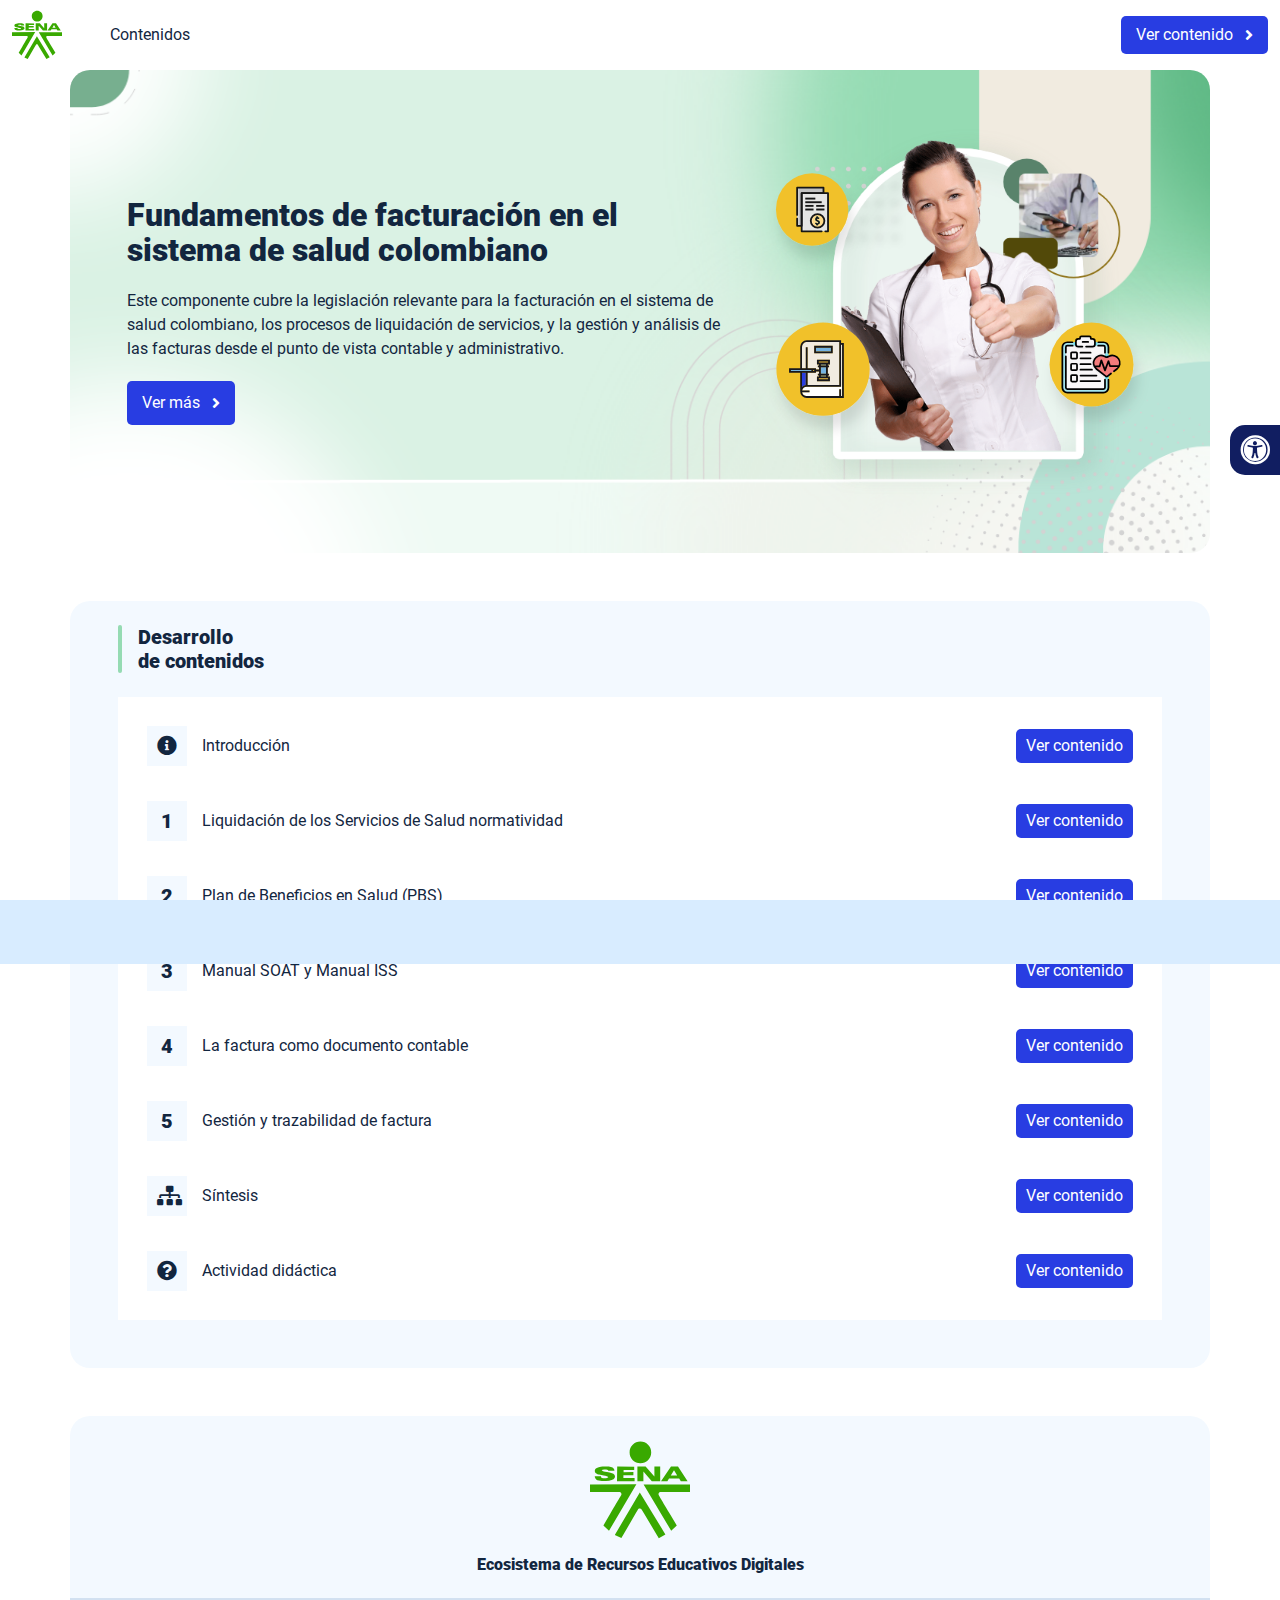
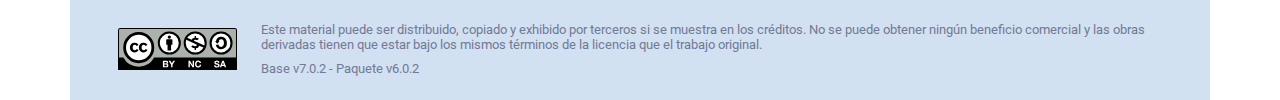
<file: index.html>
<!DOCTYPE html><html lang=""><head><meta charset="utf-8"><meta http-equiv="X-UA-Compatible" content="IE=edge"><meta name="viewport" content="width=device-width,initial-scale=1"><link rel="icon" href="favicon.ico"><title>Fundamentos de facturación en el sistema de salud colombiano</title><link href="css/chunk-110f1f0b.52141945.css" rel="prefetch"><link href="css/chunk-179248a2.52141945.css" rel="prefetch"><link href="css/chunk-2a9fce91.52141945.css" rel="prefetch"><link href="css/chunk-515a8379.afce40e0.css" rel="prefetch"><link href="css/chunk-59974754.f75bcffe.css" rel="prefetch"><link href="css/chunk-5d1ce150.52141945.css" rel="prefetch"><link href="css/chunk-60cbc06b.09438581.css" rel="prefetch"><link href="css/chunk-623f2040.52141945.css" rel="prefetch"><link href="css/chunk-6a43ec24.52141945.css" rel="prefetch"><link href="css/chunk-6e1e538a.3ba0a060.css" rel="prefetch"><link href="css/chunk-6e613899.52141945.css" rel="prefetch"><link href="css/chunk-766a929b.65248e7a.css" rel="prefetch"><link href="css/chunk-7794bb60.52141945.css" rel="prefetch"><link href="css/comple.45fd2000.css" rel="prefetch"><link href="css/creditos.4cb44876.css" rel="prefetch"><link href="css/glosario.cbffb7d8.css" rel="prefetch"><link href="css/referencias.f25cf0af.css" rel="prefetch"><link href="js/actividad.b285dd41.js" rel="prefetch"><link href="js/chunk-0206bfa0.db848401.js" rel="prefetch"><link href="js/chunk-110f1f0b.61a4ed11.js" rel="prefetch"><link href="js/chunk-13a6037e.0dbe5c65.js" rel="prefetch"><link href="js/chunk-179248a2.d6cf2861.js" rel="prefetch"><link href="js/chunk-18f95272.9d8cf629.js" rel="prefetch"><link href="js/chunk-2a9fce91.0ecc359b.js" rel="prefetch"><link href="js/chunk-2c06842c.6cae5bfb.js" rel="prefetch"><link href="js/chunk-2d0c5615.75151c9d.js" rel="prefetch"><link href="js/chunk-2d0e96ec.a0992f3a.js" rel="prefetch"><link href="js/chunk-2d208d90.7ca99724.js" rel="prefetch"><link href="js/chunk-2d21d0e2.662065e2.js" rel="prefetch"><link href="js/chunk-2d22c123.3ab92924.js" rel="prefetch"><link href="js/chunk-2e80bb9a.84e37d65.js" rel="prefetch"><link href="js/chunk-319206de.0748c1e6.js" rel="prefetch"><link href="js/chunk-36769079.db07006a.js" rel="prefetch"><link href="js/chunk-4cdd78c0.0277c010.js" rel="prefetch"><link href="js/chunk-515a8379.5df7d778.js" rel="prefetch"><link href="js/chunk-53ccb27e.cc458c56.js" rel="prefetch"><link href="js/chunk-55d286b8.f370762b.js" rel="prefetch"><link href="js/chunk-59974754.12fa6331.js" rel="prefetch"><link href="js/chunk-5d1ce150.6ee84259.js" rel="prefetch"><link href="js/chunk-60cbc06b.c331d9c0.js" rel="prefetch"><link href="js/chunk-623f2040.dfc3159f.js" rel="prefetch"><link href="js/chunk-659152b8.592218b5.js" rel="prefetch"><link href="js/chunk-6a43ec24.c4a1c2ef.js" rel="prefetch"><link href="js/chunk-6e1e538a.0a30a368.js" rel="prefetch"><link href="js/chunk-6e613899.042dd297.js" rel="prefetch"><link href="js/chunk-766a929b.cee86727.js" rel="prefetch"><link href="js/chunk-7794bb60.280b6865.js" rel="prefetch"><link href="js/chunk-c796899c.d7fc5ff3.js" rel="prefetch"><link href="js/chunk-e8a7823a.8074120d.js" rel="prefetch"><link href="js/chunk-fde47172.53c5fbd8.js" rel="prefetch"><link href="js/comple.d3a631d8.js" rel="prefetch"><link href="js/creditos.2d37fb69.js" rel="prefetch"><link href="js/glosario.74dc384f.js" rel="prefetch"><link href="js/intro.d5dacd78.js" rel="prefetch"><link href="js/referencias.797be15a.js" rel="prefetch"><link href="js/sintesis.64091ca4.js" rel="prefetch"><link href="js/tema1.4d8ba68f.js" rel="prefetch"><link href="js/tema2.cf6ff261.js" rel="prefetch"><link href="js/tema3.4afe83ff.js" rel="prefetch"><link href="css/app.b4970779.css" rel="preload" as="style"><link href="css/chunk-vendors.9ff05692.css" rel="preload" as="style"><link href="js/app.78721da4.js" rel="preload" as="script"><link href="js/chunk-vendors.d32bd7b9.js" rel="preload" as="script"><link href="css/chunk-vendors.9ff05692.css" rel="stylesheet"><link href="css/app.b4970779.css" rel="stylesheet"></head><body><noscript><strong>We're sorry but Fundamentos de facturación en el sistema de salud colombiano doesn't work properly without JavaScript enabled. Please enable it to continue.</strong></noscript><div id="app"></div><script src="js/chunk-vendors.d32bd7b9.js"></script><script src="js/app.78721da4.js"></script></body></html>
</file>
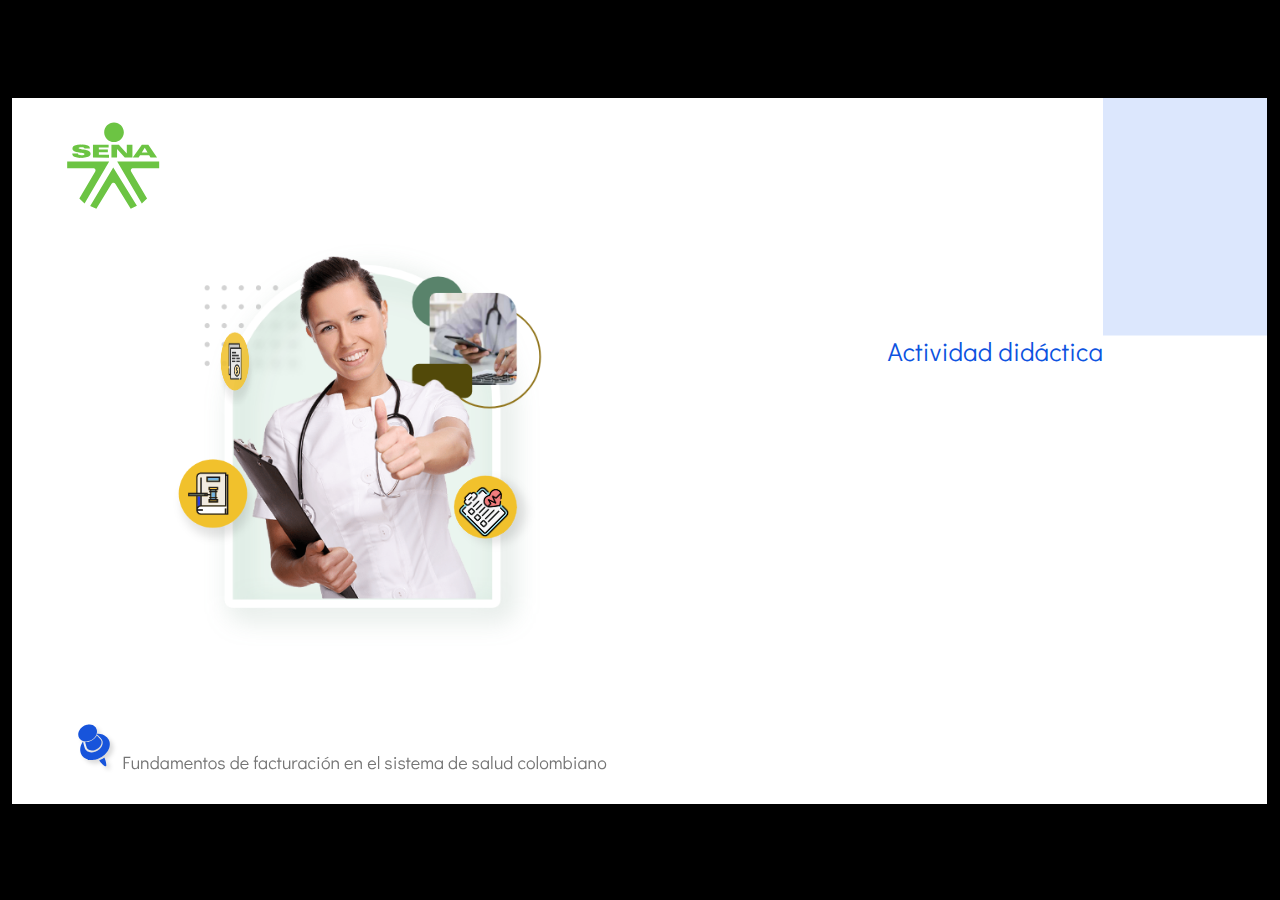
<file: actividades/index.html>
﻿<!doctype html>
<html lang="es">
<head>
  <meta charset="utf-8">
  <!-- Creado con Storyline 360 - http://www.articulate.com  -->
  <!-- version: 3.87.32265.0 -->
  <title>Actividad did&#225;ctica</title>
  <meta http-equiv="x-ua-compatible" content="IE=edge"/>
  <meta name="viewport" content="width=device-width,initial-scale=1,user-scalable=no,shrink-to-fit=no,minimal-ui"/>
  <meta name="apple-mobile-web-app-capable" content="yes"/>
  <style>
    html, body { height: 100%; padding: 0; margin: 0 }
    #app { height: 100%; width: 100%; }
  </style>

  <script>
    window.DS = {};
    window.globals = {
      DATA_PATH_BASE: '',
      HAS_FRAME: true,
      HAS_SLIDE: true,

      lmsPresent: false,
      tinCanPresent: false,
      cmi5Present: false,
      aoSupport: false,
      scale: 'show all',
      captureRc: false,
      browserSize: 'optimal',
      bgColor: '#000000',
      features: 'DropInBase,DropInInteractions,DropInMisc,DropInVectors,DropInVideo,LayerPresentAsDialog,MultipleQuizTracking,UpdatedThemeEditor',
      themeName: 'classic',
      preloaderColor: '#FFFFFF',
      suppressAnalytics: false,
      productChannel: 'stable',
      publishSource: 'storyline',
      aid: 'aid|5304b41d-7af7-4125-b8d1-83eb222823e2',
      cid: '04bfd34e-cd07-4569-9f02-371561cab23e',
      playerVersion: '3.87.32265.0',
      publishTimestamp: '2024-05-10T02:54:25.6687465Z',
      maxIosVideoElements: 10,
      connectionSettings: { mode: 'disabled' },
      hasFeature: function(feature) {
        return this.features.split(',').includes(feature);
      },
      
      parseParams: function(qs) {
        if (window.globals.parsedParams != null) {
          return window.globals.parsedParams;
        }
        qs = (qs || window.location.search.substr(1)).split('+').join(' ');
        var params = {},
            tokens,
            re = /[?&]?([^=]+)=([^&]*)/g;

        while (tokens = re.exec(qs)) {
          params[decodeURIComponent(tokens[1]).trim()] =
            decodeURIComponent(tokens[2]).trim();
        }
        window.globals.parsedParams = params;
        return params;
      }

    };
  </script>
  <script>
    var isIe11 = ('ActiveXObject' in window || window.MSBlobBuilder != null)
      && window.msCrypto != null && !window.ActiveXObject;
    if (isIe11) {
      window.globals.unsupportedBrowser = true;
      document.write(atob('[base64]'));
    }
  </script>

  <script>
    if (window.globals.hasFeature('MultiLanguageSupport')) {
      
      
    }
  </script>

  
  <script>window.THREE = { };</script>
  
</head>
<body style="background: #000000" class="cs-HTML theme-classic">
  <!-- 360 -->
  <script>!function(){var e,i=/iPhone/i,o=/iPod/i,n=/iPad/i,t=/\biOS-universal(?:.+)Mac\b/i,r=/\bAndroid(?:.+)Mobile\b/i,a=/Android/i,d=/(?:SD4930UR|\bSilk(?:.+)Mobile\b)/i,p=/Silk/i,l=/Windows Phone/i,u=/\bWindows(?:.+)ARM\b/i,b=/BlackBerry/i,s=/BB10/i,c=/Opera Mini/i,f=/\b(CriOS|Chrome)(?:.+)Mobile/i,h=/Mobile(?:.+)Firefox\b/i,v=function(e){return void 0!==e&&"MacIntel"===e.platform&&"number"==typeof e.maxTouchPoints&&e.maxTouchPoints>1&&"undefined"==typeof MSStream};e=function(e){var m={userAgent:"",platform:"",maxTouchPoints:0};e||"undefined"==typeof navigator?"string"==typeof e?m.userAgent=e:e&&e.userAgent&&(m={userAgent:e.userAgent,platform:e.platform,maxTouchPoints:e.maxTouchPoints||0}):m={userAgent:navigator.userAgent,platform:navigator.platform,maxTouchPoints:navigator.maxTouchPoints||0};var g=m.userAgent,y=g.split("[FBAN");void 0!==y[1]&&(g=y[0]),void 0!==(y=g.split("Twitter"))[1]&&(g=y[0]);var A=function(e){return function(i){return i.test(e)}}(g),w={apple:{phone:A(i)&&!A(l),ipod:A(o),tablet:!A(i)&&(A(n)||v(m))&&!A(l),universal:A(t),device:(A(i)||A(o)||A(n)||A(t)||v(m))&&!A(l)},amazon:{phone:A(d),tablet:!A(d)&&A(p),device:A(d)||A(p)},android:{phone:!A(l)&&A(d)||!A(l)&&A(r),tablet:!A(l)&&!A(d)&&!A(r)&&(A(p)||A(a)),device:!A(l)&&(A(d)||A(p)||A(r)||A(a))||A(/\bokhttp\b/i)},windows:{phone:A(l),tablet:A(u),device:A(l)||A(u)},other:{blackberry:A(b),blackberry10:A(s),opera:A(c),firefox:A(h),chrome:A(f),device:A(b)||A(s)||A(c)||A(h)||A(f)},any:!1,phone:!1,tablet:!1};return w.any=w.apple.device||w.android.device||w.windows.device||w.other.device,w.phone=w.apple.phone||w.android.phone||w.windows.phone,w.tablet=w.apple.tablet||w.android.tablet||w.windows.tablet,w}(),"object"==typeof exports&&"undefined"!=typeof module?module.exports=e:"function"==typeof define&&define.amd?define((function(){return e})):this.isMobile=e}();
    window.isMobile.apple.tablet = window.isMobile.apple.tablet ||
      (navigator.platform === 'MacIntel' && navigator.maxTouchPoints > 1);
    window.isMobile.apple.device = window.isMobile.apple.device || window.isMobile.apple.tablet;
    window.isMobile.tablet = window.isMobile.tablet || window.isMobile.apple.tablet;
    window.isMobile.any = window.isMobile.any || window.isMobile.apple.tablet;
  </script>

  <div id="focus-sink" tabindex="-1"></div>

  <div id="preso"></div>
  <script>
    (function() {

      var classTypes = [ 'desktop', 'mobile', 'phone', 'tablet' ];

      var addDeviceClasses = function(prefix, testObj) {
        var curr, i;
        for (i = 0; i < classTypes.length; i++) {
          curr = classTypes[i];
          if (testObj[curr]) {
            document.body.classList.add(prefix + curr);
          }
        }
      };

      var params = window.globals.parseParams(),
          isDevicePreview = params.devicepreview === '1',
          isPhoneOverride = params.deviceType === 'phone' || (isDevicePreview && params.phone == '1'),
          isTabletOverride = (params.deviceType === 'tablet' || isDevicePreview) && !isPhoneOverride,
          isMobileOverride = isPhoneOverride || isTabletOverride;

      var deviceView = {
        desktop: !window.isMobile.any && !isMobileOverride,
        mobile: window.isMobile.any || isMobileOverride,
        phone: isPhoneOverride || (window.isMobile.phone && !isTabletOverride),
        tablet: isTabletOverride || window.isMobile.tablet
      };

      window.globals.deviceView = deviceView;
      window.isMobile.desktop = !window.isMobile.any;
      window.isMobile.mobile = window.isMobile.any;

      addDeviceClasses('view-', deviceView);

    })();
  </script>
  
  <script src='story_content/triggers.js' type=text/javascript></script>
<script src='story_content/user.js' type=text/javascript></script>
  <div class="slide-loader"></div>

  <script>
    if (window.globals.deviceView.isMobile) { var doc = document, loader = doc.body.querySelector('.slide-loader'); [ 1, 2, 3 ].forEach(function(n) { var d = doc.createElement('div'); d.style.backgroundColor = window.globals.preloaderColor; d.classList.add('mobile-loader-dot'); d.classList.add('dot' + n); loader.appendChild(d); }); }
  </script>

  <div class="mobile-load-title-overlay" style="display: none">
    <div class="mobile-load-title">Actividad did&#225;ctica</div>
  </div>

  <div class="mobile-chrome-warning"></div>

  
<style>
  .warn-connection-dialog {
    display: none;
    background: transparent;
    pointer-events: all;
    position: fixed;
    left: 0;
    top: 0;
    width: 100%;
    height: 100%;
    z-index: 999;
  }

  .warn-connection-content {
    pointer-events: all;
    border-radius: 4px;
    background: white;
    border: 1px solid #E7E7E7;
    color: #333333;
    box-shadow: 0 2px 4px rgba(0, 0, 0, 0.25);
    transition: all 150ms ease-out;
    position: absolute;
    white-space: nowrap;
  }

  .view-phone.is-landscape .warn-connection-content {
    left: 23px;
    bottom: 23px;
  }

  .view-tablet.is-landscape .warn-connection-content {
    left: 50%;
    top: 20px;
    transform: translateX(-50%);
  }

  .view-mobile.is-portrait .warn-connection-content {
    transform: translate(-50%, calc(-100% - 15px));
  }

  .warn-connection-content p {
    display: inline-block;
    margin: 0 8px 0 0;
    line-height: 33px;
    font-size: 11px;
  }

  .warn-connection-content svg {
    position: relative;
    vertical-align: middle;
    margin: 0 2px 2px 8px;
  }

  .view-desktop .warn-connection-content {
    left: 1.5em;
    bottom: 1.5em;
  }

  .view-desktop .warn-connection-content p {
    font-size: 1.1em;
  }

  .is-offline .warn-connection-dialog {
    display: block;
  }

  .is-offline .cs-panel * {
    pointer-events: none !important;
  }

  .is-offline .cs-panel {
    pointer-events: all !important;
  }

  .is-offline #nav-controls * {
    pointer-events: none !important;
  }

  .is-offline #nav-controls {
    pointer-events: all !important;
  }
</style>

<div class="warn-connection-dialog" role="alertdialog" aria-modal="true" tabindex="0" aria-labelledby="warn-connection-message">
  <div class="warn-connection-content">
    <svg width="17" height="15" viewBox="0 0 17 15" xmlns="http://www.w3.org/2000/svg">
      <path fill="#8F0000" stroke="white" d="M16.07,12.98 L15.88,12.23 L9.51,1.21 C8.97,0.26,7.6,0.26,7.06,1.21 L0.69,12.23 C0.15,13.16,0.81,14.36,1.91,14.36 H14.65 C15.47,14.36,16.05,13.7,16.07,12.98 Z"/>
      <path fill="white" stroke="white" d="M8.58,5.5 C8.35,5.28,8.5,5.35,8.21,5.32 C8.09,5.35,7.97,5.49,7.96,5.67 C7.97,5.79,7.98,5.92,7.98,6.04 L7.98,6.04 C7.99,6.17,8,6.31,8.01,6.43 L8.01,6.44 C8.03,6.92,8.06,7.41,8.09,7.9 L8.09,7.9 C8.12,8.39,8.14,8.88,8.17,9.37 C8.17,9.39,8.18,9.42,8.2,9.44 C8.23,9.46,8.25,9.47,8.28,9.47 C8.31,9.47,8.34,9.46,8.35,9.44 C8.37,9.43,8.38,9.4,8.39,9.35 L8.39,9.34 C8.39,9.24,8.4,9.15,8.4,9.05 L8.4,9.05 C8.41,8.96,8.41,8.86,8.42,8.75 C8.43,8.44,8.45,8.12,8.47,7.81 L8.47,7.81 C8.49,7.49,8.51,7.18,8.53,6.87 C8.55,6.46,8.56,6.05,8.59,5.64 L8.6,5.62 C8.6,5.57,8.59,5.53,8.58,5.5 L8.21,5.32 Z"/>
      <circle fill="white" stroke="white" cx="8.3" cy="11.35" r="0.3"/>
    </svg>
    <p id="warn-connection-message">You are offline. Trying to reconnect...</p>
  </div>
</div>

<script>
  (function() {
    window.DS.connection = {
      warningShown: false,
      assets: {},
      loadingAssetGroup: false,
      retryDelay: 500
    };

    var connectionSettings = window.globals.connectionSettings || {};

    var useConnectionMessages = window.AbortController != null &&
      window.location.protocol != 'file:' &&
      connectionSettings.mode === 'normal';

    window.DS.connection.useConnectionMessages = useConnectionMessages;

    var assetCount = 0;
    var checkLoadedId;


    if (useConnectionMessages && connectionSettings != null) {
      var contentEl = document.querySelector('.warn-connection-content');
      var messageEl = contentEl.querySelector('p');

      if (connectionSettings.useDarkTheme) {
        contentEl.style.borderColor = '#BABBBA';
        contentEl.style.backgroundColor = '#282828';
        contentEl.style.color = '#FFFFFF';
      }

      if (connectionSettings.message != null) {
        messageEl.textContent = window.decodeURIComponent(connectionSettings.message);
      }
    }

    function checkAssetsReady() {
      for (var i in DS.connection.assets) {
        if (!DS.connection.assets[i].success) {
          return false;
        }
      }
      return true;
    }

    function stopAssetGroup() {
      if (!useConnectionMessages) { return; }

      assetCount = 0;

      DS.connection.oldAssetGroup = DS.connection.assets;
      DS.connection.assets = {};
      DS.connection.loadingAssetGroup = false;
      clearInterval(checkLoadedId);
    }

    function startAssetGroup() {
      if (!useConnectionMessages) { return; }
      var ticks = 0;
      clearInterval(checkLoadedId);
      checkLoadedId = setInterval(function() {
        var loaded = 0;
        if (assetCount === 0 && loaded === 0) {
          clearInterval(checkLoadedId);
          return;
        }

        for (var i in DS.connection.assets) {
          if (DS.connection.assets[i].success) {
            loaded++;
          }
        }

        if (assetCount === loaded && checkAssetsReady()) {
          for (var i in DS.connection.assets) {
            if (DS.connection.assets[i].action) {
              DS.connection.assets[i].action();
            }
          }
          hideWarning();
          stopAssetGroup();
        }
      }, 100)
    }

    function requiredAsset(url, action, retry, type) {
      if (!useConnectionMessages) { return; }
      if (DS.connection.assets[url]) { return; }

      DS.connection.assets[url] = {
        success: false, action: action, retry: retry, type: type
      };
      assetCount = Object.keys(DS.connection.assets).length;
      if (!DS.connection.loadingAssetGroup) {
        startAssetGroup();
      }
      DS.connection.loadingAssetGroup = true;
    }

    function assetLoaded(url) {
      if (!useConnectionMessages) { return; }
      if (DS.connection.assets[url]) {
        DS.connection.assets[url].success = true;
      }
    }

    function assetFailed(url) {
      if (!useConnectionMessages) { return; }
      if (!DS.connection.assets[url]) {
        if (/\.js$/.test(url) && url.indexOf('transcripts') === -1) {
          setTimeout(function() {
            if (DS.connection.lastSlideLoaded != null) {
              DS.connection.lastSlideLoaded();
            }
          }, DS.connection.retryDelay);
        }
        return;
      }
      if (!DS.connection.warningShown) { showWarning(); }
      if (DS.connection.assets[url].retry) {
        setTimeout(function() {
          if (!DS.connection.assets[url].success) {
            DS.connection.assets[url].retry()
          }
        }, DS.connection.retryDelay);
      }
    }

    function hideWarning() {
      document.body.classList.remove('is-offline');
      DS.connection.warningShown = false;
      enableKeys();
    }
    DS.connection.hideWarning = hideWarning

    function showWarning(btn) {
      document.body.classList.add('is-offline')
      DS.connection.warningShown = true;
      updateWarningPosition();
      disableKeys();
    }

    function updateWarningPosition() {
      if (!DS.connection.warningShown) {
        return;
      }

      var isPortrait = document.body.classList.contains('is-portrait');
      var isMobile = document.body.classList.contains('view-mobile');
      var warningEl = document.querySelector('.warn-connection-content');

      if (isPortrait && isMobile) {
        var slide = document.querySelector('.primary-slide');
        var slideRect = slide != null
          ? slide.getBoundingClientRect()
          : { top: window.innerHeight, left: 0, width: window.innerWidth };

        warningEl.style.top = `${slideRect.top}px`
        warningEl.style.left = `${slideRect.left + slideRect.width / 2}px`
      } else {
        warningEl.style.top = null;
        warningEl.style.left = null;
      }

      window.requestAnimationFrame(updateWarningPosition);
    }

    function onDisableKeyDown(e) {
      e.preventDefault();
      e.stopImmediatePropagation();
    }

    function onDisableKeyUp(e) {
      e.preventDefault();
      e.stopImmediatePropagation();
    }

    var accStyle = document.createElement('style');
    var warnDialogEl = document.querySelector('.warn-connection-dialog');

    function disableKeys() {
      if (DS.views && DS.views.nsStack && DS.views.nsStack.length === 1) {
        DS.views.nsStack[0].tabReachable = false
        DS.views.nsStack[0].updateTabIndex(true, true);
      }

      accStyle.innerHTML = '.acc-shadow-dom { display: none; }';
      document.body.appendChild(accStyle);

      warnDialogEl.parentNode.append(warnDialogEl);
      warnDialogEl.focus();
    }

    function enableKeys() {
      accStyle.remove();
      if (DS.views && DS.views.nsStack && DS.views.nsStack.length === 1 && DS.views.nsStack[0].name === '_frame') {
        DS.views.nsStack[0].tabReachable = true;
        DS.views.nsStack[0].updateTabIndex();
      }
    }

    // these will all be noops if the feature flag isn't set in
    // the data and `window.globals.features`
    DS.connection.requiredAsset = requiredAsset;
    DS.connection.assetLoaded = assetLoaded;
    DS.connection.assetFailed = assetFailed;
    DS.connection.stopAssetGroup = stopAssetGroup;
    DS.connection.startAssetGroup = startAssetGroup;
  })();
</script>


  <script>
    
    if (window.autoSpider && window.vInterfaceObject) {
      document.querySelector('.mobile-load-title-overlay').style.display = 'none';
    }
  </script>

  

  <link rel="stylesheet" href="html5/data/css/output.min.css" data-noprefix/>
</body>
<script src="html5/lib/scripts/bootstrapper.min.js"></script>
</html>
</file>
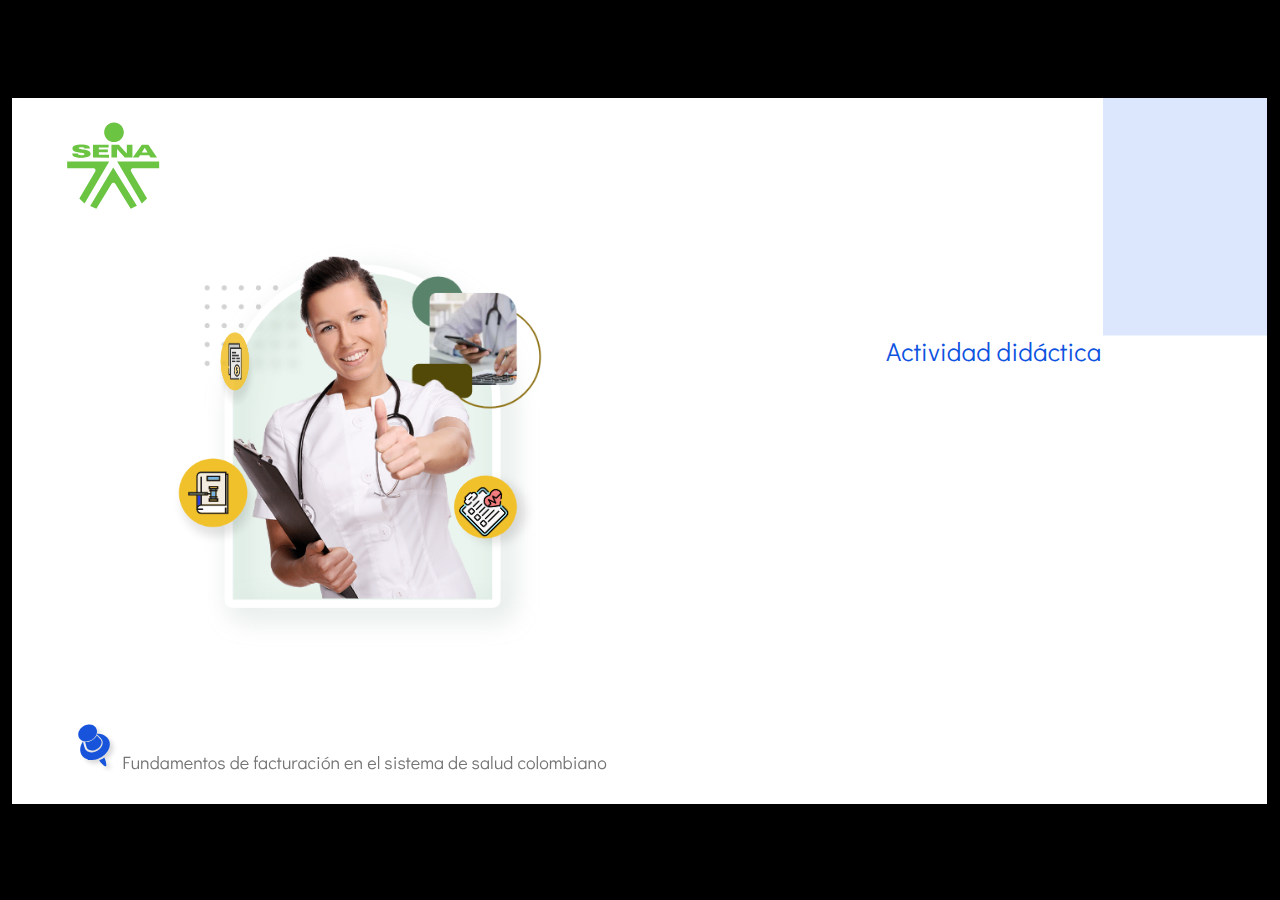
<file: public/actividades/story.html>
﻿<!doctype html>
<html lang="es">
<head>
  <meta charset="utf-8">
  <!-- Creado con Storyline 360 - http://www.articulate.com  -->
  <!-- version: 3.79.30834.0 -->
  <title>Actividad did&#225;ctica</title>
  <meta http-equiv="x-ua-compatible" content="IE=edge"/>
  <meta name="viewport" content="width=device-width,initial-scale=1,user-scalable=no,shrink-to-fit=no,minimal-ui"/>
  <meta name="apple-mobile-web-app-capable" content="yes"/>
  <style>
    html, body { height: 100%; padding: 0; margin: 0 }
    #app { height: 100%; width: 100%; }
  </style>

  <script>
    window.DS = {};
    window.globals = {
      DATA_PATH_BASE: '',
      HAS_FRAME: true,
      HAS_SLIDE: true,

      lmsPresent: false,
      tinCanPresent: false,
      cmi5Present: false,
      aoSupport: false,
      scale: 'show all',
      captureRc: false,
      browserSize: 'optimal',
      bgColor: '#000000',
      features: 'ConnectionMessages,DropIn1,DropIn2,DropIn3,DropIn4,FullScreenToggle,LayerPresentAsDialog,MultipleQuizTracking,UpdatedThemeEditor,VideoSync',
      themeName: 'classic',
      preloaderColor: '#FFFFFF',
      suppressAnalytics: false,
      productChannel: 'stable',
      publishSource: 'storyline',
      aid: 'aid|5304b41d-7af7-4125-b8d1-83eb222823e2',
      cid: '04bfd34e-cd07-4569-9f02-371561cab23e',
      playerVersion: '3.79.30834.0',
      publishTimestamp: '2024-04-30T01:26:33.1159177Z',
      maxIosVideoElements: 10,
      connectionSettings: { mode: 'disabled' },

      
      parseParams: function(qs) {
        if (window.globals.parsedParams != null) {
          return window.globals.parsedParams;
        }
        qs = (qs || window.location.search.substr(1)).split('+').join(' ');
        var params = {},
            tokens,
            re = /[?&]?([^=]+)=([^&]*)/g;

        while (tokens = re.exec(qs)) {
          params[decodeURIComponent(tokens[1]).trim()] =
            decodeURIComponent(tokens[2]).trim();
        }
        window.globals.parsedParams = params;
        return params;
      }

    };
  </script>
  <script>
    var isIe11 = ('ActiveXObject' in window || window.MSBlobBuilder != null)
      && window.msCrypto != null && !window.ActiveXObject;
    if (isIe11) {
      window.globals.unsupportedBrowser = true;
      document.write(atob('[base64]'));
    }
  </script>
  
  <script>window.THREE = { };</script>
  
</head>
<body style="background: #000000" class="cs-HTML theme-classic">
  <!-- 360 -->
  <script>!function(){var e,i=/iPhone/i,o=/iPod/i,n=/iPad/i,t=/\biOS-universal(?:.+)Mac\b/i,r=/\bAndroid(?:.+)Mobile\b/i,a=/Android/i,d=/(?:SD4930UR|\bSilk(?:.+)Mobile\b)/i,p=/Silk/i,l=/Windows Phone/i,u=/\bWindows(?:.+)ARM\b/i,b=/BlackBerry/i,s=/BB10/i,c=/Opera Mini/i,f=/\b(CriOS|Chrome)(?:.+)Mobile/i,h=/Mobile(?:.+)Firefox\b/i,v=function(e){return void 0!==e&&"MacIntel"===e.platform&&"number"==typeof e.maxTouchPoints&&e.maxTouchPoints>1&&"undefined"==typeof MSStream};e=function(e){var m={userAgent:"",platform:"",maxTouchPoints:0};e||"undefined"==typeof navigator?"string"==typeof e?m.userAgent=e:e&&e.userAgent&&(m={userAgent:e.userAgent,platform:e.platform,maxTouchPoints:e.maxTouchPoints||0}):m={userAgent:navigator.userAgent,platform:navigator.platform,maxTouchPoints:navigator.maxTouchPoints||0};var g=m.userAgent,y=g.split("[FBAN");void 0!==y[1]&&(g=y[0]),void 0!==(y=g.split("Twitter"))[1]&&(g=y[0]);var A=function(e){return function(i){return i.test(e)}}(g),w={apple:{phone:A(i)&&!A(l),ipod:A(o),tablet:!A(i)&&(A(n)||v(m))&&!A(l),universal:A(t),device:(A(i)||A(o)||A(n)||A(t)||v(m))&&!A(l)},amazon:{phone:A(d),tablet:!A(d)&&A(p),device:A(d)||A(p)},android:{phone:!A(l)&&A(d)||!A(l)&&A(r),tablet:!A(l)&&!A(d)&&!A(r)&&(A(p)||A(a)),device:!A(l)&&(A(d)||A(p)||A(r)||A(a))||A(/\bokhttp\b/i)},windows:{phone:A(l),tablet:A(u),device:A(l)||A(u)},other:{blackberry:A(b),blackberry10:A(s),opera:A(c),firefox:A(h),chrome:A(f),device:A(b)||A(s)||A(c)||A(h)||A(f)},any:!1,phone:!1,tablet:!1};return w.any=w.apple.device||w.android.device||w.windows.device||w.other.device,w.phone=w.apple.phone||w.android.phone||w.windows.phone,w.tablet=w.apple.tablet||w.android.tablet||w.windows.tablet,w}(),"object"==typeof exports&&"undefined"!=typeof module?module.exports=e:"function"==typeof define&&define.amd?define((function(){return e})):this.isMobile=e}();
    window.isMobile.apple.tablet = window.isMobile.apple.tablet ||
      (navigator.platform === 'MacIntel' && navigator.maxTouchPoints > 1);
    window.isMobile.apple.device = window.isMobile.apple.device || window.isMobile.apple.tablet;
    window.isMobile.tablet = window.isMobile.tablet || window.isMobile.apple.tablet;
    window.isMobile.any = window.isMobile.any || window.isMobile.apple.tablet;
  </script>

  <div id="focus-sink" tabindex="-1"></div>

  <div id="preso"></div>
  <script>
    (function() {

      var classTypes = [ 'desktop', 'mobile', 'phone', 'tablet' ];

      var addDeviceClasses = function(prefix, testObj) {
        var curr, i;
        for (i = 0; i < classTypes.length; i++) {
          curr = classTypes[i];
          if (testObj[curr]) {
            document.body.classList.add(prefix + curr);
          }
        }
      };

      var params = window.globals.parseParams(),
          isDevicePreview = params.devicepreview === '1',
          isPhoneOverride = params.deviceType === 'phone' || (isDevicePreview && params.phone == '1'),
          isTabletOverride = (params.deviceType === 'tablet' || isDevicePreview) && !isPhoneOverride,
          isMobileOverride = isPhoneOverride || isTabletOverride;

      var deviceView = {
        desktop: !window.isMobile.any && !isMobileOverride,
        mobile: window.isMobile.any || isMobileOverride,
        phone: isPhoneOverride || (window.isMobile.phone && !isTabletOverride),
        tablet: isTabletOverride || window.isMobile.tablet
      };

      window.globals.deviceView = deviceView;
      window.isMobile.desktop = !window.isMobile.any;
      window.isMobile.mobile = window.isMobile.any;

      addDeviceClasses('view-', deviceView);

    })();
  </script>
  
  <script src='story_content/user.js' type=text/javascript></script>
  <div class="slide-loader"></div>

  <script>
    if (window.globals.deviceView.isMobile) { var doc = document, loader = doc.body.querySelector('.slide-loader'); [ 1, 2, 3 ].forEach(function(n) { var d = doc.createElement('div'); d.style.backgroundColor = window.globals.preloaderColor; d.classList.add('mobile-loader-dot'); d.classList.add('dot' + n); loader.appendChild(d); }); }
  </script>

  <div class="mobile-load-title-overlay" style="display: none">
    <div class="mobile-load-title">Actividad did&#225;ctica</div>
  </div>

  <div class="mobile-chrome-warning"></div>

  
<style>
  .warn-connection-dialog {
    display: none;
    background: transparent;
    pointer-events: all;
    position: fixed;
    left: 0;
    top: 0;
    width: 100%;
    height: 100%;
    z-index: 999;
  }

  .warn-connection-content {
    pointer-events: all;
    border-radius: 4px;
    background: white;
    border: 1px solid #E7E7E7;
    color: #333333;
    box-shadow: 0 2px 4px rgba(0, 0, 0, 0.25);
    transition: all 150ms ease-out;
    position: absolute;
    white-space: nowrap;
  }

  .view-phone.is-landscape .warn-connection-content {
    left: 23px;
    bottom: 23px;
  }

  .view-tablet.is-landscape .warn-connection-content {
    left: 50%;
    top: 20px;
    transform: translateX(-50%);
  }

  .is-portrait .warn-connection-content {
    transform: translate(-50%, calc(-100% - 15px));
  }

  .warn-connection-content p {
    display: inline-block;
    margin: 0 8px 0 0;
    line-height: 33px;
    font-size: 11px;
  }

  .warn-connection-content svg {
    position: relative;
    vertical-align: middle;
    margin: 0 2px 2px 8px;
  }

  .view-desktop .warn-connection-content {
    left: 1.5em;
    bottom: 1.5em;
  }

  .view-desktop .warn-connection-content p {
    font-size: 1.1em;
  }

  .is-offline .warn-connection-dialog {
    display: block;
  }

  .is-offline .cs-panel * {
    pointer-events: none !important;
  }

  .is-offline .cs-panel {
    pointer-events: all !important;
  }

  .is-offline #nav-controls * {
    pointer-events: none !important;
  }

  .is-offline #nav-controls {
    pointer-events: all !important;
  }
</style>

<div class="warn-connection-dialog" role="alertdialog" aria-modal="true" tabindex="0" aria-labelledby="warn-connection-message">
  <div class="warn-connection-content">
    <svg width="17" height="15" viewBox="0 0 17 15" xmlns="http://www.w3.org/2000/svg">
      <path fill="#8F0000" stroke="white" d="M16.07,12.98 L15.88,12.23 L9.51,1.21 C8.97,0.26,7.6,0.26,7.06,1.21 L0.69,12.23 C0.15,13.16,0.81,14.36,1.91,14.36 H14.65 C15.47,14.36,16.05,13.7,16.07,12.98 Z"/>
      <path fill="white" stroke="white" d="M8.58,5.5 C8.35,5.28,8.5,5.35,8.21,5.32 C8.09,5.35,7.97,5.49,7.96,5.67 C7.97,5.79,7.98,5.92,7.98,6.04 L7.98,6.04 C7.99,6.17,8,6.31,8.01,6.43 L8.01,6.44 C8.03,6.92,8.06,7.41,8.09,7.9 L8.09,7.9 C8.12,8.39,8.14,8.88,8.17,9.37 C8.17,9.39,8.18,9.42,8.2,9.44 C8.23,9.46,8.25,9.47,8.28,9.47 C8.31,9.47,8.34,9.46,8.35,9.44 C8.37,9.43,8.38,9.4,8.39,9.35 L8.39,9.34 C8.39,9.24,8.4,9.15,8.4,9.05 L8.4,9.05 C8.41,8.96,8.41,8.86,8.42,8.75 C8.43,8.44,8.45,8.12,8.47,7.81 L8.47,7.81 C8.49,7.49,8.51,7.18,8.53,6.87 C8.55,6.46,8.56,6.05,8.59,5.64 L8.6,5.62 C8.6,5.57,8.59,5.53,8.58,5.5 L8.21,5.32 Z"/>
      <circle fill="white" stroke="white" cx="8.3" cy="11.35" r="0.3"/>
    </svg>
    <p id="warn-connection-message">You are offline. Trying to reconnect...</p>
  </div>
</div>

<script>
  (function() {
    window.DS.connection = {
      warningShown: false,
      assets: {},
      loadingAssetGroup: false,
      retryDelay: 500
    };

    var connectionSettings = window.globals.connectionSettings || {};

    // The `window.globals.features` variable must be set in `webpack.dev.config` when testing locally - it is not enough
    // to have it in the data - but it must be set there as well.
    var useConnectionMessages = window.AbortController != null &&
      window.location.protocol != 'file:' &&
      window.globals.features.indexOf('ConnectionMessages') != -1 &&
      connectionSettings.mode === 'normal';

    window.DS.connection.useConnectionMessages = useConnectionMessages;

    var assetCount = 0;
    var checkLoadedId;


    if (useConnectionMessages && connectionSettings != null) {
      var contentEl = document.querySelector('.warn-connection-content');
      var messageEl = contentEl.querySelector('p');

      if (connectionSettings.useDarkTheme) {
        contentEl.style.borderColor = '#BABBBA';
        contentEl.style.backgroundColor = '#282828';
        contentEl.style.color = '#FFFFFF';
      }

      if (connectionSettings.message != null) {
        messageEl.textContent = window.decodeURIComponent(connectionSettings.message);
      }
    }

    function checkAssetsReady() {
      for (var i in DS.connection.assets) {
        if (!DS.connection.assets[i].success) {
          return false;
        }
      }
      return true;
    }

    function stopAssetGroup() {
      if (!useConnectionMessages) { return; }

      assetCount = 0;

      DS.connection.oldAssetGroup = DS.connection.assets;
      DS.connection.assets = {};
      DS.connection.loadingAssetGroup = false;
      clearInterval(checkLoadedId);
    }

    function startAssetGroup() {
      if (!useConnectionMessages) { return; }
      var ticks = 0;
      clearInterval(checkLoadedId);
      checkLoadedId = setInterval(function() {
        var loaded = 0;
        if (assetCount === 0 && loaded === 0) {
          clearInterval(checkLoadedId);
          return;
        }

        for (var i in DS.connection.assets) {
          if (DS.connection.assets[i].success) {
            loaded++;
          }
        }

        if (assetCount === loaded && checkAssetsReady()) {
          for (var i in DS.connection.assets) {
            if (DS.connection.assets[i].action) {
              DS.connection.assets[i].action();
            }
          }
          hideWarning();
          stopAssetGroup();
        }
      }, 100)
    }

    function requiredAsset(url, action, retry, type) {
      if (!useConnectionMessages) { return; }
      if (DS.connection.assets[url]) { return; }

      DS.connection.assets[url] = {
        success: false, action: action, retry: retry, type: type
      };
      assetCount = Object.keys(DS.connection.assets).length;
      if (!DS.connection.loadingAssetGroup) {
        startAssetGroup();
      }
      DS.connection.loadingAssetGroup = true;
    }

    function assetLoaded(url) {
      if (!useConnectionMessages) { return; }
      if (DS.connection.assets[url]) {
        DS.connection.assets[url].success = true;
      }
    }

    function assetFailed(url) {
      if (!useConnectionMessages) { return; }
      if (!DS.connection.assets[url]) {
        if (/\.js$/.test(url) && url.indexOf('transcripts') === -1) {
          setTimeout(function() {
            if (DS.connection.lastSlideLoaded != null) {
              DS.connection.lastSlideLoaded();
            }
          }, DS.connection.retryDelay);
        }
        return;
      }
      if (!DS.connection.warningShown) { showWarning(); }
      if (DS.connection.assets[url].retry) {
        setTimeout(function() {
          if (!DS.connection.assets[url].success) {
            DS.connection.assets[url].retry()
          }
        }, DS.connection.retryDelay);
      }
    }

    function hideWarning() {
      document.body.classList.remove('is-offline');
      DS.connection.warningShown = false;
      enableKeys();
    }
    DS.connection.hideWarning = hideWarning

    function showWarning(btn) {
      document.body.classList.add('is-offline')
      DS.connection.warningShown = true;
      updateWarningPosition();
      disableKeys();
    }

    function updateWarningPosition() {
      if (!DS.connection.warningShown) {
        return;
      }

      var isPortrait = document.body.classList.contains('is-portrait');
      var warningEl = document.querySelector('.warn-connection-content');

      if (isPortrait) {
        var slide = document.querySelector('.primary-slide');
        var slideRect = slide.getBoundingClientRect();

        warningEl.style.top = `${slideRect.top}px`
        warningEl.style.left = `${slideRect.left + slideRect.width / 2}px`
      } else {
        warningEl.style.top = null;
        warningEl.style.left = null;
      }

      window.requestAnimationFrame(updateWarningPosition);
    }

    function onDisableKeyDown(e) {
      e.preventDefault();
      e.stopImmediatePropagation();
    }

    function onDisableKeyUp(e) {
      e.preventDefault();
      e.stopImmediatePropagation();
    }

    var accStyle = document.createElement('style');
    var warnDialogEl = document.querySelector('.warn-connection-dialog');

    function disableKeys() {
      if (DS.views.nsStack.length === 1) {
        DS.views.nsStack[0].tabReachable = false
        DS.views.nsStack[0].updateTabIndex(true, true);
      }

      accStyle.innerHTML = '.acc-shadow-dom { display: none; }';
      document.body.appendChild(accStyle);

      warnDialogEl.parentNode.append(warnDialogEl);
      warnDialogEl.focus();
    }

    function enableKeys() {
      document.body.removeChild(accStyle);
      if (DS.views.nsStack.length === 1 && DS.views.nsStack[0].name === '_frame') {
        DS.views.nsStack[0].tabReachable = true;
        DS.views.nsStack[0].updateTabIndex();
      }
    }

    // these will all be noops if the feature flag isn't set in
    // the data and `window.globals.features`
    DS.connection.requiredAsset = requiredAsset;
    DS.connection.assetLoaded = assetLoaded;
    DS.connection.assetFailed = assetFailed;
    DS.connection.stopAssetGroup = stopAssetGroup;
    DS.connection.startAssetGroup = startAssetGroup;
  })();
</script>


  <script>
    
    if (window.autoSpider && window.vInterfaceObject) {
      document.querySelector('.mobile-load-title-overlay').style.display = 'none';
    }
  </script>

  

  <link rel="stylesheet" href="html5/data/css/output.min.css" data-noprefix/>
</body>
<script src="html5/lib/scripts/bootstrapper.min.js"></script>
</html>
</file>
<file: css/chunk-110f1f0b.52141945.css>
.actividad[data-v-c4e6906c]{background-color:#f2f2f2}.horizontal-scroll__wrapper[data-v-c4e6906c]{overflow:hidden}.horizontal-scroll[data-v-c4e6906c]{display:flex;transition:transform .5s ease-in-out;align-items:center;flex-wrap:nowrap}.horizontal-scroll[data-v-c4e6906c]:not(.row){width:100%}.horizontal-scroll--item-fw[data-v-c4e6906c]>div{flex-grow:0;flex-shrink:0;width:100%;margin:0!important}
</file>
<file: css/chunk-179248a2.52141945.css>
.actividad[data-v-c4e6906c]{background-color:#f2f2f2}.horizontal-scroll__wrapper[data-v-c4e6906c]{overflow:hidden}.horizontal-scroll[data-v-c4e6906c]{display:flex;transition:transform .5s ease-in-out;align-items:center;flex-wrap:nowrap}.horizontal-scroll[data-v-c4e6906c]:not(.row){width:100%}.horizontal-scroll--item-fw[data-v-c4e6906c]>div{flex-grow:0;flex-shrink:0;width:100%;margin:0!important}
</file>
<file: css/chunk-2a9fce91.52141945.css>
.actividad[data-v-c4e6906c]{background-color:#f2f2f2}.horizontal-scroll__wrapper[data-v-c4e6906c]{overflow:hidden}.horizontal-scroll[data-v-c4e6906c]{display:flex;transition:transform .5s ease-in-out;align-items:center;flex-wrap:nowrap}.horizontal-scroll[data-v-c4e6906c]:not(.row){width:100%}.horizontal-scroll--item-fw[data-v-c4e6906c]>div{flex-grow:0;flex-shrink:0;width:100%;margin:0!important}
</file>
<file: css/chunk-515a8379.afce40e0.css>
.actividad{background-color:#f2f2f2}.banner-interno{position:relative}.banner-interno__fondo{position:absolute;top:0;bottom:-50px;left:0;right:0;background-color:#d3d3d3;background-size:cover;background-position:50%}.banner-interno__titulo{display:flex;align-items:center}.banner-interno__titulo__icono{display:block;width:32px;height:32px;border-radius:50%;background-color:#12263f;position:relative}.banner-interno__titulo__icono i{color:#d3d3d3;position:absolute;left:50%;top:50%;transform:translate(-50%,-50%)}.banner-interno__titulo h1,.banner-interno__titulo h2,.banner-interno__titulo h3,.banner-interno__titulo h4,.banner-interno__titulo h5,.banner-interno__titulo h6{color:#12263f;line-height:1.1em}
</file>
<file: css/chunk-59974754.f75bcffe.css>
.actividad{background-color:#f2f2f2}.aside-menu{position:fixed;top:70px;min-height:calc(100vh - 70px);max-height:calc(100vh - 70px);background-color:#f3f9ff;transition:flex .5s ease-in-out,width .5s ease-in-out;overflow-x:hidden;z-index:100001;width:300px}.aside-menu__black-background{position:fixed;inset:0;top:70px;background:rgba(0,0,0,.8);cursor:pointer}.aside-menu a{color:#111e61}.aside-menu__content{width:300px;display:flex;flex-direction:column;justify-content:space-between;min-height:calc(100vh - 70px);max-height:calc(100vh - 70px);border-right:1px solid #d8ecff;position:absolute;background:#fff}@media (max-height:800px){.aside-menu__content{min-height:800px;max-height:800px;overflow-y:auto}}.aside-menu__header{padding:10px;text-align:center;background-color:#d8ecff}.aside-menu__header h4{margin:0}.aside-menu__menu{overflow-y:auto;flex-grow:1;list-style:none;padding-left:0;margin-bottom:0}.aside-menu__menu__item--active .aside-menu__menu__item__lnk,.aside-menu__menu__item--active .aside-menu__sec-menu__item__lnk{background-color:#d8ecff;font-weight:700}.aside-menu__menu__item--sub-menu:hover,.aside-menu__menu__item:hover,.aside-menu__sec-menu__item:hover{background-color:#d8ecff}.aside-menu__menu__item--sub-menu{padding-left:10px}.aside-menu__menu__item--sub-menu--active .aside-menu__menu__item__lnk,.aside-menu__menu__item--sub-menu--active .aside-menu__sec-menu__item__lnk{background-color:#d8ecff;font-weight:700;position:relative}.aside-menu__menu__item--sub-menu--active .aside-menu__menu__item__lnk:before,.aside-menu__menu__item--sub-menu--active .aside-menu__sec-menu__item__lnk:before{content:"";display:block;position:absolute;left:0;bottom:0;top:0;width:4px;border-radius:2px;background-color:#95dbb3}.aside-menu__menu__item__lnk,.aside-menu__sec-menu__item__lnk{display:flex;align-items:center;padding:10px 15px;line-height:1.1em}.aside-menu__menu__item__lnk i,.aside-menu__menu__item__lnk span,.aside-menu__sec-menu__item__lnk i,.aside-menu__sec-menu__item__lnk span{margin-right:10px}.aside-menu__menu__item__lnk i:last-child,.aside-menu__menu__item__lnk span:last-child,.aside-menu__sec-menu__item__lnk i:last-child,.aside-menu__sec-menu__item__lnk span:last-child{margin-right:0}.aside-menu__sec-menu{background-color:#d8ecff;padding:10px 0;flex-shrink:0;margin-bottom:0}.aside-menu__sec-menu__item{padding:10px 15px}.aside-menu__sec-menu__item__lnk{padding:0;border-radius:1em}.aside-menu__sec-menu__item__lnk i{display:block;width:2em;height:2em;padding:.5em 0;text-align:center;background-color:#fff;border-radius:50%}.aside-menu__sec-menu__item__lnk:hover{background-color:#fff}@media (max-width:576px){.aside-menu__sec-menu{padding-bottom:110px}}.main-menu-enter-active{animation:main-menu-open-animation .3s}.main-menu-enter-active .aside-menu__black-background{animation:main-menu-background-animation .3s}.main-menu-leave-active{animation:main-menu-open-animation .3s reverse}.main-menu-leave-active .aside-menu__black-background{animation:main-menu-background-animation .3s reverse}@keyframes main-menu-open-animation{0%{width:0}to{width:300px}}@keyframes main-menu-background-animation{0%{opacity:0}to{opacity:1}}
</file>
<file: css/chunk-5d1ce150.52141945.css>
.actividad[data-v-c4e6906c]{background-color:#f2f2f2}.horizontal-scroll__wrapper[data-v-c4e6906c]{overflow:hidden}.horizontal-scroll[data-v-c4e6906c]{display:flex;transition:transform .5s ease-in-out;align-items:center;flex-wrap:nowrap}.horizontal-scroll[data-v-c4e6906c]:not(.row){width:100%}.horizontal-scroll--item-fw[data-v-c4e6906c]>div{flex-grow:0;flex-shrink:0;width:100%;margin:0!important}
</file>
<file: css/chunk-60cbc06b.09438581.css>
.actividad[data-v-7e5a4120]{background-color:#f2f2f2}.header[data-v-7e5a4120]{position:sticky;top:0;padding-top:10px;padding-bottom:10px;background-color:#fff;z-index:10010;line-height:1.1em}.header__logo[data-v-7e5a4120]{width:50px}@media (max-width:576px){.header__componente-formativo[data-v-7e5a4120]{font-size:.8em}}.header__menu[data-v-7e5a4120]{cursor:pointer}.header__menu span[data-v-7e5a4120]{font-size:.7em;display:block;line-height:1em;text-align:center;color:#111e61}.header__menu__btn[data-v-7e5a4120]{width:30px;height:30px;position:relative;margin-bottom:4px}.header__menu__btn .line-1[data-v-7e5a4120],.header__menu__btn .line-2[data-v-7e5a4120],.header__menu__btn .line-3[data-v-7e5a4120]{height:4px;width:30px;background-color:#111e61;transform-origin:center center;position:absolute;left:0;border-radius:2px}.header__menu__btn .line-1[data-v-7e5a4120]{top:4px;animation:line-1-inactive-data-v-7e5a4120 .5s ease-in-out forwards}.header__menu__btn .line-2[data-v-7e5a4120]{top:13px;animation:line-2-inactive-data-v-7e5a4120 .5s ease-in-out forwards}.header__menu__btn .line-3[data-v-7e5a4120]{top:22px;animation:line-3-inactive-data-v-7e5a4120 .5s ease-in-out forwards}.header__menu__btn[data-v-7e5a4120]:hover{cursor:pointer}.header__menu__btn--open .line-1[data-v-7e5a4120]{animation:line-1-active-data-v-7e5a4120 .5s ease-in-out forwards}.header__menu__btn--open .line-2[data-v-7e5a4120]{animation:line-2-active-data-v-7e5a4120 .5s ease-in-out forwards}.header__menu__btn--open .line-3[data-v-7e5a4120]{animation:line-3-active-data-v-7e5a4120 .5s ease-in-out forwards}@keyframes line-1-active-data-v-7e5a4120{0%{transform:translate(0) rotate(0)}50%{transform:translateY(9px) rotate(0)}to{transform:translateY(9px) rotate(45deg)}}@keyframes line-2-active-data-v-7e5a4120{0%{transform:scale(1)}to{transform:scale(0)}}@keyframes line-3-active-data-v-7e5a4120{0%{transform:translate(0) rotate(0)}50%{transform:translateY(-9px) rotate(0)}to{transform:translateY(-9px) rotate(-45deg)}}@keyframes line-1-inactive-data-v-7e5a4120{0%{transform:translateY(9px) rotate(45deg)}50%{transform:translateY(9px) rotate(0)}to{transform:translate(0) rotate(0)}}@keyframes line-2-inactive-data-v-7e5a4120{0%{transform:scale(0)}to{transform:scale(1)}}@keyframes line-3-inactive-data-v-7e5a4120{0%{transform:translateY(-9px) rotate(-45deg)}50%{transform:translateY(-9px) rotate(0)}to{transform:translate(0) rotate(0)}}
</file>
<file: css/chunk-623f2040.52141945.css>
.actividad[data-v-c4e6906c]{background-color:#f2f2f2}.horizontal-scroll__wrapper[data-v-c4e6906c]{overflow:hidden}.horizontal-scroll[data-v-c4e6906c]{display:flex;transition:transform .5s ease-in-out;align-items:center;flex-wrap:nowrap}.horizontal-scroll[data-v-c4e6906c]:not(.row){width:100%}.horizontal-scroll--item-fw[data-v-c4e6906c]>div{flex-grow:0;flex-shrink:0;width:100%;margin:0!important}
</file>
<file: css/chunk-6a43ec24.52141945.css>
.actividad[data-v-c4e6906c]{background-color:#f2f2f2}.horizontal-scroll__wrapper[data-v-c4e6906c]{overflow:hidden}.horizontal-scroll[data-v-c4e6906c]{display:flex;transition:transform .5s ease-in-out;align-items:center;flex-wrap:nowrap}.horizontal-scroll[data-v-c4e6906c]:not(.row){width:100%}.horizontal-scroll--item-fw[data-v-c4e6906c]>div{flex-grow:0;flex-shrink:0;width:100%;margin:0!important}
</file>
<file: css/chunk-6e1e538a.3ba0a060.css>
.actividad[data-v-4f6b7c58]{background-color:#f2f2f2}.accesibilidad[data-v-4f6b7c58]{position:fixed;right:0;top:50vh;height:50px;background-color:#111e61;border-top-left-radius:15px;border-bottom-left-radius:15px;transform:translateY(-50%) translateX(100%) translateX(-50px);overflow:hidden;transition:transform .3s ease-in-out,height .3s ease-in-out}.accesibilidad[data-v-4f6b7c58]:hover{transform:translateY(-50%) translateX(0);height:12.75rem}.accesibilidad [data-v-4f6b7c58]{color:#fff}.accesibilidad__menu__content .accesibilidad__menu__item[data-v-4f6b7c58]{cursor:pointer}.accesibilidad__menu__content .accesibilidad__menu__item[data-v-4f6b7c58]:hover{background-color:#273685}.accesibilidad__menu__content .accesibilidad__menu__item[data-v-4f6b7c58]:last-child{border:none}.accesibilidad__menu__item[data-v-4f6b7c58]{display:flex;align-items:center;padding:10px;border-bottom:1px solid #273685;line-height:1em;-moz-user-select:none;user-select:none}.accesibilidad__menu i[data-v-4f6b7c58]{font-size:30px;font-style:normal;margin-right:10px;line-height:1em}.accesibilidad__menu img[data-v-4f6b7c58]{width:30px;margin-right:10px}
</file>
<file: css/chunk-6e613899.52141945.css>
.actividad[data-v-c4e6906c]{background-color:#f2f2f2}.horizontal-scroll__wrapper[data-v-c4e6906c]{overflow:hidden}.horizontal-scroll[data-v-c4e6906c]{display:flex;transition:transform .5s ease-in-out;align-items:center;flex-wrap:nowrap}.horizontal-scroll[data-v-c4e6906c]:not(.row){width:100%}.horizontal-scroll--item-fw[data-v-c4e6906c]>div{flex-grow:0;flex-shrink:0;width:100%;margin:0!important}
</file>
<file: css/chunk-766a929b.65248e7a.css>
.actividad{background-color:#f2f2f2}.barra-avance{display:flex;align-items:center;justify-content:space-between;position:fixed;bottom:0;left:0;width:100%;padding:10px;background-color:#d8ecff;transition:transform .5s ease-in-out;z-index:100000}.barra-avance__barra{margin:0 20px;flex:1;position:relative;max-width:800px}.barra-avance__barra--amarilla,.barra-avance__barra--blanca{height:4px}.barra-avance__barra--amarilla:after,.barra-avance__barra--amarilla:before,.barra-avance__barra--blanca:after,.barra-avance__barra--blanca:before{content:"";display:block;width:10px;height:10px;border-radius:50%;position:absolute;top:50%}.barra-avance__barra--amarilla:before,.barra-avance__barra--blanca:before{left:0;transform:translate(-50%,-50%)}.barra-avance__barra--amarilla:after,.barra-avance__barra--blanca:after{right:0;transform:translate(50%,-50%)}.barra-avance__barra--blanca{background-color:#fff}.barra-avance__barra--blanca:after,.barra-avance__barra--blanca:before{background-color:#fff}.barra-avance__barra--amarilla{position:absolute;width:100%;top:0;background-color:#283de2}.barra-avance__barra--amarilla:after,.barra-avance__barra--amarilla:before{background-color:#283de2}.barra-avance__boton--regresar{background-color:#b0c0d2}.barra-avance__boton--regresar span{color:#111e61!important}.barra-avance__boton--disable{opacity:0;pointer-events:none}.barra-avance--open{transform:translateY(0)}.barra-avance--close{transform:translateY(100%)}
</file>
<file: css/chunk-7794bb60.52141945.css>
.actividad[data-v-c4e6906c]{background-color:#f2f2f2}.horizontal-scroll__wrapper[data-v-c4e6906c]{overflow:hidden}.horizontal-scroll[data-v-c4e6906c]{display:flex;transition:transform .5s ease-in-out;align-items:center;flex-wrap:nowrap}.horizontal-scroll[data-v-c4e6906c]:not(.row){width:100%}.horizontal-scroll--item-fw[data-v-c4e6906c]>div{flex-grow:0;flex-shrink:0;width:100%;margin:0!important}
</file>
<file: css/comple.45fd2000.css>
.banner-interno{position:relative}.banner-interno__fondo{position:absolute;top:0;bottom:-50px;left:0;right:0;background-color:#d3d3d3;background-size:cover;background-position:50%}.banner-interno__titulo{display:flex;align-items:center}.banner-interno__titulo__icono{display:block;width:32px;height:32px;border-radius:50%;background-color:#12263f;position:relative}.banner-interno__titulo__icono i{color:#d3d3d3;position:absolute;left:50%;top:50%;transform:translate(-50%,-50%)}.banner-interno__titulo h1,.banner-interno__titulo h2,.banner-interno__titulo h3,.banner-interno__titulo h4,.banner-interno__titulo h5,.banner-interno__titulo h6{color:#12263f;line-height:1.1em}.actividad{background-color:#f2f2f2}.complementario__enlaces{display:flex;justify-content:center;flex-wrap:wrap}.complementario__enlaces a{margin:0 5px}.complementario__btn{font-size:1.5em;line-height:1em}table{width:calc(100% - 1px);min-width:800px}table thead{background-color:#d8ecff}table thead th{border-color:#d8ecff}table td,table th{padding:25px 20px;text-align:center}
</file>
<file: css/creditos.4cb44876.css>
.banner-interno{position:relative}.banner-interno__fondo{position:absolute;top:0;bottom:-50px;left:0;right:0;background-color:#d3d3d3;background-size:cover;background-position:50%}.banner-interno__titulo{display:flex;align-items:center}.banner-interno__titulo__icono{display:block;width:32px;height:32px;border-radius:50%;background-color:#12263f;position:relative}.banner-interno__titulo__icono i{color:#d3d3d3;position:absolute;left:50%;top:50%;transform:translate(-50%,-50%)}.banner-interno__titulo h1,.banner-interno__titulo h2,.banner-interno__titulo h3,.banner-interno__titulo h4,.banner-interno__titulo h5,.banner-interno__titulo h6{color:#12263f;line-height:1.1em}.actividad{background-color:#f2f2f2}.creditos-vista .tarjeta.credito{background-color:#d2e1f1}.creditos{color:#727997;overflow-x:auto}.creditos__item{min-width:490px}.creditos p{line-height:1.3em;margin-bottom:0;color:#727997}.creditos__titulo{font-weight:700;background-color:#d2e1f1;padding:5px 10px;border-top-radius:5px;border-top-left-radius:5px;border-top-right-radius:5px}.creditos table td,.creditos table th{border-color:#d2e1f1}
</file>
<file: css/glosario.cbffb7d8.css>
.banner-interno{position:relative}.banner-interno__fondo{position:absolute;top:0;bottom:-50px;left:0;right:0;background-color:#d3d3d3;background-size:cover;background-position:50%}.banner-interno__titulo{display:flex;align-items:center}.banner-interno__titulo__icono{display:block;width:32px;height:32px;border-radius:50%;background-color:#12263f;position:relative}.banner-interno__titulo__icono i{color:#d3d3d3;position:absolute;left:50%;top:50%;transform:translate(-50%,-50%)}.banner-interno__titulo h1,.banner-interno__titulo h2,.banner-interno__titulo h3,.banner-interno__titulo h4,.banner-interno__titulo h5,.banner-interno__titulo h6{color:#12263f;line-height:1.1em}.actividad{background-color:#f2f2f2}.glosario__letra-item{display:flex}.glosario__letra-item__texto{padding-top:5px}.glosario__letra-item__letra__icono{width:32px;height:32px;position:relative;line-height:1em;border-radius:50%;background-color:#d2e1f1}.glosario__letra-item__letra__icono span{position:absolute;left:50%;top:50%;transform:translate(-50%,-50%);font-size:1.1em;font-weight:900}
</file>
<file: css/referencias.f25cf0af.css>
.banner-interno{position:relative}.banner-interno__fondo{position:absolute;top:0;bottom:-50px;left:0;right:0;background-color:#d3d3d3;background-size:cover;background-position:50%}.banner-interno__titulo{display:flex;align-items:center}.banner-interno__titulo__icono{display:block;width:32px;height:32px;border-radius:50%;background-color:#12263f;position:relative}.banner-interno__titulo__icono i{color:#d3d3d3;position:absolute;left:50%;top:50%;transform:translate(-50%,-50%)}.banner-interno__titulo h1,.banner-interno__titulo h2,.banner-interno__titulo h3,.banner-interno__titulo h4,.banner-interno__titulo h5,.banner-interno__titulo h6{color:#12263f;line-height:1.1em}.actividad{background-color:#f2f2f2}.referencias__item:last-child hr{display:none}.referencias__item a{color:#2196f3;text-decoration:underline;overflow-wrap:break-word}
</file>
<file: css/app.b4970779.css>
*{box-sizing:inherit}:after,:before{box-sizing:inherit}html{height:100%;line-height:1.15;box-sizing:border-box;-webkit-font-smoothing:antialiased;-moz-osx-font-smoothing:grayscale;-webkit-text-size-adjust:100%;-ms-text-size-adjust:100%;text-rendering:optimizeLegibility}a,abbr,acronym,address,applet,article,aside,audio,b,big,blockquote,body,canvas,caption,center,cite,code,dd,del,details,dfn,div,dl,dt,em,embed,fieldset,figcaption,figure,footer,form,h1,h2,h3,h4,h5,h6,header,hgroup,html,i,iframe,img,ins,kbd,label,legend,li,mark,menu,nav,object,ol,output,p,pre,q,ruby,s,samp,section,small,span,strike,strong,sub,summary,sup,table,tbody,td,tfoot,th,thead,time,tr,tt,u,ul,var,video{margin:0;padding:0;border:0;outline:0;background:transparent;vertical-align:baseline}article,aside,details,figcaption,figure,footer,header,main,menu,nav,section,summary{display:block}[hidden],template{display:none}hr{box-sizing:content-box;height:0;border-bottom:1px solid #e8e8e8;border-left:0;border-right:0;border-top:0;margin:1.5em 0;overflow:visible}[hidden]{display:none}a{font-family:Roboto,sans-serif;font-size:1em;font-weight:400;text-decoration:none;color:#12263f;background-color:transparent;transition:all .15s ease-in-out;-webkit-text-decoration-skip:objects}a:active,a:hover{outline-width:0}a:active,a:focus,a:hover{color:#000}[type=button],[type=reset],[type=submit],button{-moz-appearance:none;appearance:none;cursor:pointer;display:inline-block;vertical-align:middle;border:0;border-radius:5px;color:#fff;background-color:#283de2;font-family:Roboto,sans-serif;font-weight:400;font-size:1em;-webkit-font-smoothing:antialiased;line-height:1em;white-space:nowrap;text-decoration:none;text-transform:none;padding:.75em 1.5em;margin:0;-moz-user-select:none;user-select:none;overflow:visible;transition:background-color .15s ease-in-out}[type=button]:focus,[type=button]:hover,[type=reset]:focus,[type=reset]:hover,[type=submit]:focus,[type=submit]:hover,button:focus,button:hover{background-color:#283de2;color:#fff}[type=button]:disabled,[type=reset]:disabled,[type=submit]:disabled,button:disabled{cursor:not-allowed;opacity:.5}[type=button]:disabled:hover,[type=reset]:disabled:hover,[type=submit]:disabled:hover,button:disabled:hover{background-color:#283de2}input,select,textarea{margin:0;display:block;font-family:Roboto,sans-serif;font-size:16px}input{overflow:visible}[type=color],[type=date],[type=datetime-local],[type=datetime],[type=email],[type=month],[type=number],[type=password],[type=search],[type=tel],[type=text],[type=time],[type=url],[type=week],input:not([type]),select,select[multiple],textarea{background-color:#fff;border:1px solid #e8e8e8;border-radius:5px;box-shadow:inset 0 1px 3px rgba(0,0,0,.06);box-sizing:inherit;margin-bottom:.75em;padding:.5em;transition:border-color .15s ease-in-out;width:100%}[type=color]:hover,[type=date]:hover,[type=datetime-local]:hover,[type=datetime]:hover,[type=email]:hover,[type=month]:hover,[type=number]:hover,[type=password]:hover,[type=search]:hover,[type=tel]:hover,[type=text]:hover,[type=time]:hover,[type=url]:hover,[type=week]:hover,input:not([type]):hover,select:hover,select[multiple]:hover,textarea:hover{border-color:shade(#e8e8e8,20%)}[type=color]:focus,[type=date]:focus,[type=datetime-local]:focus,[type=datetime]:focus,[type=email]:focus,[type=month]:focus,[type=number]:focus,[type=password]:focus,[type=search]:focus,[type=tel]:focus,[type=text]:focus,[type=time]:focus,[type=url]:focus,[type=week]:focus,input:not([type]):focus,select:focus,select[multiple]:focus,textarea:focus{border-color:#95dbb3;box-shadow:inset 0 1px 3px rgba(0,0,0,.06),0 0 5px hsla(0,0%,77.6%,.7);outline:none}[type=color]:disabled,[type=date]:disabled,[type=datetime-local]:disabled,[type=datetime]:disabled,[type=email]:disabled,[type=month]:disabled,[type=number]:disabled,[type=password]:disabled,[type=search]:disabled,[type=tel]:disabled,[type=text]:disabled,[type=time]:disabled,[type=url]:disabled,[type=week]:disabled,input:not([type]):disabled,select:disabled,select[multiple]:disabled,textarea:disabled{background-color:shade(#fff,5%);cursor:not-allowed}[type=color]:disabled:hover,[type=date]:disabled:hover,[type=datetime-local]:disabled:hover,[type=datetime]:disabled:hover,[type=email]:disabled:hover,[type=month]:disabled:hover,[type=number]:disabled:hover,[type=password]:disabled:hover,[type=search]:disabled:hover,[type=tel]:disabled:hover,[type=text]:disabled:hover,[type=time]:disabled:hover,[type=url]:disabled:hover,[type=week]:disabled:hover,input:not([type]):disabled:hover,select:disabled:hover,select[multiple]:disabled:hover,textarea:disabled:hover{border:1px solid #e8e8e8}select{text-transform:none;max-width:100%;border-radius:5px}::-webkit-file-upload-button{background-color:#283de2;border:none;cursor:pointer;color:#fff;border-radius:5px;padding:.75em 1.5em}::-webkit-file-upload-button:hover{background-color:#283de2}optgroup{font-weight:700}fieldset{border:1px solid #e8e8e8;background-color:transparent;padding:1.5em;-webkit-margin-start:0;-webkit-margin-end:0;-webkit-padding-before:1.5em;-webkit-padding-start:1.5em;-webkit-padding-end:1.5em;-webkit-padding-after:1.5em}legend{box-sizing:border-box;color:inherit;display:table;max-width:100%;padding:0;white-space:normal;font-weight:600;-webkit-padding-start:0;-webkit-padding-end:0}label,legend{margin-bottom:.375em}label{display:block;font-size:1em;font-family:Roboto,sans-serif;font-weight:900}textarea{overflow:auto;resize:vertical}[type=checkbox],[type=radio]{box-sizing:border-box;padding:0;display:inline;margin-right:.375em}[type=number]::-webkit-inner-spin-button,[type=number]::-webkit-outer-spin-button{height:auto}[type=search]{-webkit-appearance:textfield;outline-offset:-2px}[type=search]::-webkit-search-cancel-button,[type=search]::-webkit-search-decoration{-webkit-appearance:none;-moz-appearance:none}::-moz-placeholder{color:#999}::placeholder{color:#999}::-webkit-file-upload-button{-webkit-appearance:button;-moz-appearance:button;font:inherit}[type=file]{margin-bottom:.75em;width:100%}[type=button],[type=reset],[type=submit],button{-webkit-appearance:button}[type=button]::-moz-focus-inner,[type=reset]::-moz-focus-inner,[type=submit]::-moz-focus-inner,button::-moz-focus-inner{border-style:none;padding:0}[type=button]:-moz-focusring,[type=reset]:-moz-focusring,[type=submit]:-moz-focusring,button:-moz-focusring{outline:1px dotted ButtonText}progress{vertical-align:baseline}ol,ul{list-style:none;margin-bottom:1em}dt{font-weight:700}figure,img,picture,svg{margin:0;width:100%;max-width:100%}figcaption{display:block;background-color:#e8e8e8;padding:.75em 1.5em;font-size:.8em;font-weight:700}img,svg{display:block;border-style:none}svg:not(:root){overflow:hidden}audio,canvas,progress,video{display:inline-block}audio:not([controls]){display:none;height:0}template{display:none}table{border-collapse:collapse;border-spacing:0;table-layout:fixed;width:100%}td,th,tr{vertical-align:middle}td,th{border:1px solid #e8e8e8;padding:.75em}th{font-size:.875em;line-height:1.2}td{line-height:1.5}body{font-size:16px;font-weight:400;line-height:1.5}body,h1,h2,h3,h4,h5,h6{color:#12263f;font-family:Roboto,sans-serif}h1,h2,h3,h4,h5,h6{font-weight:900;line-height:1.2;margin:0 0 .75em}h1{font-size:2em}h2{font-size:1.5em}h3{font-size:1.25em}h4{font-size:1.125em}h5{font-size:1em}h6{font-size:.875em}p{font-family:Roboto,sans-serif;font-size:1em;font-weight:400;line-height:1.5;color:#12263f;margin-bottom:1em}b,strong{font-weight:700}dfn,em,i{font-style:italic}br{line-height:2em}u{text-decoration:underline}code,kbd,pre,samp{color:#727997;font-family:Lucida Console,Courier New,monospace;font-size:1em}sub,sup{font-size:75%;line-height:0;position:relative;vertical-align:baseline}sub{bottom:-.25em}sup{top:-.5em}small{font-size:80%}mark{background-color:#ffeb3b;color:#000}abbr[title]{border-bottom:none;text-decoration:underline;text-decoration:underline dotted}blockquote,q{quotes:none}::selection{background:#2196f3!important;color:#fff!important;text-shadow:none}::-moz-selection{background:#2196f3!important;color:#fff!important;text-shadow:none}img::selection{background:transparent}img::-moz-selection{background:transparent}body{-webkit-tap-highlight-color:#2196F3!important}details,menu{display:block}summary{display:list-item}@media print{*{background:transparent!important;color:#000!important;box-shadow:none!important;text-shadow:none!important}:after,:before,:first-letter,:first-line{background:transparent!important;color:#000!important;box-shadow:none!important;text-shadow:none!important}a,a:visited{text-decoration:underline}a[href]:after{content:" (" attr(href) ")"}a abbr[title]:after{content:" (" attr(title) ")"}a[href^="#"]:after,a[href^="javascript:"]:after{content:""}blockquote,pre{border:1px solid #999;page-break-inside:avoid}thead{display:table-header-group}img,tr{page-break-inside:avoid}img{max-width:100%!important}h2,h3,p{orphans:3;widows:3}h2,h3{page-break-after:avoid}}[data-aos][data-aos][data-aos-duration="50"],body[data-aos-duration="50"] [data-aos]{transition-duration:50ms}[data-aos][data-aos][data-aos-delay="50"],body[data-aos-delay="50"] [data-aos]{transition-delay:0s}[data-aos][data-aos][data-aos-delay="50"].aos-animate,body[data-aos-delay="50"] [data-aos].aos-animate{transition-delay:50ms}[data-aos][data-aos][data-aos-duration="100"],body[data-aos-duration="100"] [data-aos]{transition-duration:.1s}[data-aos][data-aos][data-aos-delay="100"],body[data-aos-delay="100"] [data-aos]{transition-delay:0s}[data-aos][data-aos][data-aos-delay="100"].aos-animate,body[data-aos-delay="100"] [data-aos].aos-animate{transition-delay:.1s}[data-aos][data-aos][data-aos-duration="150"],body[data-aos-duration="150"] [data-aos]{transition-duration:.15s}[data-aos][data-aos][data-aos-delay="150"],body[data-aos-delay="150"] [data-aos]{transition-delay:0s}[data-aos][data-aos][data-aos-delay="150"].aos-animate,body[data-aos-delay="150"] [data-aos].aos-animate{transition-delay:.15s}[data-aos][data-aos][data-aos-duration="200"],body[data-aos-duration="200"] [data-aos]{transition-duration:.2s}[data-aos][data-aos][data-aos-delay="200"],body[data-aos-delay="200"] [data-aos]{transition-delay:0s}[data-aos][data-aos][data-aos-delay="200"].aos-animate,body[data-aos-delay="200"] [data-aos].aos-animate{transition-delay:.2s}[data-aos][data-aos][data-aos-duration="250"],body[data-aos-duration="250"] [data-aos]{transition-duration:.25s}[data-aos][data-aos][data-aos-delay="250"],body[data-aos-delay="250"] [data-aos]{transition-delay:0s}[data-aos][data-aos][data-aos-delay="250"].aos-animate,body[data-aos-delay="250"] [data-aos].aos-animate{transition-delay:.25s}[data-aos][data-aos][data-aos-duration="300"],body[data-aos-duration="300"] [data-aos]{transition-duration:.3s}[data-aos][data-aos][data-aos-delay="300"],body[data-aos-delay="300"] [data-aos]{transition-delay:0s}[data-aos][data-aos][data-aos-delay="300"].aos-animate,body[data-aos-delay="300"] [data-aos].aos-animate{transition-delay:.3s}[data-aos][data-aos][data-aos-duration="350"],body[data-aos-duration="350"] [data-aos]{transition-duration:.35s}[data-aos][data-aos][data-aos-delay="350"],body[data-aos-delay="350"] [data-aos]{transition-delay:0s}[data-aos][data-aos][data-aos-delay="350"].aos-animate,body[data-aos-delay="350"] [data-aos].aos-animate{transition-delay:.35s}[data-aos][data-aos][data-aos-duration="400"],body[data-aos-duration="400"] [data-aos]{transition-duration:.4s}[data-aos][data-aos][data-aos-delay="400"],body[data-aos-delay="400"] [data-aos]{transition-delay:0s}[data-aos][data-aos][data-aos-delay="400"].aos-animate,body[data-aos-delay="400"] [data-aos].aos-animate{transition-delay:.4s}[data-aos][data-aos][data-aos-duration="450"],body[data-aos-duration="450"] [data-aos]{transition-duration:.45s}[data-aos][data-aos][data-aos-delay="450"],body[data-aos-delay="450"] [data-aos]{transition-delay:0s}[data-aos][data-aos][data-aos-delay="450"].aos-animate,body[data-aos-delay="450"] [data-aos].aos-animate{transition-delay:.45s}[data-aos][data-aos][data-aos-duration="500"],body[data-aos-duration="500"] [data-aos]{transition-duration:.5s}[data-aos][data-aos][data-aos-delay="500"],body[data-aos-delay="500"] [data-aos]{transition-delay:0s}[data-aos][data-aos][data-aos-delay="500"].aos-animate,body[data-aos-delay="500"] [data-aos].aos-animate{transition-delay:.5s}[data-aos][data-aos][data-aos-duration="550"],body[data-aos-duration="550"] [data-aos]{transition-duration:.55s}[data-aos][data-aos][data-aos-delay="550"],body[data-aos-delay="550"] [data-aos]{transition-delay:0s}[data-aos][data-aos][data-aos-delay="550"].aos-animate,body[data-aos-delay="550"] [data-aos].aos-animate{transition-delay:.55s}[data-aos][data-aos][data-aos-duration="600"],body[data-aos-duration="600"] [data-aos]{transition-duration:.6s}[data-aos][data-aos][data-aos-delay="600"],body[data-aos-delay="600"] [data-aos]{transition-delay:0s}[data-aos][data-aos][data-aos-delay="600"].aos-animate,body[data-aos-delay="600"] [data-aos].aos-animate{transition-delay:.6s}[data-aos][data-aos][data-aos-duration="650"],body[data-aos-duration="650"] [data-aos]{transition-duration:.65s}[data-aos][data-aos][data-aos-delay="650"],body[data-aos-delay="650"] [data-aos]{transition-delay:0s}[data-aos][data-aos][data-aos-delay="650"].aos-animate,body[data-aos-delay="650"] [data-aos].aos-animate{transition-delay:.65s}[data-aos][data-aos][data-aos-duration="700"],body[data-aos-duration="700"] [data-aos]{transition-duration:.7s}[data-aos][data-aos][data-aos-delay="700"],body[data-aos-delay="700"] [data-aos]{transition-delay:0s}[data-aos][data-aos][data-aos-delay="700"].aos-animate,body[data-aos-delay="700"] [data-aos].aos-animate{transition-delay:.7s}[data-aos][data-aos][data-aos-duration="750"],body[data-aos-duration="750"] [data-aos]{transition-duration:.75s}[data-aos][data-aos][data-aos-delay="750"],body[data-aos-delay="750"] [data-aos]{transition-delay:0s}[data-aos][data-aos][data-aos-delay="750"].aos-animate,body[data-aos-delay="750"] [data-aos].aos-animate{transition-delay:.75s}[data-aos][data-aos][data-aos-duration="800"],body[data-aos-duration="800"] [data-aos]{transition-duration:.8s}[data-aos][data-aos][data-aos-delay="800"],body[data-aos-delay="800"] [data-aos]{transition-delay:0s}[data-aos][data-aos][data-aos-delay="800"].aos-animate,body[data-aos-delay="800"] [data-aos].aos-animate{transition-delay:.8s}[data-aos][data-aos][data-aos-duration="850"],body[data-aos-duration="850"] [data-aos]{transition-duration:.85s}[data-aos][data-aos][data-aos-delay="850"],body[data-aos-delay="850"] [data-aos]{transition-delay:0s}[data-aos][data-aos][data-aos-delay="850"].aos-animate,body[data-aos-delay="850"] [data-aos].aos-animate{transition-delay:.85s}[data-aos][data-aos][data-aos-duration="900"],body[data-aos-duration="900"] [data-aos]{transition-duration:.9s}[data-aos][data-aos][data-aos-delay="900"],body[data-aos-delay="900"] [data-aos]{transition-delay:0s}[data-aos][data-aos][data-aos-delay="900"].aos-animate,body[data-aos-delay="900"] [data-aos].aos-animate{transition-delay:.9s}[data-aos][data-aos][data-aos-duration="950"],body[data-aos-duration="950"] [data-aos]{transition-duration:.95s}[data-aos][data-aos][data-aos-delay="950"],body[data-aos-delay="950"] [data-aos]{transition-delay:0s}[data-aos][data-aos][data-aos-delay="950"].aos-animate,body[data-aos-delay="950"] [data-aos].aos-animate{transition-delay:.95s}[data-aos][data-aos][data-aos-duration="1000"],body[data-aos-duration="1000"] [data-aos]{transition-duration:1s}[data-aos][data-aos][data-aos-delay="1000"],body[data-aos-delay="1000"] [data-aos]{transition-delay:0s}[data-aos][data-aos][data-aos-delay="1000"].aos-animate,body[data-aos-delay="1000"] [data-aos].aos-animate{transition-delay:1s}[data-aos][data-aos][data-aos-duration="1050"],body[data-aos-duration="1050"] [data-aos]{transition-duration:1.05s}[data-aos][data-aos][data-aos-delay="1050"],body[data-aos-delay="1050"] [data-aos]{transition-delay:0s}[data-aos][data-aos][data-aos-delay="1050"].aos-animate,body[data-aos-delay="1050"] [data-aos].aos-animate{transition-delay:1.05s}[data-aos][data-aos][data-aos-duration="1100"],body[data-aos-duration="1100"] [data-aos]{transition-duration:1.1s}[data-aos][data-aos][data-aos-delay="1100"],body[data-aos-delay="1100"] [data-aos]{transition-delay:0s}[data-aos][data-aos][data-aos-delay="1100"].aos-animate,body[data-aos-delay="1100"] [data-aos].aos-animate{transition-delay:1.1s}[data-aos][data-aos][data-aos-duration="1150"],body[data-aos-duration="1150"] [data-aos]{transition-duration:1.15s}[data-aos][data-aos][data-aos-delay="1150"],body[data-aos-delay="1150"] [data-aos]{transition-delay:0s}[data-aos][data-aos][data-aos-delay="1150"].aos-animate,body[data-aos-delay="1150"] [data-aos].aos-animate{transition-delay:1.15s}[data-aos][data-aos][data-aos-duration="1200"],body[data-aos-duration="1200"] [data-aos]{transition-duration:1.2s}[data-aos][data-aos][data-aos-delay="1200"],body[data-aos-delay="1200"] [data-aos]{transition-delay:0s}[data-aos][data-aos][data-aos-delay="1200"].aos-animate,body[data-aos-delay="1200"] [data-aos].aos-animate{transition-delay:1.2s}[data-aos][data-aos][data-aos-duration="1250"],body[data-aos-duration="1250"] [data-aos]{transition-duration:1.25s}[data-aos][data-aos][data-aos-delay="1250"],body[data-aos-delay="1250"] [data-aos]{transition-delay:0s}[data-aos][data-aos][data-aos-delay="1250"].aos-animate,body[data-aos-delay="1250"] [data-aos].aos-animate{transition-delay:1.25s}[data-aos][data-aos][data-aos-duration="1300"],body[data-aos-duration="1300"] [data-aos]{transition-duration:1.3s}[data-aos][data-aos][data-aos-delay="1300"],body[data-aos-delay="1300"] [data-aos]{transition-delay:0s}[data-aos][data-aos][data-aos-delay="1300"].aos-animate,body[data-aos-delay="1300"] [data-aos].aos-animate{transition-delay:1.3s}[data-aos][data-aos][data-aos-duration="1350"],body[data-aos-duration="1350"] [data-aos]{transition-duration:1.35s}[data-aos][data-aos][data-aos-delay="1350"],body[data-aos-delay="1350"] [data-aos]{transition-delay:0s}[data-aos][data-aos][data-aos-delay="1350"].aos-animate,body[data-aos-delay="1350"] [data-aos].aos-animate{transition-delay:1.35s}[data-aos][data-aos][data-aos-duration="1400"],body[data-aos-duration="1400"] [data-aos]{transition-duration:1.4s}[data-aos][data-aos][data-aos-delay="1400"],body[data-aos-delay="1400"] [data-aos]{transition-delay:0s}[data-aos][data-aos][data-aos-delay="1400"].aos-animate,body[data-aos-delay="1400"] [data-aos].aos-animate{transition-delay:1.4s}[data-aos][data-aos][data-aos-duration="1450"],body[data-aos-duration="1450"] [data-aos]{transition-duration:1.45s}[data-aos][data-aos][data-aos-delay="1450"],body[data-aos-delay="1450"] [data-aos]{transition-delay:0s}[data-aos][data-aos][data-aos-delay="1450"].aos-animate,body[data-aos-delay="1450"] [data-aos].aos-animate{transition-delay:1.45s}[data-aos][data-aos][data-aos-duration="1500"],body[data-aos-duration="1500"] [data-aos]{transition-duration:1.5s}[data-aos][data-aos][data-aos-delay="1500"],body[data-aos-delay="1500"] [data-aos]{transition-delay:0s}[data-aos][data-aos][data-aos-delay="1500"].aos-animate,body[data-aos-delay="1500"] [data-aos].aos-animate{transition-delay:1.5s}[data-aos][data-aos][data-aos-duration="1550"],body[data-aos-duration="1550"] [data-aos]{transition-duration:1.55s}[data-aos][data-aos][data-aos-delay="1550"],body[data-aos-delay="1550"] [data-aos]{transition-delay:0s}[data-aos][data-aos][data-aos-delay="1550"].aos-animate,body[data-aos-delay="1550"] [data-aos].aos-animate{transition-delay:1.55s}[data-aos][data-aos][data-aos-duration="1600"],body[data-aos-duration="1600"] [data-aos]{transition-duration:1.6s}[data-aos][data-aos][data-aos-delay="1600"],body[data-aos-delay="1600"] [data-aos]{transition-delay:0s}[data-aos][data-aos][data-aos-delay="1600"].aos-animate,body[data-aos-delay="1600"] [data-aos].aos-animate{transition-delay:1.6s}[data-aos][data-aos][data-aos-duration="1650"],body[data-aos-duration="1650"] [data-aos]{transition-duration:1.65s}[data-aos][data-aos][data-aos-delay="1650"],body[data-aos-delay="1650"] [data-aos]{transition-delay:0s}[data-aos][data-aos][data-aos-delay="1650"].aos-animate,body[data-aos-delay="1650"] [data-aos].aos-animate{transition-delay:1.65s}[data-aos][data-aos][data-aos-duration="1700"],body[data-aos-duration="1700"] [data-aos]{transition-duration:1.7s}[data-aos][data-aos][data-aos-delay="1700"],body[data-aos-delay="1700"] [data-aos]{transition-delay:0s}[data-aos][data-aos][data-aos-delay="1700"].aos-animate,body[data-aos-delay="1700"] [data-aos].aos-animate{transition-delay:1.7s}[data-aos][data-aos][data-aos-duration="1750"],body[data-aos-duration="1750"] [data-aos]{transition-duration:1.75s}[data-aos][data-aos][data-aos-delay="1750"],body[data-aos-delay="1750"] [data-aos]{transition-delay:0s}[data-aos][data-aos][data-aos-delay="1750"].aos-animate,body[data-aos-delay="1750"] [data-aos].aos-animate{transition-delay:1.75s}[data-aos][data-aos][data-aos-duration="1800"],body[data-aos-duration="1800"] [data-aos]{transition-duration:1.8s}[data-aos][data-aos][data-aos-delay="1800"],body[data-aos-delay="1800"] [data-aos]{transition-delay:0s}[data-aos][data-aos][data-aos-delay="1800"].aos-animate,body[data-aos-delay="1800"] [data-aos].aos-animate{transition-delay:1.8s}[data-aos][data-aos][data-aos-duration="1850"],body[data-aos-duration="1850"] [data-aos]{transition-duration:1.85s}[data-aos][data-aos][data-aos-delay="1850"],body[data-aos-delay="1850"] [data-aos]{transition-delay:0s}[data-aos][data-aos][data-aos-delay="1850"].aos-animate,body[data-aos-delay="1850"] [data-aos].aos-animate{transition-delay:1.85s}[data-aos][data-aos][data-aos-duration="1900"],body[data-aos-duration="1900"] [data-aos]{transition-duration:1.9s}[data-aos][data-aos][data-aos-delay="1900"],body[data-aos-delay="1900"] [data-aos]{transition-delay:0s}[data-aos][data-aos][data-aos-delay="1900"].aos-animate,body[data-aos-delay="1900"] [data-aos].aos-animate{transition-delay:1.9s}[data-aos][data-aos][data-aos-duration="1950"],body[data-aos-duration="1950"] [data-aos]{transition-duration:1.95s}[data-aos][data-aos][data-aos-delay="1950"],body[data-aos-delay="1950"] [data-aos]{transition-delay:0s}[data-aos][data-aos][data-aos-delay="1950"].aos-animate,body[data-aos-delay="1950"] [data-aos].aos-animate{transition-delay:1.95s}[data-aos][data-aos][data-aos-duration="2000"],body[data-aos-duration="2000"] [data-aos]{transition-duration:2s}[data-aos][data-aos][data-aos-delay="2000"],body[data-aos-delay="2000"] [data-aos]{transition-delay:0s}[data-aos][data-aos][data-aos-delay="2000"].aos-animate,body[data-aos-delay="2000"] [data-aos].aos-animate{transition-delay:2s}[data-aos][data-aos][data-aos-duration="2050"],body[data-aos-duration="2050"] [data-aos]{transition-duration:2.05s}[data-aos][data-aos][data-aos-delay="2050"],body[data-aos-delay="2050"] [data-aos]{transition-delay:0s}[data-aos][data-aos][data-aos-delay="2050"].aos-animate,body[data-aos-delay="2050"] [data-aos].aos-animate{transition-delay:2.05s}[data-aos][data-aos][data-aos-duration="2100"],body[data-aos-duration="2100"] [data-aos]{transition-duration:2.1s}[data-aos][data-aos][data-aos-delay="2100"],body[data-aos-delay="2100"] [data-aos]{transition-delay:0s}[data-aos][data-aos][data-aos-delay="2100"].aos-animate,body[data-aos-delay="2100"] [data-aos].aos-animate{transition-delay:2.1s}[data-aos][data-aos][data-aos-duration="2150"],body[data-aos-duration="2150"] [data-aos]{transition-duration:2.15s}[data-aos][data-aos][data-aos-delay="2150"],body[data-aos-delay="2150"] [data-aos]{transition-delay:0s}[data-aos][data-aos][data-aos-delay="2150"].aos-animate,body[data-aos-delay="2150"] [data-aos].aos-animate{transition-delay:2.15s}[data-aos][data-aos][data-aos-duration="2200"],body[data-aos-duration="2200"] [data-aos]{transition-duration:2.2s}[data-aos][data-aos][data-aos-delay="2200"],body[data-aos-delay="2200"] [data-aos]{transition-delay:0s}[data-aos][data-aos][data-aos-delay="2200"].aos-animate,body[data-aos-delay="2200"] [data-aos].aos-animate{transition-delay:2.2s}[data-aos][data-aos][data-aos-duration="2250"],body[data-aos-duration="2250"] [data-aos]{transition-duration:2.25s}[data-aos][data-aos][data-aos-delay="2250"],body[data-aos-delay="2250"] [data-aos]{transition-delay:0s}[data-aos][data-aos][data-aos-delay="2250"].aos-animate,body[data-aos-delay="2250"] [data-aos].aos-animate{transition-delay:2.25s}[data-aos][data-aos][data-aos-duration="2300"],body[data-aos-duration="2300"] [data-aos]{transition-duration:2.3s}[data-aos][data-aos][data-aos-delay="2300"],body[data-aos-delay="2300"] [data-aos]{transition-delay:0s}[data-aos][data-aos][data-aos-delay="2300"].aos-animate,body[data-aos-delay="2300"] [data-aos].aos-animate{transition-delay:2.3s}[data-aos][data-aos][data-aos-duration="2350"],body[data-aos-duration="2350"] [data-aos]{transition-duration:2.35s}[data-aos][data-aos][data-aos-delay="2350"],body[data-aos-delay="2350"] [data-aos]{transition-delay:0s}[data-aos][data-aos][data-aos-delay="2350"].aos-animate,body[data-aos-delay="2350"] [data-aos].aos-animate{transition-delay:2.35s}[data-aos][data-aos][data-aos-duration="2400"],body[data-aos-duration="2400"] [data-aos]{transition-duration:2.4s}[data-aos][data-aos][data-aos-delay="2400"],body[data-aos-delay="2400"] [data-aos]{transition-delay:0s}[data-aos][data-aos][data-aos-delay="2400"].aos-animate,body[data-aos-delay="2400"] [data-aos].aos-animate{transition-delay:2.4s}[data-aos][data-aos][data-aos-duration="2450"],body[data-aos-duration="2450"] [data-aos]{transition-duration:2.45s}[data-aos][data-aos][data-aos-delay="2450"],body[data-aos-delay="2450"] [data-aos]{transition-delay:0s}[data-aos][data-aos][data-aos-delay="2450"].aos-animate,body[data-aos-delay="2450"] [data-aos].aos-animate{transition-delay:2.45s}[data-aos][data-aos][data-aos-duration="2500"],body[data-aos-duration="2500"] [data-aos]{transition-duration:2.5s}[data-aos][data-aos][data-aos-delay="2500"],body[data-aos-delay="2500"] [data-aos]{transition-delay:0s}[data-aos][data-aos][data-aos-delay="2500"].aos-animate,body[data-aos-delay="2500"] [data-aos].aos-animate{transition-delay:2.5s}[data-aos][data-aos][data-aos-duration="2550"],body[data-aos-duration="2550"] [data-aos]{transition-duration:2.55s}[data-aos][data-aos][data-aos-delay="2550"],body[data-aos-delay="2550"] [data-aos]{transition-delay:0s}[data-aos][data-aos][data-aos-delay="2550"].aos-animate,body[data-aos-delay="2550"] [data-aos].aos-animate{transition-delay:2.55s}[data-aos][data-aos][data-aos-duration="2600"],body[data-aos-duration="2600"] [data-aos]{transition-duration:2.6s}[data-aos][data-aos][data-aos-delay="2600"],body[data-aos-delay="2600"] [data-aos]{transition-delay:0s}[data-aos][data-aos][data-aos-delay="2600"].aos-animate,body[data-aos-delay="2600"] [data-aos].aos-animate{transition-delay:2.6s}[data-aos][data-aos][data-aos-duration="2650"],body[data-aos-duration="2650"] [data-aos]{transition-duration:2.65s}[data-aos][data-aos][data-aos-delay="2650"],body[data-aos-delay="2650"] [data-aos]{transition-delay:0s}[data-aos][data-aos][data-aos-delay="2650"].aos-animate,body[data-aos-delay="2650"] [data-aos].aos-animate{transition-delay:2.65s}[data-aos][data-aos][data-aos-duration="2700"],body[data-aos-duration="2700"] [data-aos]{transition-duration:2.7s}[data-aos][data-aos][data-aos-delay="2700"],body[data-aos-delay="2700"] [data-aos]{transition-delay:0s}[data-aos][data-aos][data-aos-delay="2700"].aos-animate,body[data-aos-delay="2700"] [data-aos].aos-animate{transition-delay:2.7s}[data-aos][data-aos][data-aos-duration="2750"],body[data-aos-duration="2750"] [data-aos]{transition-duration:2.75s}[data-aos][data-aos][data-aos-delay="2750"],body[data-aos-delay="2750"] [data-aos]{transition-delay:0s}[data-aos][data-aos][data-aos-delay="2750"].aos-animate,body[data-aos-delay="2750"] [data-aos].aos-animate{transition-delay:2.75s}[data-aos][data-aos][data-aos-duration="2800"],body[data-aos-duration="2800"] [data-aos]{transition-duration:2.8s}[data-aos][data-aos][data-aos-delay="2800"],body[data-aos-delay="2800"] [data-aos]{transition-delay:0s}[data-aos][data-aos][data-aos-delay="2800"].aos-animate,body[data-aos-delay="2800"] [data-aos].aos-animate{transition-delay:2.8s}[data-aos][data-aos][data-aos-duration="2850"],body[data-aos-duration="2850"] [data-aos]{transition-duration:2.85s}[data-aos][data-aos][data-aos-delay="2850"],body[data-aos-delay="2850"] [data-aos]{transition-delay:0s}[data-aos][data-aos][data-aos-delay="2850"].aos-animate,body[data-aos-delay="2850"] [data-aos].aos-animate{transition-delay:2.85s}[data-aos][data-aos][data-aos-duration="2900"],body[data-aos-duration="2900"] [data-aos]{transition-duration:2.9s}[data-aos][data-aos][data-aos-delay="2900"],body[data-aos-delay="2900"] [data-aos]{transition-delay:0s}[data-aos][data-aos][data-aos-delay="2900"].aos-animate,body[data-aos-delay="2900"] [data-aos].aos-animate{transition-delay:2.9s}[data-aos][data-aos][data-aos-duration="2950"],body[data-aos-duration="2950"] [data-aos]{transition-duration:2.95s}[data-aos][data-aos][data-aos-delay="2950"],body[data-aos-delay="2950"] [data-aos]{transition-delay:0s}[data-aos][data-aos][data-aos-delay="2950"].aos-animate,body[data-aos-delay="2950"] [data-aos].aos-animate{transition-delay:2.95s}[data-aos][data-aos][data-aos-duration="3000"],body[data-aos-duration="3000"] [data-aos]{transition-duration:3s}[data-aos][data-aos][data-aos-delay="3000"],body[data-aos-delay="3000"] [data-aos]{transition-delay:0s}[data-aos][data-aos][data-aos-delay="3000"].aos-animate,body[data-aos-delay="3000"] [data-aos].aos-animate{transition-delay:3s}[data-aos]{pointer-events:none}[data-aos].aos-animate{pointer-events:auto}[data-aos][data-aos][data-aos-easing=linear],body[data-aos-easing=linear] [data-aos]{transition-timing-function:cubic-bezier(.25,.25,.75,.75)}[data-aos][data-aos][data-aos-easing=ease],body[data-aos-easing=ease] [data-aos]{transition-timing-function:ease}[data-aos][data-aos][data-aos-easing=ease-in],body[data-aos-easing=ease-in] [data-aos]{transition-timing-function:ease-in}[data-aos][data-aos][data-aos-easing=ease-out],body[data-aos-easing=ease-out] [data-aos]{transition-timing-function:ease-out}[data-aos][data-aos][data-aos-easing=ease-in-out],body[data-aos-easing=ease-in-out] [data-aos]{transition-timing-function:ease-in-out}[data-aos][data-aos][data-aos-easing=ease-in-back],body[data-aos-easing=ease-in-back] [data-aos]{transition-timing-function:cubic-bezier(.6,-.28,.735,.045)}[data-aos][data-aos][data-aos-easing=ease-out-back],body[data-aos-easing=ease-out-back] [data-aos]{transition-timing-function:cubic-bezier(.175,.885,.32,1.275)}[data-aos][data-aos][data-aos-easing=ease-in-out-back],body[data-aos-easing=ease-in-out-back] [data-aos]{transition-timing-function:cubic-bezier(.68,-.55,.265,1.55)}[data-aos][data-aos][data-aos-easing=ease-in-sine],body[data-aos-easing=ease-in-sine] [data-aos]{transition-timing-function:cubic-bezier(.47,0,.745,.715)}[data-aos][data-aos][data-aos-easing=ease-out-sine],body[data-aos-easing=ease-out-sine] [data-aos]{transition-timing-function:cubic-bezier(.39,.575,.565,1)}[data-aos][data-aos][data-aos-easing=ease-in-out-sine],body[data-aos-easing=ease-in-out-sine] [data-aos]{transition-timing-function:cubic-bezier(.445,.05,.55,.95)}[data-aos][data-aos][data-aos-easing=ease-in-quad],body[data-aos-easing=ease-in-quad] [data-aos]{transition-timing-function:cubic-bezier(.55,.085,.68,.53)}[data-aos][data-aos][data-aos-easing=ease-out-quad],body[data-aos-easing=ease-out-quad] [data-aos]{transition-timing-function:cubic-bezier(.25,.46,.45,.94)}[data-aos][data-aos][data-aos-easing=ease-in-out-quad],body[data-aos-easing=ease-in-out-quad] [data-aos]{transition-timing-function:cubic-bezier(.455,.03,.515,.955)}[data-aos][data-aos][data-aos-easing=ease-in-cubic],body[data-aos-easing=ease-in-cubic] [data-aos]{transition-timing-function:cubic-bezier(.55,.085,.68,.53)}[data-aos][data-aos][data-aos-easing=ease-out-cubic],body[data-aos-easing=ease-out-cubic] [data-aos]{transition-timing-function:cubic-bezier(.25,.46,.45,.94)}[data-aos][data-aos][data-aos-easing=ease-in-out-cubic],body[data-aos-easing=ease-in-out-cubic] [data-aos]{transition-timing-function:cubic-bezier(.455,.03,.515,.955)}[data-aos][data-aos][data-aos-easing=ease-in-quart],body[data-aos-easing=ease-in-quart] [data-aos]{transition-timing-function:cubic-bezier(.55,.085,.68,.53)}[data-aos][data-aos][data-aos-easing=ease-out-quart],body[data-aos-easing=ease-out-quart] [data-aos]{transition-timing-function:cubic-bezier(.25,.46,.45,.94)}[data-aos][data-aos][data-aos-easing=ease-in-out-quart],body[data-aos-easing=ease-in-out-quart] [data-aos]{transition-timing-function:cubic-bezier(.455,.03,.515,.955)}@media screen{html:not(.no-js) [data-aos^=fade][data-aos^=fade]{opacity:0;transition-property:opacity,transform}html:not(.no-js) [data-aos^=fade][data-aos^=fade].aos-animate{opacity:1;transform:none}html:not(.no-js) [data-aos=fade-up]{transform:translate3d(0,100px,0)}html:not(.no-js) [data-aos=fade-down]{transform:translate3d(0,-100px,0)}html:not(.no-js) [data-aos=fade-right]{transform:translate3d(-100px,0,0)}html:not(.no-js) [data-aos=fade-left]{transform:translate3d(100px,0,0)}html:not(.no-js) [data-aos=fade-up-right]{transform:translate3d(-100px,100px,0)}html:not(.no-js) [data-aos=fade-up-left]{transform:translate3d(100px,100px,0)}html:not(.no-js) [data-aos=fade-down-right]{transform:translate3d(-100px,-100px,0)}html:not(.no-js) [data-aos=fade-down-left]{transform:translate3d(100px,-100px,0)}html:not(.no-js) [data-aos^=zoom][data-aos^=zoom]{opacity:0;transition-property:opacity,transform}html:not(.no-js) [data-aos^=zoom][data-aos^=zoom].aos-animate{opacity:1;transform:translateZ(0) scale(1)}html:not(.no-js) [data-aos=zoom-in]{transform:scale(.6)}html:not(.no-js) [data-aos=zoom-in-up]{transform:translate3d(0,100px,0) scale(.6)}html:not(.no-js) [data-aos=zoom-in-down]{transform:translate3d(0,-100px,0) scale(.6)}html:not(.no-js) [data-aos=zoom-in-right]{transform:translate3d(-100px,0,0) scale(.6)}html:not(.no-js) [data-aos=zoom-in-left]{transform:translate3d(100px,0,0) scale(.6)}html:not(.no-js) [data-aos=zoom-out]{transform:scale(1.2)}html:not(.no-js) [data-aos=zoom-out-up]{transform:translate3d(0,100px,0) scale(1.2)}html:not(.no-js) [data-aos=zoom-out-down]{transform:translate3d(0,-100px,0) scale(1.2)}html:not(.no-js) [data-aos=zoom-out-right]{transform:translate3d(-100px,0,0) scale(1.2)}html:not(.no-js) [data-aos=zoom-out-left]{transform:translate3d(100px,0,0) scale(1.2)}html:not(.no-js) [data-aos^=flip][data-aos^=flip]{backface-visibility:hidden;transition-property:transform}html:not(.no-js) [data-aos=flip-left]{transform:perspective(2500px) rotateY(-100deg)}html:not(.no-js) [data-aos=flip-left].aos-animate{transform:perspective(2500px) rotateY(0)}html:not(.no-js) [data-aos=flip-right]{transform:perspective(2500px) rotateY(100deg)}html:not(.no-js) [data-aos=flip-right].aos-animate{transform:perspective(2500px) rotateY(0)}html:not(.no-js) [data-aos=flip-up]{transform:perspective(2500px) rotateX(-100deg)}html:not(.no-js) [data-aos=flip-up].aos-animate{transform:perspective(2500px) rotateX(0)}html:not(.no-js) [data-aos=flip-down]{transform:perspective(2500px) rotateX(100deg)}html:not(.no-js) [data-aos=flip-down].aos-animate{transform:perspective(2500px) rotateX(0)}}.actividad{background-color:#f2f2f2}.acordion{position:relative}.acordion__header{display:flex;align-items:center;margin-bottom:25px;cursor:pointer;justify-content:space-between}.acordion__accion__btn--a,.acordion__accion__btn--b{width:40px;height:40px;border-radius:50%;position:relative}.acordion__accion__btn--a i,.acordion__accion__btn--b i{position:absolute;top:50%;left:50%;transform:translate(-50%,-50%)}.acordion__accion__btn--a{background-color:#fff;box-shadow:0 3px 5px 0 rgba(17,30,97,.3)}.acordion__accion__btn--b{border:1px solid #111e61}.acordion__contenido{overflow:hidden;transition:height .5s ease-in-out}.acordion .indicador__container{transform:translateY(15px)}.bloque-texto-a{position:relative}.bloque-texto-a:before{content:"";display:block;position:absolute;top:0;bottom:0;left:50%;right:0}.bloque-texto-a>div{position:relative}.bloque-texto-a.color-primario,.bloque-texto-a__texto{background-color:#fff}.bloque-texto-a.color-primario:before{background-color:#d3d3d3}.bloque-texto-a.color-secundario{background-color:#f7dd8c}.bloque-texto-a.color-secundario:before{background-color:#f1c12c}.bloque-texto-a.color-acento-contenido{background-color:#f4fbf7}.bloque-texto-a.color-acento-contenido:before{background-color:#95dbb3}.bloque-texto-a.color-acento-botones{background-color:#afb7f4}.bloque-texto-a.color-acento-botones:before{background-color:#283de2}.bloque-texto-b{position:relative}.bloque-texto-b:before{content:"";display:block;position:absolute;top:40%;bottom:0;left:35%;right:0}.bloque-texto-b__texto{position:relative}.bloque-texto-b__texto *{display:inline}.bloque-texto-b i{font-size:2.5em;color:#95dbb3}.bloque-texto-b i:first-of-type{margin-right:15px}.bloque-texto-b i:last-of-type{margin-left:15px;vertical-align:text-top}.bloque-texto-b.color-primario:before{background-color:#d3d3d3}.bloque-texto-b.color-secundario:before{background-color:#f1c12c}.bloque-texto-b.color-acento-contenido:before{background-color:#95dbb3}.bloque-texto-b.color-acento-botones:before{background-color:#283de2}.bloque-texto-c i{font-size:2.5em;color:#95dbb3}.bloque-texto-c:after{content:"";display:block;width:30px;height:30px;background-color:#95dbb3;position:relative;left:calc(100% - 30px)}.bloque-texto-c.color-primario{background-color:#d3d3d3}.bloque-texto-c.color-secundario{background-color:#f1c12c}.bloque-texto-c.color-acento-contenido{background-color:#95dbb3}.bloque-texto-c.color-acento-botones{background-color:#283de2}.bloque-texto-d{border-top:1px solid #95dbb3;position:relative}.bloque-texto-d:before{content:"";display:block;position:absolute;top:40%;bottom:0;left:35%;right:0}.bloque-texto-d__texto{position:relative}.bloque-texto-d__texto *{display:inline}.bloque-texto-d i{font-size:2.5em;color:#95dbb3}.bloque-texto-d i:first-of-type{margin-right:15px}.bloque-texto-d i:last-of-type{margin-left:15px;vertical-align:text-top}.bloque-texto-d__autor,.bloque-texto-e__autor{text-align:right;position:relative}.bloque-texto-d.color-primario:before{background-color:#d3d3d3}.bloque-texto-d.color-secundario:before{background-color:#f1c12c}.bloque-texto-d.color-acento-contenido:before{background-color:#95dbb3}.bloque-texto-d.color-acento-botones:before{background-color:#283de2}.bloque-texto-e__texto *{display:inline}.bloque-texto-e i{font-size:2.5em;color:#95dbb3}.bloque-texto-e i:first-of-type{margin-right:15px}.bloque-texto-e i:last-of-type{margin-left:15px;vertical-align:text-top}.bloque-texto-e.color-primario{background-color:#d3d3d3}.bloque-texto-e.color-secundario{background-color:#f1c12c}.bloque-texto-e.color-acento-contenido{background-color:#95dbb3}.bloque-texto-e.color-acento-botones{background-color:#283de2}.bloque-texto-f{display:flex;flex-direction:column;position:relative;padding-bottom:50px}.bloque-texto-f:before{content:"";display:block;position:absolute;top:0;left:0;right:0;bottom:50px}.bloque-texto-f__comillas{position:static}.bloque-texto-f__comillas i{position:absolute;font-size:2.5em;color:#95dbb3}.bloque-texto-f__comillas i:first-of-type{margin-right:15px;top:0;left:40px;transform:translate(-50%,-50%)}.bloque-texto-f__comillas i:last-of-type{margin-left:15px;vertical-align:text-top;top:calc(100% - 50px);right:10px;margin:0;transform:translate(-50%,-50%)}.bloque-texto-f__texto{position:relative}.bloque-texto-f__texto *{display:inline}.bloque-texto-f__autor{text-align:center;position:relative}.bloque-texto-f__avatar{position:relative;height:50px}.bloque-texto-f__avatar__img{background-color:#fff;position:absolute;top:0;left:50%;transform:translateX(-50%);width:100px;border-radius:50%;overflow:hidden;border:5px solid #fff;box-shadow:0 0 10px 0 rgba(0,0,0,.3)}.bloque-texto-f.color-primario:before{background-color:#d3d3d3}.bloque-texto-f.color-secundario:before{background-color:#f1c12c}.bloque-texto-f.color-acento-contenido:before{background-color:#95dbb3}.bloque-texto-f.color-acento-botones:before{background-color:#283de2}.bloque-texto-g{position:relative;display:flex;justify-content:flex-end}.bloque-texto-g__img{width:50%;position:absolute;top:0;left:0;bottom:0;background-position:50%;background-size:cover}.bloque-texto-g__texto{position:relative;width:60%;background-color:hsla(0,0%,100%,.95)}.bloque-texto-g__texto *{display:inline}.bloque-texto-g--inverso{justify-content:flex-start}.bloque-texto-g--inverso .bloque-texto-g__img{left:auto;right:0}@media (max-width:992px){.bloque-texto-g{padding-top:40%!important}.bloque-texto-g__img{width:100%;height:50%}.bloque-texto-g__texto{width:100%}}@media (max-width:576px){.bloque-texto-g{padding-top:200px!important}.bloque-texto-g__img{height:250px}}.bloque-texto-g.color-primario{background-color:#d3d3d3}.bloque-texto-g.color-secundario{background-color:#f1c12c}.bloque-texto-g.color-acento-contenido{background-color:#95dbb3}.bloque-texto-g.color-acento-botones{background-color:#283de2}.tabs-a__tab{display:block;width:100%;text-align:left;background-color:#d8ecff;padding:15px 20px;border-radius:5px;color:#111e61;line-height:1.2em}.tabs-a__tab__text{overflow:hidden;text-overflow:ellipsis}.tabs-a__tab:last-child{margin-bottom:0!important}.tabs-a__tab:active,.tabs-a__tab:focus,.tabs-a__tab:hover{color:#111e61}.tabs-a__tab__selected{font-weight:700}@media (min-width:992px){.tabs-a__tab__selected{position:relative}.tabs-a__tab__selected:before{content:"";display:block;position:absolute;right:0;top:50%;width:15px;height:15px;transform:translate(5px,-50%) rotate(45deg);background-color:#283de2}}.tabs-a__content-item{opacity:0}.tabs-a__content-item--active{animation:tab-content-active .5s ease-in-out forwards}.tabs-a.color-primario .tabs-a__tab:active,.tabs-a.color-primario .tabs-a__tab:focus,.tabs-a.color-primario .tabs-a__tab:hover{background-color:#d3d3d3;color:#12263f}.tabs-a.color-primario .tabs-a__tab__selected{background-color:#d3d3d3;color:#12263f}.tabs-a.color-primario .tabs-a__tab__selected:before{background-color:#d3d3d3}.tabs-a.color-secundario .tabs-a__tab:active,.tabs-a.color-secundario .tabs-a__tab:focus,.tabs-a.color-secundario .tabs-a__tab:hover{background-color:#f1c12c;color:#12263f}.tabs-a.color-secundario .tabs-a__tab__selected{background-color:#f1c12c;color:#12263f}.tabs-a.color-secundario .tabs-a__tab__selected:before{background-color:#f1c12c}.tabs-a.color-acento-contenido .tabs-a__tab:active,.tabs-a.color-acento-contenido .tabs-a__tab:focus,.tabs-a.color-acento-contenido .tabs-a__tab:hover{background-color:#95dbb3;color:#12263f}.tabs-a.color-acento-contenido .tabs-a__tab__selected{background-color:#95dbb3;color:#12263f}.tabs-a.color-acento-contenido .tabs-a__tab__selected:before{background-color:#95dbb3}.tabs-a.color-acento-botones .tabs-a__tab:active,.tabs-a.color-acento-botones .tabs-a__tab:focus,.tabs-a.color-acento-botones .tabs-a__tab:hover{background-color:#283de2;color:#12263f}.tabs-a.color-acento-botones .tabs-a__tab__selected{background-color:#283de2;color:#12263f}.tabs-a.color-acento-botones .tabs-a__tab__selected:before{background-color:#283de2}@keyframes tab-content-active{0%{opacity:0}to{opacity:1}}.tabs-b{border-bottom:1px solid #afafaf}.tabs-b__tab{display:flex;flex-direction:column;align-items:center;padding:20px;background-color:#f6f6f6;border-right:2px solid #afafaf;border-bottom:2px solid #afafaf;cursor:pointer}.tabs-b__tab:active,.tabs-b__tab:focus,.tabs-b__tab:hover{background-color:#e8e8e8}.tabs-b__tab:last-child{border-right:none}.tabs-b__tab__icon{width:50px;margin-bottom:20px}.tabs-b__tab__title{text-align:center;font-size:.875em;line-height:1.1em;display:flex;height:100%;align-items:center}.tabs-b__tab--active{background-color:transparent;border-top:5px solid!important;border-bottom:none}.tabs-b__tab--active:active,.tabs-b__tab--active:focus,.tabs-b__tab--active:hover{background-color:transparent}.tabs-b__tab--active .tabs-b__tab__title{font-weight:700}@media (min-width:576px) and (max-width:992px){.tabs-b__tab{border-top:2px solid #afafaf}.tabs-b__tab:first-child{border-left:2px solid #afafaf}.tabs-b__tab:last-child{border-right:2px solid #afafaf}.tabs-b__tab:nth-child(4){border-left:2px solid #afafaf}.tabs-b__tab:nth-child(n+4){border-top:none}.tabs-b__tab--active:nth-child(-n+3){border-bottom:2px solid #afafaf}}@media (max-width:576px){.tabs-b__tab:last-child{border-right:2px solid #afafaf}.tabs-b__tab:nth-child(-n+2){border-top:2px solid #afafaf}.tabs-b__tab:nth-child(odd){border-left:2px solid #afafaf}}.tabs-b.color-primario .tabs-b__tab--active{border-top-color:#d3d3d3!important}.tabs-b.color-secundario .tabs-b__tab--active{border-top-color:#f1c12c!important}.tabs-b.color-acento-contenido .tabs-b__tab--active{border-top-color:#95dbb3!important}.tabs-b.color-acento-botones .tabs-b__tab--active{border-top-color:#283de2!important}.tabs-c{border-bottom:1px solid #afafaf}.tabs-c__header{margin-bottom:15px}.tabs-c__tab{border-bottom:4px solid #e8e8e8;line-height:1.2;text-align:center;display:flex;align-items:center;justify-content:center;position:relative}.tabs-c__tab:after,.tabs-c__tab:before{content:"";display:block;position:absolute;transform:translate(-50%,-50%)}.tabs-c__tab:after{width:2px;height:20px;top:50%;right:-2px;background-color:#e8e8e8}.tabs-c__tab:last-child:after{display:none}@media (min-width:992px) and (max-width:1200px){.tabs-c__tab:nth-child(3n):after{display:none}}@media (min-width:576px) and (max-width:992px){.tabs-c__tab:nth-child(2n):after{display:none}}@media (max-width:576px){.tabs-c__tab:after{display:none}}.tabs-c__tab--active{border-bottom:4px solid!important}.tabs-c__tab--active:before{width:0;height:0;border-left:10px solid transparent;border-right:10px solid transparent;border-top:10px solid;left:50%;top:calc(100% + 6px)}.tabs-c__tab--active:active,.tabs-c__tab--active:focus,.tabs-c__tab--active:hover{background-color:transparent}.tabs-c__tab--active .tabs-b__tab__title{font-weight:700}.tabs-c.color-primario .tabs-c__tab--active{border-bottom-color:#d3d3d3!important}.tabs-c.color-primario .tabs-c__tab--active:before{border-top-color:#d3d3d3}.tabs-c.color-secundario .tabs-c__tab--active{border-bottom-color:#f1c12c!important}.tabs-c.color-secundario .tabs-c__tab--active:before{border-top-color:#f1c12c}.tabs-c.color-acento-contenido .tabs-c__tab--active{border-bottom-color:#95dbb3!important}.tabs-c.color-acento-contenido .tabs-c__tab--active:before{border-top-color:#95dbb3}.tabs-c.color-acento-botones .tabs-c__tab--active{border-bottom-color:#283de2!important}.tabs-c.color-acento-botones .tabs-c__tab--active:before{border-top-color:#283de2}.fade-enter-active,.fade-leave-active{transition:opacity .5s}.fade-enter,.fade-leave-to{opacity:0}table *{line-height:1.2}table caption{margin-top:5px;color:#12263f;font-size:.8em;background-color:#e8e8e8;padding:.75em 1.5em;font-weight:700}.tabla-a{overflow-x:auto}.tabla-a table{min-width:700px}.tabla-a thead{border-top:5px solid;color:#111e61;background-color:#e8e8e8}.tabla-a th{border-color:#e8e8e8;font-weight:700;text-align:center;font-size:1.125em}.tabla-a.color-primario thead{border-color:#d3d3d3}.tabla-a.color-secundario thead{border-color:#f1c12c}.tabla-a.color-acento-contenido thead{border-color:#95dbb3}.tabla-a.color-acento-botones thead{border-color:#283de2}.tabla-b,.tabla-c{overflow-x:auto}.tabla-b__header{background-color:#95dbb3;padding:15px;text-align:center;position:sticky;left:0}.tabla-b__header *{color:#fff}.tabla-b table,.tabla-c table{table-layout:auto;min-width:700px}.tabla-b tr:nth-child(2n),.tabla-c tr:nth-child(2n){background-color:hsla(0,0%,91%,.4)}.tabla-b td,.tabla-b th,.tabla-c td,.tabla-c th{border:none;padding:20px 40px}.tabla-b th,.tabla-c th{width:200px;border-right:1px solid #e8e8e8}.color-primario.tabla-c .tabla-b__header,.tabla-b.color-primario .tabla-b__header{background-color:#d3d3d3}.color-primario.tabla-c .tabla-b__header *,.tabla-b.color-primario .tabla-b__header *{color:#12263f}.color-secundario.tabla-c .tabla-b__header,.tabla-b.color-secundario .tabla-b__header{background-color:#f1c12c}.color-secundario.tabla-c .tabla-b__header *,.tabla-b.color-secundario .tabla-b__header *{color:#12263f}.color-acento-contenido.tabla-c .tabla-b__header,.tabla-b.color-acento-contenido .tabla-b__header{background-color:#95dbb3}.color-acento-contenido.tabla-c .tabla-b__header *,.tabla-b.color-acento-contenido .tabla-b__header *{color:#12263f}.color-acento-botones.tabla-c .tabla-b__header,.tabla-b.color-acento-botones .tabla-b__header{background-color:#283de2}.color-acento-botones.tabla-c .tabla-b__header *,.tabla-b.color-acento-botones .tabla-b__header *{color:#12263f}.tabla-c{box-shadow:0 0 10px 0 rgba(0,0,0,.25)}.tabla-c table{border-radius:10px;border-collapse:collapse}.tabla-c caption{border-radius:0}.tabla-c td,.tabla-c th{border:none;padding:20px}.tabla-c th{width:16%}.tabla-c th+td{width:36%}.tabla-c td{width:16%}.tabla-c td:first-child{width:36%}.linea-tiempo-a{position:relative;padding:30px 0}.linea-tiempo-a__row{display:flex;align-items:center;margin-bottom:90px;position:relative;cursor:pointer}.linea-tiempo-a__row:after,.linea-tiempo-a__row:before{content:"";display:block;top:50%;left:50%;width:40px;height:40px;border-radius:50%;position:absolute;transform:translate(-50%,-50%)}.linea-tiempo-a__row:after{width:20px;height:20px;background:#d2e1f1}.linea-tiempo-a__row:nth-child(2n){flex-direction:row-reverse}.linea-tiempo-a__row:nth-child(2n) .linea-tiempo-a__content{text-align:left}.linea-tiempo-a__row:nth-child(2n) .linea-tiempo-a__text{align-items:flex-start;margin-right:0;margin-left:80px}.linea-tiempo-a__row:nth-child(2n) .linea-tiempo-a__icon{justify-content:flex-end}.linea-tiempo-a__row:nth-child(2n) .linea-tiempo-a__icon__container{margin-left:0;margin-right:50px}.linea-tiempo-a__row:nth-child(2n) .linea-tiempo-a__icon__container:before{left:auto;right:0;transform:translate(35%,-50%) rotate(45deg)}.linea-tiempo-a__row:nth-child(2n):hover .linea-tiempo-a__icon__container{transform:scale(1.3) translateX(-15px)}.linea-tiempo-a__row:nth-child(2n):hover .linea-tiempo-a__text{transform:translateX(-30px)}.linea-tiempo-a__row:hover .linea-tiempo-a__icon__container{transform:scale(1.3) translateX(15px)}.linea-tiempo-a__row:hover .linea-tiempo-a__text{transform:translateX(30px)}.linea-tiempo-a__row:last-child{margin-bottom:0}.linea-tiempo-a__content{width:50%;text-align:right}.linea-tiempo-a__content span{display:block;margin:0;max-width:250px;line-height:1.1em}.linea-tiempo-a__text{display:flex;flex-direction:column;align-items:flex-end;margin-right:80px;transition:transform .3s ease-in-out}.linea-tiempo-a__icon{display:flex}.linea-tiempo-a__icon__container{position:relative;width:130px;height:130px;background:#95dbb3;border-radius:50%;margin-left:50px;transition:transform .3s ease-in-out;display:flex;justify-content:center;align-items:center}.linea-tiempo-a__icon__container:before{content:"";display:block;top:50%;left:0;width:30px;height:30px;position:absolute;background:#95dbb3;transform:translate(-35%,-50%) rotate(45deg)}.linea-tiempo-a__icon__container span{position:relative;text-align:center;font-weight:900}.linea-tiempo-a__icon img{width:60px;position:absolute;top:50%;left:50%;transform:translate(-50%,-50%)}.linea-tiempo-a:before{content:"";display:block;top:0;left:50%;width:10px;height:100%;border-radius:5px;position:absolute;background:#d2e1f1;transform:translate(-50%)}@media screen and (max-width:768px){.linea-tiempo-a__row:nth-child(2n) .linea-tiempo-a__text{margin-left:40px}.linea-tiempo-a__row:nth-child(2n):hover .linea-tiempo-a__icon__container{transform:scale(1.3) translateX(-5px)}.linea-tiempo-a__row:nth-child(2n):hover .linea-tiempo-a__text{transform:translateX(-10px)}.linea-tiempo-a__row:hover .linea-tiempo-a__icon__container{transform:scale(1.3) translateX(5px)}.linea-tiempo-a__row:hover .linea-tiempo-a__text{transform:translateX(10px)}.linea-tiempo-a__text{margin-right:40px}}@media screen and (max-width:450px){.linea-tiempo-a__content span{font-size:16px}.linea-tiempo-a__icon__container{width:100px;height:100px}.linea-tiempo-a__icon__container span{font-size:16px}.linea-tiempo-a__icon__inner{width:100%;height:100%}.linea-tiempo-a__icon__inner:after{width:70px;height:70px}.linea-tiempo-a__icon img{width:40px}}.linea-tiempo-a.color-primario .linea-tiempo-a__row:before{background-color:#d3d3d3}.linea-tiempo-a.color-primario .linea-tiempo-a__icon__container{background-color:#d3d3d3;color:#12263f}.linea-tiempo-a.color-primario .linea-tiempo-a__icon__container:before{background-color:#d3d3d3}.linea-tiempo-a.color-secundario .linea-tiempo-a__row:before{background-color:#f1c12c}.linea-tiempo-a.color-secundario .linea-tiempo-a__icon__container{background-color:#f1c12c;color:#12263f}.linea-tiempo-a.color-secundario .linea-tiempo-a__icon__container:before{background-color:#f1c12c}.linea-tiempo-a.color-acento-contenido .linea-tiempo-a__row:before{background-color:#95dbb3}.linea-tiempo-a.color-acento-contenido .linea-tiempo-a__icon__container{background-color:#95dbb3;color:#12263f}.linea-tiempo-a.color-acento-contenido .linea-tiempo-a__icon__container:before{background-color:#95dbb3}.linea-tiempo-a.color-acento-botones .linea-tiempo-a__row:before{background-color:#283de2}.linea-tiempo-a.color-acento-botones .linea-tiempo-a__icon__container{background-color:#283de2;color:#12263f}.linea-tiempo-a.color-acento-botones .linea-tiempo-a__icon__container:before{background-color:#283de2}.linea-tiempo-b{position:relative}.linea-tiempo-b__icon{padding-top:100%;border-radius:50%;position:relative}.linea-tiempo-b__icon:after{content:"";display:block;width:15px;height:4px;position:absolute;left:100%;top:50%;transform:translateY(-50%)}.linea-tiempo-b__icon img{position:absolute;width:80%;top:50%;left:50%;transform:translate(-50%,-50%)}.linea-tiempo-b__row{margin-bottom:50px}.linea-tiempo-b__row:last-child{margin-bottom:0}@media (min-width:768px){.linea-tiempo-b__row:nth-child(odd){flex-direction:row-reverse}.linea-tiempo-b__row:nth-child(odd) .linea-tiempo-b__content{text-align:right}.linea-tiempo-b__row:nth-child(odd) .linea-tiempo-b__icon:after{right:100%;left:auto}}.linea-tiempo-b__line{margin-left:calc(50% - 2px)}.linea-tiempo-b__line:after{content:"";display:block;position:absolute;border-left:4px dotted #727997;top:0;bottom:0}.linea-tiempo-b.color-primario .linea-tiempo-b__icon{background-color:#d3d3d3}.linea-tiempo-b.color-primario .linea-tiempo-b__icon:after{background-color:#d3d3d3}.linea-tiempo-b.color-secundario .linea-tiempo-b__icon{background-color:#f1c12c}.linea-tiempo-b.color-secundario .linea-tiempo-b__icon:after{background-color:#f1c12c}.linea-tiempo-b.color-acento-contenido .linea-tiempo-b__icon{background-color:#95dbb3}.linea-tiempo-b.color-acento-contenido .linea-tiempo-b__icon:after{background-color:#95dbb3}.linea-tiempo-b.color-acento-botones .linea-tiempo-b__icon{background-color:#283de2}.linea-tiempo-b.color-acento-botones .linea-tiempo-b__icon:after{background-color:#283de2}.linea-tiempo-c{display:flex;flex-direction:column}.linea-tiempo-c__header{display:flex;align-items:center}.linea-tiempo-c__header__items{display:flex;flex:auto}.linea-tiempo-c__header__items .horizontal-scroll{align-items:flex-end!important}.linea-tiempo-c__header__item{display:flex;flex-direction:column;align-items:center;cursor:pointer}.linea-tiempo-c__header__item__year{line-height:1.1em;text-align:center;margin-bottom:10px}.linea-tiempo-c__header__item__line-container{width:100%;display:flex;align-items:center}.linea-tiempo-c__header__item__line-container:after,.linea-tiempo-c__header__item__line-container:before{content:"";display:block;width:50%;height:3px;background-color:#ccc}.linea-tiempo-c__header__item__dot{min-width:20px;max-width:20px;min-height:20px;max-height:20px;border:3px solid #ccc;border-radius:50%}.linea-tiempo-c__header__item--active .linea-tiempo-c__header__item__year{font-weight:900}.linea-tiempo-c__header__item--active .linea-tiempo-c__header__item__line-container:before{background-color:#95dbb3}.linea-tiempo-c__header__item--active .linea-tiempo-c__header__item__dot{border-color:#95dbb3;position:relative}.linea-tiempo-c__header__item--active .linea-tiempo-c__header__item__dot:after{content:"";display:block;width:9px;height:9px;background-color:#95dbb3;border-radius:50%;position:absolute;left:50%;top:50%;transform:translate(-50%,-50%)}.linea-tiempo-c__header__item--before .linea-tiempo-c__header__item__line-container:after,.linea-tiempo-c__header__item--before .linea-tiempo-c__header__item__line-container:before{background-color:#95dbb3}.linea-tiempo-c__header__item--before .linea-tiempo-c__header__item__dot{border-color:#95dbb3}.linea-tiempo-c__header__item:first-child .linea-tiempo-c__header__item__line-container:before{background-color:transparent!important}.linea-tiempo-c__header__item:last-child .linea-tiempo-c__header__item__line-container:after{background-color:transparent!important}.linea-tiempo-c__header__btn,.linea-tiempo-c__header__btn--left,.linea-tiempo-c__header__btn--right,.pasos-b__header__btn--left,.pasos-b__header__btn--right{min-width:50px;max-width:50px;min-height:50px;max-height:50px;flex:auto;border-radius:50%;border:2px solid #ccc;background-color:#fff;position:relative;cursor:pointer;transition:border-color .2s ease-in-out}.linea-tiempo-c__header__btn--left i,.linea-tiempo-c__header__btn--right i,.linea-tiempo-c__header__btn i,.pasos-b__header__btn--left i,.pasos-b__header__btn--right i{position:absolute;left:50%;top:50%;transform:translate(-45%,-45%);font-size:1.3em;display:block;line-height:1em}.linea-tiempo-c__header__btn--left:hover,.linea-tiempo-c__header__btn--right:hover,.linea-tiempo-c__header__btn:hover,.pasos-b__header__btn--left:hover,.pasos-b__header__btn--right:hover{border-color:#95dbb3}@media (max-width:768px){.linea-tiempo-c__header__items{flex-wrap:wrap;justify-content:center}.linea-tiempo-c__header__item{flex:none;min-width:25%;margin-bottom:10px}}@media (max-width:576px){.linea-tiempo-c__header__btn,.linea-tiempo-c__header__btn--left,.linea-tiempo-c__header__btn--right,.pasos-b__header__btn--left,.pasos-b__header__btn--right{min-width:30px;max-width:30px;min-height:30px;max-height:30px}}.linea-tiempo-c.color-primario .linea-tiempo-c__header__item--active .linea-tiempo-c__header__item__line-container:before{background-color:#d3d3d3}.linea-tiempo-c.color-primario .linea-tiempo-c__header__item--active .linea-tiempo-c__header__item__dot{border-color:#d3d3d3}.linea-tiempo-c.color-primario .linea-tiempo-c__header__item--active .linea-tiempo-c__header__item__dot:after{background-color:#d3d3d3}.linea-tiempo-c.color-primario .linea-tiempo-c__header__item--before .linea-tiempo-c__header__item__line-container:after,.linea-tiempo-c.color-primario .linea-tiempo-c__header__item--before .linea-tiempo-c__header__item__line-container:before{background-color:#d3d3d3}.linea-tiempo-c.color-primario .linea-tiempo-c__header__item--before .linea-tiempo-c__header__item__dot{border-color:#d3d3d3}.linea-tiempo-c.color-secundario .linea-tiempo-c__header__item--active .linea-tiempo-c__header__item__line-container:before{background-color:#f1c12c}.linea-tiempo-c.color-secundario .linea-tiempo-c__header__item--active .linea-tiempo-c__header__item__dot{border-color:#f1c12c}.linea-tiempo-c.color-secundario .linea-tiempo-c__header__item--active .linea-tiempo-c__header__item__dot:after{background-color:#f1c12c}.linea-tiempo-c.color-secundario .linea-tiempo-c__header__item--before .linea-tiempo-c__header__item__line-container:after,.linea-tiempo-c.color-secundario .linea-tiempo-c__header__item--before .linea-tiempo-c__header__item__line-container:before{background-color:#f1c12c}.linea-tiempo-c.color-secundario .linea-tiempo-c__header__item--before .linea-tiempo-c__header__item__dot{border-color:#f1c12c}.linea-tiempo-c.color-acento-contenido .linea-tiempo-c__header__item--active .linea-tiempo-c__header__item__line-container:before{background-color:#95dbb3}.linea-tiempo-c.color-acento-contenido .linea-tiempo-c__header__item--active .linea-tiempo-c__header__item__dot{border-color:#95dbb3}.linea-tiempo-c.color-acento-contenido .linea-tiempo-c__header__item--active .linea-tiempo-c__header__item__dot:after{background-color:#95dbb3}.linea-tiempo-c.color-acento-contenido .linea-tiempo-c__header__item--before .linea-tiempo-c__header__item__line-container:after,.linea-tiempo-c.color-acento-contenido .linea-tiempo-c__header__item--before .linea-tiempo-c__header__item__line-container:before{background-color:#95dbb3}.linea-tiempo-c.color-acento-contenido .linea-tiempo-c__header__item--before .linea-tiempo-c__header__item__dot{border-color:#95dbb3}.linea-tiempo-c.color-acento-botones .linea-tiempo-c__header__item--active .linea-tiempo-c__header__item__line-container:before{background-color:#283de2}.linea-tiempo-c.color-acento-botones .linea-tiempo-c__header__item--active .linea-tiempo-c__header__item__dot{border-color:#283de2}.linea-tiempo-c.color-acento-botones .linea-tiempo-c__header__item--active .linea-tiempo-c__header__item__dot:after{background-color:#283de2}.linea-tiempo-c.color-acento-botones .linea-tiempo-c__header__item--before .linea-tiempo-c__header__item__line-container:after,.linea-tiempo-c.color-acento-botones .linea-tiempo-c__header__item--before .linea-tiempo-c__header__item__line-container:before{background-color:#283de2}.linea-tiempo-c.color-acento-botones .linea-tiempo-c__header__item--before .linea-tiempo-c__header__item__dot{border-color:#283de2}.linea-tiempo-c .indicador__container{transform:translateY(10px)}.linea-tiempo-d__item--selected .linea-tiempo-d__item__content__title,.linea-tiempo-d__item--selected .linea-tiempo-d__item__number{font-weight:700}.linea-tiempo-d__item__col-number{display:flex;flex-direction:column}.linea-tiempo-d__item__dots{flex:1;display:flex;justify-content:center;padding:5px 0}.linea-tiempo-d__item__dots:after{content:"";display:block;width:0;height:100%;border-left:5px dotted #d8ecff}.linea-tiempo-d__item__number{justify-content:center;min-width:40px;transition:background-color .3s ease-in-out,color .3s ease-in-out}.linea-tiempo-d__item__content__title,.linea-tiempo-d__item__number{display:flex;align-items:center;height:40px;cursor:pointer}.linea-tiempo-d__item__content__title:hover{font-weight:700}.linea-tiempo-d__item__content__slot{overflow:hidden;transition:height .5s ease-in-out}.linea-tiempo-d .tarjeta{border-radius:5px}.linea-tiempo-d.color-primario .linea-tiempo-d__item--selected .linea-tiempo-d__item__number{background-color:#d3d3d3;color:#12263f}.linea-tiempo-d.color-secundario .linea-tiempo-d__item--selected .linea-tiempo-d__item__number{background-color:#f1c12c;color:#12263f}.linea-tiempo-d.color-acento-contenido .linea-tiempo-d__item--selected .linea-tiempo-d__item__number{background-color:#95dbb3;color:#12263f}.linea-tiempo-d.color-acento-botones .linea-tiempo-d__item--selected .linea-tiempo-d__item__number{background-color:#283de2;color:#12263f}.linea-tiempo-e{width:100%;position:relative}.linea-tiempo-e:before{content:"";position:absolute;top:0;bottom:0;left:25%;width:5px;background:#ddd;transform:translateX(-50%)}.linea-tiempo-e__item{display:flex;position:relative;padding:25px 0}.linea-tiempo-e__item__header{margin-bottom:.5em;width:25%;padding-right:30px;text-align:right;position:relative}.linea-tiempo-e__item__header:before{content:"";position:absolute;width:20px;height:20px;border-radius:50%;border:5px solid;background-color:#fff;top:20px;right:-20px;z-index:99;transform:translateX(-50%)}.linea-tiempo-e__item__body{width:75%;padding-left:30px}@media (max-width:576px){.linea-tiempo-e:before{display:none}.linea-tiempo-e .linea-tiempo-e__item{flex-direction:column}.linea-tiempo-e .linea-tiempo-e__item__header{width:100%;text-align:left;padding:0;margin-bottom:15px}.linea-tiempo-e .linea-tiempo-e__item__header:before{display:none}.linea-tiempo-e .linea-tiempo-e__item__body{width:100%;padding:0}}.linea-tiempo-e.color-primario .linea-tiempo-e__item__header:before{border-color:#d3d3d3}.linea-tiempo-e.color-secundario .linea-tiempo-e__item__header:before{border-color:#f1c12c}.linea-tiempo-e.color-acento-contenido .linea-tiempo-e__item__header:before{border-color:#95dbb3}.linea-tiempo-e.color-acento-botones .linea-tiempo-e__item__header:before{border-color:#283de2}.anexo{display:block;background-color:#f3f9ff;position:relative;margin-left:30px;padding:20px;padding-left:50px;white-space:normal;text-align:left;border-radius:10px}.anexo *{line-height:1.2;color:#2196f3}.anexo p{margin-bottom:0}.anexo__icono{width:45px;position:absolute;left:-15px;top:0}.anexo:active,.anexo:focus,.anexo:hover{background-color:#daecff}.pasos-a,.pasos-a__numero{position:relative}.pasos-a__numero{align-self:stretch}.pasos-a__numero:after{content:"";position:absolute;border-left:3px solid;z-index:1}.pasos-a .bottom:after{height:50%;left:50%;top:50%}.pasos-a .full:after{height:100%;left:50%}.pasos-a .top:after{height:50%;left:50%;top:0}.pasos-a__linea div{padding:0;height:40px}.pasos-a__linea .hor-line{border-top:3px solid;margin:0;top:17px;position:relative}.pasos-a__linea__esquina{display:flex;overflow:hidden}.pasos-a__linea__esquina__linea{border:3px solid;width:100%;position:relative;border-radius:15px}.pasos-a__linea .top-right{left:50%;top:-50%}.pasos-a__linea .left-bottom{left:calc(-50% + 3px);top:calc(50% - 3px)}.pasos-a__linea .top-left{left:calc(-50% + 3px);top:-50%}.pasos-a__linea .right-bottom{left:50%;top:calc(50% - 3px)}.pasos-a__circle{width:50px;height:50px;min-width:50px;border-radius:50%;z-index:2;position:relative}.pasos-a__circle div{position:absolute;top:50%;left:50%;transform:translate(-50%,-50%)}.pasos-a.color-primario .pasos-a__numero:after{border-left-color:#d3d3d3}.pasos-a.color-primario .pasos-a__linea .hor-line{border-top-color:#d3d3d3}.pasos-a.color-primario .pasos-a__linea__esquina__linea{border-color:#d3d3d3}.pasos-a.color-primario .pasos-a__circle{background-color:#d3d3d3}.pasos-a.color-primario .pasos-a__circle div{color:#12263f}.pasos-a.color-secundario .pasos-a__numero:after{border-left-color:#f1c12c}.pasos-a.color-secundario .pasos-a__linea .hor-line{border-top-color:#f1c12c}.pasos-a.color-secundario .pasos-a__linea__esquina__linea{border-color:#f1c12c}.pasos-a.color-secundario .pasos-a__circle{background-color:#f1c12c}.pasos-a.color-secundario .pasos-a__circle div{color:#12263f}.pasos-a.color-acento-contenido .pasos-a__numero:after{border-left-color:#95dbb3}.pasos-a.color-acento-contenido .pasos-a__linea .hor-line{border-top-color:#95dbb3}.pasos-a.color-acento-contenido .pasos-a__linea__esquina__linea{border-color:#95dbb3}.pasos-a.color-acento-contenido .pasos-a__circle{background-color:#95dbb3}.pasos-a.color-acento-contenido .pasos-a__circle div{color:#12263f}.pasos-a.color-acento-botones .pasos-a__numero:after{border-left-color:#283de2}.pasos-a.color-acento-botones .pasos-a__linea .hor-line{border-top-color:#283de2}.pasos-a.color-acento-botones .pasos-a__linea__esquina__linea{border-color:#283de2}.pasos-a.color-acento-botones .pasos-a__circle{background-color:#283de2}.pasos-a.color-acento-botones .pasos-a__circle div{color:#12263f}.pasos-b{flex-direction:column}.pasos-b,.pasos-b__header{display:flex}.pasos-b__header__items{display:flex;flex:auto}.pasos-b__header__item{display:flex;flex-direction:column;align-items:center}.pasos-b__header__item__tittle{text-align:center;line-height:1.1em}.pasos-b__header__item__line-container{width:100%;display:flex;align-items:center;margin-bottom:10px}.pasos-b__header__item__line-container:after,.pasos-b__header__item__line-container:before{content:"";display:block;width:50%;height:3px;background-color:#ccc}.pasos-b__header__item__dot{min-width:40px;max-width:40px;min-height:40px;max-height:40px;border:3px solid #ccc;border-radius:50%;position:relative}.pasos-b__header__item__dot i,.pasos-b__header__item__dot span{display:block;position:absolute;left:50%;top:50%;transform:translate(-50%,-50%);line-height:1em}.pasos-b__header__item__dot i{color:#fff;display:none}.pasos-b__header__item--active .pasos-b__header__item__tittle{font-weight:900}.pasos-b__header__item--active .pasos-b__header__item__line-container:before{background-color:#6ec071}.pasos-b__header__item--active .pasos-b__header__item__dot{position:relative}.pasos-b__header__item--active .pasos-b__header__item__dot span{color:#fff}.pasos-b__header__item--before .pasos-b__header__item__line-container:after,.pasos-b__header__item--before .pasos-b__header__item__line-container:before{background-color:#6ec071}.pasos-b__header__item--before .pasos-b__header__item__dot{border-color:#6ec071;background-color:#6ec071}.pasos-b__header__item--before .pasos-b__header__item__dot span{display:none}.pasos-b__header__item--before .pasos-b__header__item__dot i{display:block}.pasos-b__header__item:first-child .pasos-b__header__item__line-container:before{background-color:transparent}.pasos-b__header__item:last-child .pasos-b__header__item__line-container:after{background-color:transparent}.pasos-b__header__btn{min-width:50px;max-width:50px;min-height:50px;max-height:50px;flex:auto;border-radius:50%;border:2px solid #ccc;background-color:#fff;position:relative;cursor:pointer;transition:border-color .2s ease-in-out}.pasos-b__header__btn i{position:absolute;left:50%;top:50%;transform:translate(-45%,-45%);font-size:1.3em;display:block;line-height:1em}.pasos-b__header__btn:hover{border-color:#95dbb3}.pasos-b__header .horizontal-scroll{align-items:baseline!important}@media (max-width:768px){.pasos-b__header__items{flex-wrap:wrap;justify-content:center}.pasos-b__header__item{flex:none;min-width:25%;margin-bottom:10px}}@media (max-width:576px){.pasos-b__header__btn{min-width:30px;max-width:30px;min-height:30px;max-height:30px}}.pasos-b.color-primario .pasos-b__header__item--active .pasos-b__header__item__dot{border-color:#d3d3d3;background-color:#d3d3d3}.pasos-b.color-primario .pasos-b__header__item--active .pasos-b__header__item__dot span{color:#12263f}.pasos-b.color-secundario .pasos-b__header__item--active .pasos-b__header__item__dot{border-color:#f1c12c;background-color:#f1c12c}.pasos-b.color-secundario .pasos-b__header__item--active .pasos-b__header__item__dot span{color:#12263f}.pasos-b.color-acento-contenido .pasos-b__header__item--active .pasos-b__header__item__dot{border-color:#95dbb3;background-color:#95dbb3}.pasos-b.color-acento-contenido .pasos-b__header__item--active .pasos-b__header__item__dot span{color:#12263f}.pasos-b.color-acento-botones .pasos-b__header__item--active .pasos-b__header__item__dot{border-color:#283de2;background-color:#283de2}.pasos-b.color-acento-botones .pasos-b__header__item--active .pasos-b__header__item__dot span{color:#12263f}.pasos-b .indicador__container{transform:translateY(15px)}.video{position:relative;padding-top:56.25%}.video iframe{position:absolute;top:0;left:0;width:100%;height:100%}.imagen-titulo,.imagen-titulo--der,.imagen-titulo--izq{position:relative}.imagen-titulo--der:before,.imagen-titulo--izq:before,.imagen-titulo:before{content:"";display:block;position:absolute;width:50%;height:70%;bottom:-10px;border-radius:10px}.imagen-titulo--der figure,.imagen-titulo--izq figure,.imagen-titulo figure{position:relative}.imagen-titulo__titulo{position:absolute;bottom:10%;background-color:#f1c12c;padding:10px}.imagen-titulo--der{margin-right:10px}.imagen-titulo--der:before{right:-10px}.imagen-titulo--der .imagen-titulo__titulo{right:0}.imagen-titulo--izq{margin-left:10px}.imagen-titulo--izq:before{left:-10px}.imagen-titulo--izq .imagen-titulo__titulo{left:0}.color-primario.imagen-titulo--der:before,.color-primario.imagen-titulo--izq:before,.imagen-titulo.color-primario:before{background-color:#d3d3d3}.color-primario.imagen-titulo--der .imagen-titulo__titulo,.color-primario.imagen-titulo--izq .imagen-titulo__titulo,.imagen-titulo.color-primario .imagen-titulo__titulo{background-color:#d3d3d3}.color-primario.imagen-titulo--der .imagen-titulo__titulo *,.color-primario.imagen-titulo--izq .imagen-titulo__titulo *,.imagen-titulo.color-primario .imagen-titulo__titulo *{color:#12263f}.color-secundario.imagen-titulo--der:before,.color-secundario.imagen-titulo--izq:before,.imagen-titulo.color-secundario:before{background-color:#f1c12c}.color-secundario.imagen-titulo--der .imagen-titulo__titulo,.color-secundario.imagen-titulo--izq .imagen-titulo__titulo,.imagen-titulo.color-secundario .imagen-titulo__titulo{background-color:#f1c12c}.color-secundario.imagen-titulo--der .imagen-titulo__titulo *,.color-secundario.imagen-titulo--izq .imagen-titulo__titulo *,.imagen-titulo.color-secundario .imagen-titulo__titulo *{color:#12263f}.color-acento-contenido.imagen-titulo--der:before,.color-acento-contenido.imagen-titulo--izq:before,.imagen-titulo.color-acento-contenido:before{background-color:#95dbb3}.color-acento-contenido.imagen-titulo--der .imagen-titulo__titulo,.color-acento-contenido.imagen-titulo--izq .imagen-titulo__titulo,.imagen-titulo.color-acento-contenido .imagen-titulo__titulo{background-color:#95dbb3}.color-acento-contenido.imagen-titulo--der .imagen-titulo__titulo *,.color-acento-contenido.imagen-titulo--izq .imagen-titulo__titulo *,.imagen-titulo.color-acento-contenido .imagen-titulo__titulo *{color:#12263f}.color-acento-botones.imagen-titulo--der:before,.color-acento-botones.imagen-titulo--izq:before,.imagen-titulo.color-acento-botones:before{background-color:#283de2}.color-acento-botones.imagen-titulo--der .imagen-titulo__titulo,.color-acento-botones.imagen-titulo--izq .imagen-titulo__titulo,.imagen-titulo.color-acento-botones .imagen-titulo__titulo{background-color:#283de2}.color-acento-botones.imagen-titulo--der .imagen-titulo__titulo *,.color-acento-botones.imagen-titulo--izq .imagen-titulo__titulo *,.imagen-titulo.color-acento-botones .imagen-titulo__titulo *{color:#12263f}.tarjeta{border-radius:20px}.tarjeta--container>.tarjeta{border-radius:0}.tarjeta--container>.tarjeta:first-child{border-top-left-radius:20px;border-bottom-left-radius:20px}.tarjeta--container>.tarjeta:last-child{border-top-right-radius:20px;border-bottom-right-radius:20px}.tarjeta--blanca{background-color:#fff}.tarjeta--gris{background-color:#f6f6f6}.tarjeta--azul{background-color:#d8ecff}.tarjeta--boton{border-radius:20px;background-color:#f6f6f6;cursor:pointer;transition:background-color .3s ease-in-out}.tarjeta--boton.color-primario:active,.tarjeta--boton.color-primario:focus,.tarjeta--boton.color-primario:hover{background-color:#d3d3d3}.tarjeta--boton.color-primario:active *,.tarjeta--boton.color-primario:focus *,.tarjeta--boton.color-primario:hover *{color:#12263f}.tarjeta--boton.color-secundario:active,.tarjeta--boton.color-secundario:focus,.tarjeta--boton.color-secundario:hover{background-color:#f1c12c}.tarjeta--boton.color-secundario:active *,.tarjeta--boton.color-secundario:focus *,.tarjeta--boton.color-secundario:hover *{color:#12263f}.tarjeta--boton.color-acento-contenido:active,.tarjeta--boton.color-acento-contenido:focus,.tarjeta--boton.color-acento-contenido:hover{background-color:#95dbb3}.tarjeta--boton.color-acento-contenido:active *,.tarjeta--boton.color-acento-contenido:focus *,.tarjeta--boton.color-acento-contenido:hover *{color:#12263f}.tarjeta--boton.color-acento-botones:active,.tarjeta--boton.color-acento-botones:focus,.tarjeta--boton.color-acento-botones:hover{background-color:#283de2}.tarjeta--boton.color-acento-botones:active *,.tarjeta--boton.color-acento-botones:focus *,.tarjeta--boton.color-acento-botones:hover *{color:#12263f}.tarjeta--tabla{background-color:#d8ecff}.tarjeta--tabla:nth-child(2n){background-color:#f3f9ff}.tarjeta.color-primario{background-color:#d3d3d3}.tarjeta.color-primario *{color:#12263f}.tarjeta.color-primario--borde{background-color:#fff;color:#12263f;border:4px solid #d3d3d3}.tarjeta.color-secundario{background-color:#f1c12c}.tarjeta.color-secundario *{color:#12263f}.tarjeta.color-secundario--borde{background-color:#fff;color:#12263f;border:4px solid #f1c12c}.tarjeta.color-acento-contenido{background-color:#95dbb3}.tarjeta.color-acento-contenido *{color:#12263f}.tarjeta.color-acento-contenido--borde{background-color:#fff;color:#12263f;border:4px solid #95dbb3}.tarjeta.color-acento-botones{background-color:#283de2}.tarjeta.color-acento-botones *{color:#12263f}.tarjeta.color-acento-botones--borde{background-color:#fff;color:#12263f;border:4px solid #283de2}.tarjeta-avatar{height:100%;position:relative;padding-top:75px}.tarjeta-avatar>img{position:absolute;left:50%;top:0;transform:translateX(-50%);display:block;width:150px;margin:0 auto}.tarjeta-avatar .tarjeta{display:inline-block;padding-top:60px!important;height:100%}.tarjeta-avatar-b{display:flex}.tarjeta-avatar-b__img{min-width:20%;max-width:20%;position:relative;display:flex;align-items:center}.tarjeta-avatar-b .tarjeta{width:100%;margin-left:-10%;padding-left:10%}.tarjeta-numerada{border:2px solid;border-radius:20px;position:relative;margin-left:30px}.tarjeta-numerada__numero{border-radius:60px;width:60px;height:60px;display:inline-block;position:absolute;left:0;top:25px;transform:translateX(-50%)}.tarjeta-numerada__numero div{position:absolute;left:50%;top:50%;transform:translate(-50%,-50%)}.tarjeta-numerada.color-primario{border-color:#d3d3d3}.tarjeta-numerada.color-primario .tarjeta-numerada__numero{background-color:#d3d3d3}.tarjeta-numerada.color-primario .tarjeta-numerada__numero div{color:#12263f}.tarjeta-numerada.color-secundario{border-color:#f1c12c}.tarjeta-numerada.color-secundario .tarjeta-numerada__numero{background-color:#f1c12c}.tarjeta-numerada.color-secundario .tarjeta-numerada__numero div{color:#12263f}.tarjeta-numerada.color-acento-contenido{border-color:#95dbb3}.tarjeta-numerada.color-acento-contenido .tarjeta-numerada__numero{background-color:#95dbb3}.tarjeta-numerada.color-acento-contenido .tarjeta-numerada__numero div{color:#12263f}.tarjeta-numerada.color-acento-botones{border-color:#283de2}.tarjeta-numerada.color-acento-botones .tarjeta-numerada__numero{background-color:#283de2}.tarjeta-numerada.color-acento-botones .tarjeta-numerada__numero div{color:#12263f}.tarjeta-flip{background-color:transparent!important;perspective:1000px;height:100%}.tarjeta-flip.tarjeta .tarjeta-flip__contenido,.tarjeta-flip.tarjeta .tarjeta-flip__img{border-radius:20px;overflow:hidden}.tarjeta-flip__contenedor{position:relative;width:100%;height:100%;transition:transform .5s ease-in-out;transform-style:preserve-3d}.tarjeta-flip:hover .tarjeta-flip__contenedor{transform:rotateY(180deg)}.tarjeta-flip__contenido,.tarjeta-flip__img{backface-visibility:hidden}.tarjeta-flip__img{position:absolute;inset:0;background-size:cover;background-position:50%}.tarjeta-flip__contenido{transform:rotateY(180deg);height:100%}.tarjeta-flip.color-primario .tarjeta-flip__img{background-color:#d3d3d3}.tarjeta-flip.color-primario .tarjeta-flip__contenido{background-color:#d3d3d3;color:#12263f}.tarjeta-flip.color-secundario .tarjeta-flip__img{background-color:#f1c12c}.tarjeta-flip.color-secundario .tarjeta-flip__contenido{background-color:#f1c12c;color:#12263f}.tarjeta-flip.color-acento-contenido .tarjeta-flip__img{background-color:#95dbb3}.tarjeta-flip.color-acento-contenido .tarjeta-flip__contenido{background-color:#95dbb3;color:#12263f}.tarjeta-flip.color-acento-botones .tarjeta-flip__img{background-color:#283de2}.tarjeta-flip.color-acento-botones .tarjeta-flip__contenido{background-color:#283de2;color:#12263f}.tarjeta-slide{height:100%;position:relative;overflow:hidden}.tarjeta-slide__img{position:absolute;inset:0;background-size:cover;background-position:50%;transform:translate(0);transition:transform .3s ease-in-out}.tarjeta-slide.arriba:hover .tarjeta-slide__img{transform:translateY(-100%)}.tarjeta-slide.abajo:hover .tarjeta-slide__img{transform:translateY(100%)}.tarjeta-slide.izquierda:hover .tarjeta-slide__img{transform:translate(-100%)}.tarjeta-slide.derecha:hover .tarjeta-slide__img{transform:translate(100%)}.tarjeta-slide.color-primario .tarjeta-slide__img{background-color:#d3d3d3}.tarjeta-slide.color-secundario .tarjeta-slide__img{background-color:#f1c12c}.tarjeta-slide.color-acento-contenido .tarjeta-slide__img{background-color:#95dbb3}.tarjeta-slide.color-acento-botones .tarjeta-slide__img{background-color:#283de2}.tarjeta-avatar-slide{overflow-x:hidden}.tarjeta-avatar-slide:hover .tarjeta-avatar-slide__img{transform:translateX(-50%)}.tarjeta-avatar-slide__img{display:flex;width:200%;position:relative;transition:transform .3s ease-in-out}.tarjeta-avatar-slide__img__item{flex:1;display:flex;justify-content:center}.slyder-a{position:relative}.slyder-a__btn--atrs,.slyder-a__btn--sigt{width:50px;height:50px;background-color:#fff;border-radius:50%;background-image:url(../img/arrow.813beb4d.svg);background-repeat:no-repeat;background-size:16px 24px;background-position:50%;border:1px solid #d8ecff;top:50%;z-index:10000;opacity:.7;box-shadow:0 0 0 0 rgba(0,0,0,.3);transition:opacity .3s ease-in-out,box-shadow .3s ease-in-out;cursor:pointer}.slyder-a__btn--atrs:hover,.slyder-a__btn--sigt:hover{opacity:1;box-shadow:0 0 5px 0 rgba(0,0,0,.3);border-color:#fff}.slyder-a__bullets{display:flex;z-index:10000}.slyder-a__bullets__item{width:15px;height:15px;background-color:#fff;border-radius:50%;box-shadow:0 0 5px 0 transparent;margin:0 10px;cursor:pointer;opacity:.7;transition:opacity .3s ease-in-out,box-shadow .3s ease-in-out;border:1px solid #d8ecff}.slyder-a__bullets__item--active{background-color:#727997;border-color:#727997;opacity:1}.slyder-a__bullets__item:hover{opacity:1;box-shadow:0 0 5px 0 rgba(0,0,0,.3);border-color:#727997}.slyder-a__tipo-a{position:absolute;inset:0}.slyder-a__tipo-a .slyder-a__btn--atrs,.slyder-a__tipo-a .slyder-a__btn--sigt{position:absolute}.slyder-a__tipo-a .slyder-a__btn--sigt{transform:translateY(-50%) rotate(-90deg);right:15px}.slyder-a__tipo-a .slyder-a__btn--sigt .indicador__container{transform:translateY(15px) rotate(90deg)}.slyder-a__tipo-a .slyder-a__btn--atrs{transform:translateY(-50%) rotate(90deg);left:15px}.slyder-a__tipo-a .slyder-a__bullets{position:absolute;bottom:50px;left:50%;transform:translateX(-50%)}.slyder-a__tipo-b{position:relative;display:flex;justify-content:space-between;align-items:center}.slyder-a__tipo-b .slyder-a__btn--sigt{transform:rotate(-90deg);right:15px}.slyder-a__tipo-b .slyder-a__btn--sigt .indicador__container{transform:rotate(90deg)}.slyder-a__tipo-b .slyder-a__btn--atrs{transform:rotate(90deg);left:15px}.slyder-a__tipo-b .slyder-a__bullets{position:relative}.slyder-a__tipo-b .hide{opacity:0;pointer-events:none}.slyder-b__img,.slyder-c__img{border-radius:10px;overflow:hidden}.slyder-c__content__header{align-items:center;justify-content:space-between}.slyder-c .indicador__container{transform:translateX(-15px)}.slyder-d__imagen{position:relative}.slyder-d__content{position:absolute;bottom:0}.slyder-d__content__card{background-color:#fff}@media (max-width:768px){.slyder-d__content{position:relative}}.slyder-d .indicador__container{transform:translateY(5px)}.slyder__action{display:flex;align-items:center;justify-content:flex-end}.slyder__btn{display:block;width:30px;height:30px;position:relative;background-color:#e8e8e8;margin-left:15px}.slyder__btn i{position:absolute;top:50%;left:50%;transform:translate(-50%,-50%)}.slyder__btn:hover{background-color:#b0c0d2}.slyder-f{display:flex}.slyder-f__main{width:84%}.slyder-f__main .horizontal-scroll{align-items:stretch!important}.slyder-f__btn{width:8%;display:flex;align-items:center;justify-content:center;cursor:pointer}.slyder-f__btn i{font-size:4rem}.slyder-f__slyde>.tarjeta{height:100%}.modal-a{pointer-events:none}.modal-a__content{position:fixed;top:50%;left:50%;background-color:#fff;width:90%;max-width:1300px;max-height:100vh;overflow-y:auto;z-index:110001;border-radius:20px;transform:translate(-50%,-50%) scale(0);transition:transform .3s ease-in-out}.modal-a__fondo{position:fixed;background-color:rgba(0,0,0,.9);top:0;left:0;bottom:0;right:0;opacity:0;z-index:110000;transition:opacity .3s ease-in-out;cursor:pointer}.modal-a__close-btn{position:absolute;width:30px;height:30px;top:10px;right:10px;border-radius:50%;cursor:pointer}.modal-a__close-btn i{font-size:1.5em;position:absolute;top:50%;left:50%;transform:translate(-50%,-50%)}.modal-a--abierto{pointer-events:auto}.modal-a--abierto .modal-a__content{transform:translate(-50%,-50%) scale(1)}.modal-a--abierto .modal-a__fondo{opacity:1}.img-infografica,.img-infografica-b{position:relative}.img-infografica-b__item,.img-infografica__item{position:absolute;cursor:pointer;transform:translate(-50%,-50%);width:2.5%}.img-infografica-b__item:hover .img-infografica-b__item__tooltip,.img-infografica-b__item:hover .img-infografica__item__tooltip,.img-infografica__item:hover .img-infografica-b__item__tooltip,.img-infografica__item:hover .img-infografica__item__tooltip{opacity:1}.img-infografica-b__item__tooltip,.img-infografica__item__tooltip{position:absolute;bottom:calc(100% + 5px);left:50%;transform:translateX(-50%);background-color:#ccc;padding:10px;width:150px;opacity:0;transition:opacity .3s ease-in-out;pointer-events:none}.img-infografica-b__item__tooltip span,.img-infografica__item__tooltip span{display:block;text-align:center;line-height:1em}.img-infografica-b__item__dot,.img-infografica__item__dot{position:relative;width:100%;padding-top:100%}.img-infografica-b__item__dot i,.img-infografica__item__dot i{position:absolute;top:50%;left:50%;transform:translate(-50%,-50%)}.img-infografica-b__item__dot:after,.img-infografica-b__item__dot:before,.img-infografica__item__dot:after,.img-infografica__item__dot:before{content:"";display:block;width:100%;height:100%;border-radius:50%;position:absolute;top:0;left:0;transition:transform .3s ease-in-out,opacity .3s ease-in-out;opacity:.7}.img-infografica-b__item__dot:after,.img-infografica__item__dot:after{animation:pulse 2s infinite;pointer-events:none}.img-infografica-b__item__numero,.img-infografica__item__numero{position:absolute;left:50%;top:50%;transform:translate(-50%,-50%);font-weight:700;line-height:1em}.img-infografica-b__card,.img-infografica__card{position:absolute;width:300px;opacity:0;pointer-events:none;transition:opacity .3s ease-in-out,transform .3s ease-in-out;transform:translateY(-10px);cursor:pointer}.img-infografica-b__card--selected,.img-infografica__card--selected{opacity:1;transform:translateY(0);pointer-events:auto}.img-infografica-b__indicador,.img-infografica__indicador{position:absolute}.img-infografica-b.color-primario .img-infografica-b__item__dot i,.img-infografica-b.color-primario .img-infografica__item__dot i,.img-infografica.color-primario .img-infografica-b__item__dot i,.img-infografica.color-primario .img-infografica__item__dot i{color:#12263f}.img-infografica-b.color-primario .img-infografica-b__item__dot:after,.img-infografica-b.color-primario .img-infografica-b__item__dot:before,.img-infografica-b.color-primario .img-infografica__item__dot:after,.img-infografica-b.color-primario .img-infografica__item__dot:before,.img-infografica.color-primario .img-infografica-b__item__dot:after,.img-infografica.color-primario .img-infografica-b__item__dot:before,.img-infografica.color-primario .img-infografica__item__dot:after,.img-infografica.color-primario .img-infografica__item__dot:before{background-color:#d3d3d3}.img-infografica-b.color-primario .img-infografica__item__numero,.img-infografica-b.color-secundario .img-infografica-b__item__dot i,.img-infografica-b.color-secundario .img-infografica__item__dot i,.img-infografica.color-primario .img-infografica__item__numero,.img-infografica.color-secundario .img-infografica-b__item__dot i,.img-infografica.color-secundario .img-infografica__item__dot i{color:#12263f}.img-infografica-b.color-secundario .img-infografica-b__item__dot:after,.img-infografica-b.color-secundario .img-infografica-b__item__dot:before,.img-infografica-b.color-secundario .img-infografica__item__dot:after,.img-infografica-b.color-secundario .img-infografica__item__dot:before,.img-infografica.color-secundario .img-infografica-b__item__dot:after,.img-infografica.color-secundario .img-infografica-b__item__dot:before,.img-infografica.color-secundario .img-infografica__item__dot:after,.img-infografica.color-secundario .img-infografica__item__dot:before{background-color:#f1c12c}.img-infografica-b.color-acento-contenido .img-infografica-b__item__dot i,.img-infografica-b.color-acento-contenido .img-infografica__item__dot i,.img-infografica-b.color-secundario .img-infografica__item__numero,.img-infografica.color-acento-contenido .img-infografica-b__item__dot i,.img-infografica.color-acento-contenido .img-infografica__item__dot i,.img-infografica.color-secundario .img-infografica__item__numero{color:#12263f}.img-infografica-b.color-acento-contenido .img-infografica-b__item__dot:after,.img-infografica-b.color-acento-contenido .img-infografica-b__item__dot:before,.img-infografica-b.color-acento-contenido .img-infografica__item__dot:after,.img-infografica-b.color-acento-contenido .img-infografica__item__dot:before,.img-infografica.color-acento-contenido .img-infografica-b__item__dot:after,.img-infografica.color-acento-contenido .img-infografica-b__item__dot:before,.img-infografica.color-acento-contenido .img-infografica__item__dot:after,.img-infografica.color-acento-contenido .img-infografica__item__dot:before{background-color:#95dbb3}.img-infografica-b.color-acento-botones .img-infografica-b__item__dot i,.img-infografica-b.color-acento-botones .img-infografica__item__dot i,.img-infografica-b.color-acento-contenido .img-infografica__item__numero,.img-infografica.color-acento-botones .img-infografica-b__item__dot i,.img-infografica.color-acento-botones .img-infografica__item__dot i,.img-infografica.color-acento-contenido .img-infografica__item__numero{color:#12263f}.img-infografica-b.color-acento-botones .img-infografica-b__item__dot:after,.img-infografica-b.color-acento-botones .img-infografica-b__item__dot:before,.img-infografica-b.color-acento-botones .img-infografica__item__dot:after,.img-infografica-b.color-acento-botones .img-infografica__item__dot:before,.img-infografica.color-acento-botones .img-infografica-b__item__dot:after,.img-infografica.color-acento-botones .img-infografica-b__item__dot:before,.img-infografica.color-acento-botones .img-infografica__item__dot:after,.img-infografica.color-acento-botones .img-infografica__item__dot:before{background-color:#283de2}.img-infografica-b.color-acento-botones .img-infografica__item__numero,.img-infografica.color-acento-botones .img-infografica__item__numero{color:#12263f}@media (max-width:768px){.img-infografica-b__item,.img-infografica__item{width:5%}}.img-infografica-b--open .img-infografica-b__img{position:absolute;width:100%}.img-infografica-b__modal{background-color:rgba(0,0,0,.9);animation:entrada-modal .2s ease-in-out forwards}.img-infografica-b__modal__contenido div>*{color:#fff!important}.img-infografica-b__modal__btn-cerrar{position:absolute;right:10px;top:10px;padding:5px;cursor:pointer}.img-infografica-b__modal__btn-cerrar i{display:block;line-height:.8em;font-size:1.5rem;color:#fff}@media (max-width:1200px){.img-infografica-b__modal__btn-cerrar{right:0;top:0}.img-infografica-b__modal__btn-cerrar i{font-size:1rem}}.img-infografica-b.color-acento-botones .img-infografica-b__item__numero,.img-infografica-b.color-acento-botones .img-infografica-b__item__numero i,.img-infografica-b.color-acento-contenido .img-infografica-b__item__numero,.img-infografica-b.color-acento-contenido .img-infografica-b__item__numero i,.img-infografica-b.color-primario .img-infografica-b__item__numero,.img-infografica-b.color-primario .img-infografica-b__item__numero i,.img-infografica-b.color-secundario .img-infografica-b__item__numero,.img-infografica-b.color-secundario .img-infografica-b__item__numero i{color:#12263f}@keyframes pulse{0%{transform:scale(1);opacity:0}10%{opacity:.7}to{transform:scale(2);opacity:0}}@keyframes entrada-modal{0%{transform:scale(.9);opacity:0}to{transform:scale(1);opacity:1}}.indicador__container{position:relative;z-index:1001}.indicador--click,.indicador--hover{position:absolute;top:50%;left:50%;pointer-events:none;z-index:1001}.indicador--click:after,.indicador--hover:after{content:"";display:block;position:absolute;width:50px;height:50px;z-index:1001;background-image:url(../img/puntero.0121b65a.svg)}.indicador--sm{transform:scale(.6)}.indicador--hover:after{animation:indicador-hover 5s infinite}.indicador--click:after{animation:indicador-click 5s infinite}.indicador--click:before{content:"";display:block;position:absolute;width:10px;height:10px;top:0;left:0;border:1px solid #000;border-radius:50%;animation:indicador-onda 5s infinite}.indicador--left .indicador--hover:after{animation:indicador-hover-left 5s infinite}.indicador--left .indicador--click:after{animation:indicador-click-left 5s infinite}@keyframes indicador-hover{0%{transform:translatex(150px);opacity:0}30%{transform:translatex(0);opacity:1}55%{transform:translatex(0);opacity:1}65%{transform:translatex(0);opacity:0}to{transform:translatex(0);opacity:0}}@keyframes indicador-hover-left{0%{transform:translatex(-150px);opacity:0}30%{transform:translatex(0);opacity:1}55%{transform:translatex(0);opacity:1}65%{transform:translatex(0);opacity:0}to{transform:translatex(0);opacity:0}}@keyframes indicador-click{0%{transform:translatex(150px);opacity:0}20%{transform:translatex(0);opacity:1}23%{transform:scale(.9)}27%{transform:scale(1)}30%{transform:translatex(0);opacity:1}40%{transform:translatex(0);opacity:1}50%{transform:translatex(0);opacity:0}to{transform:translatex(0);opacity:0}}@keyframes indicador-click-left{0%{transform:translatex(-150px);opacity:0}20%{transform:translatex(0);opacity:1}23%{transform:scale(.9)}27%{transform:scale(1)}30%{transform:translatex(0);opacity:1}40%{transform:translatex(0);opacity:1}50%{transform:translatex(0);opacity:0}to{transform:translatex(0);opacity:0}}@keyframes indicador-onda{0%{opacity:0}20%{transform:scale(.5);opacity:0}23%{transform:scale(.5);opacity:1}30%{transform:scale(5);opacity:0}to{opacity:0}}.zoom,.zoom__img{position:relative}.zoom__img{cursor:crosshair}.zoom__lens{background:#fff;border-radius:50%;position:absolute;border:2px solid #fff;pointer-events:none;transition:transform .25s ease-in-out,opacity .2s ease;opacity:0;transform-origin:50% 50%;overflow:hidden;z-index:100}.zoom__lens:before{content:"";position:absolute;margin:auto;left:0;top:0;right:0;bottom:0;width:100%;height:100%;border-radius:50%;display:none}.zoom__lens img{position:absolute;left:0;top:0;transition:opacity .25s ease;display:initial;width:auto;max-width:none}.zoom__lens.show{opacity:1}.audio{width:34px;height:34px;display:flex;align-items:center;justify-content:center}.audio__btn{border-radius:50%;width:100%;display:block;padding:0;transition-property:background-color,transform;transition-duration:.2s}.audio__btn:hover{transform:scale(1.1)}.audio .spinner-border{border-right-color:transparent!important}.audio.color-primario .audio__btn,.tarjeta-audio.color-primario .audio__btn,.tarjeta-dialogo.color-primario .audio__btn{background-color:#d3d3d3}.audio.color-primario .audio__btn:hover,.tarjeta-audio.color-primario .audio__btn:hover,.tarjeta-dialogo.color-primario .audio__btn:hover{background-color:#bababa}.audio.color-primario .spinner-border,.tarjeta-audio.color-primario .spinner-border,.tarjeta-dialogo.color-primario .spinner-border{border-color:#d3d3d3}.audio.color-secundario .audio__btn,.tarjeta-audio.color-secundario .audio__btn,.tarjeta-dialogo.color-secundario .audio__btn{background-color:#f1c12c}.audio.color-secundario .audio__btn:hover,.tarjeta-audio.color-secundario .audio__btn:hover,.tarjeta-dialogo.color-secundario .audio__btn:hover{background-color:#dbaa0f}.audio.color-secundario .spinner-border,.tarjeta-audio.color-secundario .spinner-border,.tarjeta-dialogo.color-secundario .spinner-border{border-color:#f1c12c}.audio.color-acento-contenido .audio__btn,.tarjeta-audio.color-acento-contenido .audio__btn,.tarjeta-dialogo.color-acento-contenido .audio__btn{background-color:#95dbb3}.audio.color-acento-contenido .audio__btn:hover,.tarjeta-audio.color-acento-contenido .audio__btn:hover,.tarjeta-dialogo.color-acento-contenido .audio__btn:hover{background-color:#6fce98}.audio.color-acento-contenido .spinner-border,.tarjeta-audio.color-acento-contenido .spinner-border,.tarjeta-dialogo.color-acento-contenido .spinner-border{border-color:#95dbb3}.audio.color-acento-botones .audio__btn,.tarjeta-audio.color-acento-botones .audio__btn,.tarjeta-dialogo.color-acento-botones .audio__btn{background-color:#283de2}.audio.color-acento-botones .audio__btn:hover,.tarjeta-audio.color-acento-botones .audio__btn:hover,.tarjeta-dialogo.color-acento-botones .audio__btn:hover{background-color:#1a2cbd}.audio.color-acento-botones .spinner-border,.tarjeta-audio.color-acento-botones .spinner-border,.tarjeta-dialogo.color-acento-botones .spinner-border{border-color:#283de2}.audio.color-adicional-1 .audio__btn,.tarjeta-audio.color-adicional-1 .audio__btn,.tarjeta-dialogo.color-adicional-1 .audio__btn{background-color:#cddc39}.audio.color-adicional-1 .audio__btn:hover,.tarjeta-audio.color-adicional-1 .audio__btn:hover,.tarjeta-dialogo.color-adicional-1 .audio__btn:hover{background-color:#b2c022}.audio.color-adicional-1 .spinner-border,.tarjeta-audio.color-adicional-1 .spinner-border,.tarjeta-dialogo.color-adicional-1 .spinner-border{border-color:#cddc39}.audio.color-adicional-2 .audio__btn,.tarjeta-audio.color-adicional-2 .audio__btn,.tarjeta-dialogo.color-adicional-2 .audio__btn{background-color:#00bcd4}.audio.color-adicional-2 .audio__btn:hover,.tarjeta-audio.color-adicional-2 .audio__btn:hover,.tarjeta-dialogo.color-adicional-2 .audio__btn:hover{background-color:#008fa1}.audio.color-adicional-2 .spinner-border,.tarjeta-audio.color-adicional-2 .spinner-border,.tarjeta-dialogo.color-adicional-2 .spinner-border{border-color:#00bcd4}.tarjeta-audio{border:2px solid;padding:.65em .7em .7em 1.5em;border-radius:30px;min-height:60px}.tarjeta-audio__input input[type=range]{-webkit-appearance:none;cursor:ew-resize;border:none;width:100%;border-radius:5px;background-repeat:no-repeat!important;height:4px}.tarjeta-audio__input input[type=range]::-webkit-slider-runnable-track{-webkit-appearance:none;height:4px}.tarjeta-audio__input input[type=range]::-webkit-slider-thumb{-webkit-appearance:none;width:10px;height:10px;margin-top:-3px;border-radius:50%}.tarjeta-audio__input input[type=range]::-moz-range-thumb{-webkit-appearance:none;width:10px;height:10px;border:none}.tarjeta-audio.color-primario{border-color:#d3d3d3}.tarjeta-audio.color-primario .tarjeta-audio__texto{color:#d3d3d3}.tarjeta-audio.color-primario .tarjeta-audio__input input[type=range]{background:hsla(0,0%,82.7%,.2);background-image:linear-gradient(#d3d3d3,#d3d3d3)}.tarjeta-audio.color-primario .tarjeta-audio__input input[type=range]::-webkit-slider-runnable-track{background:hsla(0,0%,82.7%,.2)}.tarjeta-audio.color-primario .tarjeta-audio__input input[type=range]::-webkit-slider-thumb{background-color:#d3d3d3}.tarjeta-audio.color-primario .tarjeta-audio__input input[type=range]::-moz-range-thumb{background-color:#d3d3d3}.tarjeta-audio.color-secundario{border-color:#f1c12c}.tarjeta-audio.color-secundario .tarjeta-audio__texto{color:#f1c12c}.tarjeta-audio.color-secundario .tarjeta-audio__input input[type=range]{background:rgba(241,193,44,.2);background-image:linear-gradient(#f1c12c,#f1c12c)}.tarjeta-audio.color-secundario .tarjeta-audio__input input[type=range]::-webkit-slider-runnable-track{background:rgba(241,193,44,.2)}.tarjeta-audio.color-secundario .tarjeta-audio__input input[type=range]::-webkit-slider-thumb{background-color:#f1c12c}.tarjeta-audio.color-secundario .tarjeta-audio__input input[type=range]::-moz-range-thumb{background-color:#f1c12c}.tarjeta-audio.color-acento-contenido{border-color:#95dbb3}.tarjeta-audio.color-acento-contenido .tarjeta-audio__texto{color:#95dbb3}.tarjeta-audio.color-acento-contenido .tarjeta-audio__input input[type=range]{background:rgba(149,219,179,.2);background-image:linear-gradient(#95dbb3,#95dbb3)}.tarjeta-audio.color-acento-contenido .tarjeta-audio__input input[type=range]::-webkit-slider-runnable-track{background:rgba(149,219,179,.2)}.tarjeta-audio.color-acento-contenido .tarjeta-audio__input input[type=range]::-webkit-slider-thumb{background-color:#95dbb3}.tarjeta-audio.color-acento-contenido .tarjeta-audio__input input[type=range]::-moz-range-thumb{background-color:#95dbb3}.tarjeta-audio.color-acento-botones{border-color:#283de2}.tarjeta-audio.color-acento-botones .tarjeta-audio__texto{color:#283de2}.tarjeta-audio.color-acento-botones .tarjeta-audio__input input[type=range]{background:rgba(40,61,226,.2);background-image:linear-gradient(#283de2,#283de2)}.tarjeta-audio.color-acento-botones .tarjeta-audio__input input[type=range]::-webkit-slider-runnable-track{background:rgba(40,61,226,.2)}.tarjeta-audio.color-acento-botones .tarjeta-audio__input input[type=range]::-webkit-slider-thumb{background-color:#283de2}.tarjeta-audio.color-acento-botones .tarjeta-audio__input input[type=range]::-moz-range-thumb{background-color:#283de2}.dialogo{border:2px solid;border-radius:10px;overflow:hidden}.dialogo,.dialogo__chat{background-color:#f8f9ff}.dialogo__chat{overflow-y:scroll;overflow-x:hidden;border-radius:10px;height:450px;margin-right:1.5rem;padding-top:.5rem;padding-right:1.5rem}.dialogo__chat::-webkit-scrollbar{width:10px}.dialogo__chat::-webkit-scrollbar-track{border-radius:10px;background-color:#e5e5e5}.dialogo__chat::-webkit-scrollbar-thumb{background-color:#b4bfd8;height:20px;border-radius:10px}.dialogo__chat::-webkit-scrollbar-thumb:hover{background-color:#95dbb3}.dialogo__chat::-webkit-scrollbar-thumb:active{background-color:#95dbb3}@media only screen and (max-width:768px){.dialogo__chat{height:300px;margin-right:0;padding-right:.5rem}.dialogo__chat .dialogo__chat__item{margin-right:0}}@media only screen and (max-width:450px){.dialogo__chat{height:250px}}.dialogo__chat__item{display:flex;align-items:flex-start}.dialogo__chat__item__person{text-align:center;margin-right:1em}.dialogo__chat__item__person img{width:50px;height:50px;border-radius:50%}.dialogo__chat__item__message{display:inline-block}.dialogo__chat__item__message__bubble{text-align:left;padding:1em;border-radius:10px;background-color:#fff;box-shadow:0 2px 10px 0 rgba(0,0,0,.2);position:relative}.dialogo__chat__item__message__bubble--tail:before{content:"";position:absolute;top:0;left:0;width:13px;height:13px;transform:translate(-5px,20px) rotate(45deg);background-color:#fff}@media (max-width:768px){.dialogo__chat__item__message__bubble{padding:.5em}}.dialogo__chat__item__message__text span{line-height:1.4em}.dialogo__chat__item__message__text__drop{border-bottom:2px solid #d3d3d3;background-color:#e1e8ff;border-radius:3px 3px 0 0;min-height:1.8em;vertical-align:baseline;text-align:center}.dialogo__chat__item__message__text__drop.is-active{border-color:#4caf50}.dialogo__chat__item__message__text__drop__response{padding:0 .2em}.dialogo__chat__item__message__text__drop__default{display:inline-block;min-width:50px}.dialogo__chat__item__message__text__esp .dialogo__chat__item__message__text__drop{border-bottom-color:transparent;background-color:#e6e6e6}.dialogo__chat__item__message__text__esp *{color:#666}.dialogo__chat__item__message__translate-btn{padding:.3rem .6rem .4rem .6rem;border-radius:0 0 7px 7px;color:#fff;line-height:1em}.dialogo__chat__item.borde .dialogo__chat__item__message__bubble{border:2px solid}.dialogo__chat__item.borde .dialogo__chat__item__message__bubble--tail:before{border-bottom:2px solid;border-left:2px solid;transform:translate(-8px,20px) rotate(45deg)}.dialogo__chat__item.color-primario .dialogo__chat__item__message__bubble{border-color:#d3d3d3}.dialogo__chat__item.color-primario button{background-color:#d3d3d3;color:#12263f}.dialogo__chat__item.color-primario button:hover{background-color:#fff}.dialogo__chat__item.color-primario.borde .dialogo__chat__item__message__bubble--tail{border-color:#d3d3d3}.dialogo__chat__item.color-primario.borde .dialogo__chat__item__message__bubble--tail:before{border-color:#d3d3d3}.dialogo__chat__item.color-secundario .dialogo__chat__item__message__bubble{border-color:#f1c12c}.dialogo__chat__item.color-secundario button{background-color:#f1c12c;color:#12263f}.dialogo__chat__item.color-secundario button:hover{background-color:#f7dd8c}.dialogo__chat__item.color-secundario.borde .dialogo__chat__item__message__bubble--tail{border-color:#f1c12c}.dialogo__chat__item.color-secundario.borde .dialogo__chat__item__message__bubble--tail:before{border-color:#f1c12c}.dialogo__chat__item.color-acento-contenido .dialogo__chat__item__message__bubble{border-color:#95dbb3}.dialogo__chat__item.color-acento-contenido button{background-color:#95dbb3;color:#12263f}.dialogo__chat__item.color-acento-contenido button:hover{background-color:#e1f5ea}.dialogo__chat__item.color-acento-contenido.borde .dialogo__chat__item__message__bubble--tail{border-color:#95dbb3}.dialogo__chat__item.color-acento-contenido.borde .dialogo__chat__item__message__bubble--tail:before{border-color:#95dbb3}.dialogo__chat__item.color-acento-botones .dialogo__chat__item__message__bubble{border-color:#283de2}.dialogo__chat__item.color-acento-botones button{background-color:#283de2;color:#12263f}.dialogo__chat__item.color-acento-botones button:hover{background-color:#828eee}.dialogo__chat__item.color-acento-botones.borde .dialogo__chat__item__message__bubble--tail{border-color:#283de2}.dialogo__chat__item.color-acento-botones.borde .dialogo__chat__item__message__bubble--tail:before{border-color:#283de2}.dialogo__chat__item.color-adicional-1 .dialogo__chat__item__message__bubble{border-color:#cddc39}.dialogo__chat__item.color-adicional-1 button{background-color:#cddc39;color:#12263f}.dialogo__chat__item.color-adicional-1 button:hover{background-color:#e3eb90}.dialogo__chat__item.color-adicional-1.borde .dialogo__chat__item__message__bubble--tail{border-color:#cddc39}.dialogo__chat__item.color-adicional-1.borde .dialogo__chat__item__message__bubble--tail:before{border-color:#cddc39}.dialogo__chat__item.color-adicional-2 .dialogo__chat__item__message__bubble{border-color:#00bcd4}.dialogo__chat__item.color-adicional-2 button{background-color:#00bcd4;color:#fff}.dialogo__chat__item.color-adicional-2 button:hover{background-color:#3be9ff}.dialogo__chat__item.color-adicional-2.borde .dialogo__chat__item__message__bubble--tail{border-color:#00bcd4}.dialogo__chat__item.color-adicional-2.borde .dialogo__chat__item__message__bubble--tail:before{border-color:#00bcd4}.dialogo__chat .dialogo__chat__item:nth-child(2n){flex-direction:row-reverse}.dialogo__chat .dialogo__chat__item:nth-child(2n) .dialogo__chat__item__person{margin-right:0;margin-left:1em}.dialogo__chat .dialogo__chat__item:nth-child(2n) .dialogo__chat__item__message__container{text-align:right}.dialogo__chat .dialogo__chat__item:nth-child(2n) .dialogo__chat__item__message__bubble:before{left:auto;right:0;transform:translate(5px,20px) rotate(45deg)}.dialogo__chat.borde{border:2px solid}.dialogo__chat--no-scroll{overflow-y:auto;height:auto}.dialogo__chat.color-primario{border-color:#d3d3d3}.dialogo__chat.color-primario button{background-color:#d3d3d3;color:#12263f}.dialogo__chat.color-primario button:hover{background-color:#fff}.dialogo__chat.color-secundario{border-color:#f1c12c}.dialogo__chat.color-secundario button{background-color:#f1c12c;color:#12263f}.dialogo__chat.color-secundario button:hover{background-color:#f7dd8c}.dialogo__chat.color-acento-contenido{border-color:#95dbb3}.dialogo__chat.color-acento-contenido button{background-color:#95dbb3;color:#12263f}.dialogo__chat.color-acento-contenido button:hover{background-color:#e1f5ea}.dialogo__chat.color-acento-botones{border-color:#283de2}.dialogo__chat.color-acento-botones button{background-color:#283de2;color:#12263f}.dialogo__chat.color-acento-botones button:hover{background-color:#828eee}.dialogo__chat.color-adicional-1{border-color:#cddc39}.dialogo__chat.color-adicional-1 button{background-color:#cddc39;color:#12263f}.dialogo__chat.color-adicional-1 button:hover{background-color:#e3eb90}.dialogo__chat.color-adicional-2{border-color:#00bcd4}.dialogo__chat.color-adicional-2 button{background-color:#00bcd4;color:#fff}.dialogo__chat.color-adicional-2 button:hover{background-color:#3be9ff}.dialogo__words{display:flex;flex-direction:column}.dialogo__words__content{flex:1 0 0%;display:flex;flex-direction:column}@media only screen and (max-width:768px){.dialogo__words__content{flex-direction:column-reverse}}.dialogo__words__word{display:inline-block;padding:.2em .4em;margin:.2em;cursor:grab;box-shadow:0 2px 3px rgba(0,0,0,.15)}.dialogo__words__word.grabbing{cursor:grabbing;cursor:-webkit-grabbing}.dialogo__words__word.touch-drag{position:fixed;opacity:.7}.dialogo__score{border-radius:10px}.dialogo__score .approved{background-color:#e2f3d5}.dialogo__score .disapproved{background-color:#fbb9be}.dialogo.color-primario{border-color:#d3d3d3}.dialogo.color-primario button{background-color:#d3d3d3;color:#12263f}.dialogo.color-primario button:hover{background-color:#fff}.dialogo.color-primario .dialogo__header{background-color:#d3d3d3}.dialogo.color-primario .dialogo__header *{color:#12263f}.dialogo.color-primario .dialogo__words__word{background-color:#fff;color:#d3d3d3}.dialogo.color-secundario{border-color:#f1c12c}.dialogo.color-secundario button{background-color:#f1c12c;color:#12263f}.dialogo.color-secundario button:hover{background-color:#f7dd8c}.dialogo.color-secundario .dialogo__header{background-color:#f1c12c}.dialogo.color-secundario .dialogo__header *{color:#12263f}.dialogo.color-secundario .dialogo__words__word{background-color:#fff;color:#f1c12c}.dialogo.color-acento-contenido{border-color:#95dbb3}.dialogo.color-acento-contenido button{background-color:#95dbb3;color:#12263f}.dialogo.color-acento-contenido button:hover{background-color:#e1f5ea}.dialogo.color-acento-contenido .dialogo__header{background-color:#95dbb3}.dialogo.color-acento-contenido .dialogo__header *{color:#12263f}.dialogo.color-acento-contenido .dialogo__words__word{background-color:#fff;color:#95dbb3}.dialogo.color-acento-botones{border-color:#283de2}.dialogo.color-acento-botones button{background-color:#283de2;color:#12263f}.dialogo.color-acento-botones button:hover{background-color:#828eee}.dialogo.color-acento-botones .dialogo__header{background-color:#283de2}.dialogo.color-acento-botones .dialogo__header *{color:#12263f}.dialogo.color-acento-botones .dialogo__words__word{background-color:#fff;color:#283de2}.dialogo.color-adicional-1{border-color:#cddc39}.dialogo.color-adicional-1 button{background-color:#cddc39;color:#12263f}.dialogo.color-adicional-1 button:hover{background-color:#e3eb90}.dialogo.color-adicional-1 .dialogo__header{background-color:#cddc39}.dialogo.color-adicional-1 .dialogo__header *{color:#12263f}.dialogo.color-adicional-1 .dialogo__words__word{background-color:#fff;color:#cddc39}.dialogo.color-adicional-2{border-color:#00bcd4}.dialogo.color-adicional-2 button{background-color:#00bcd4;color:#fff}.dialogo.color-adicional-2 button:hover{background-color:#3be9ff}.dialogo.color-adicional-2 .dialogo__header{background-color:#00bcd4}.dialogo.color-adicional-2 .dialogo__header *{color:#fff}.dialogo.color-adicional-2 .dialogo__words__word{background-color:#d4faff;color:#00bcd4}.dialogoChat{border-radius:10px;overflow:hidden;border:2px solid #95dbb3}.dialogoChat__chat{overflow-y:scroll;overflow-x:hidden;height:450px;margin-right:1.5rem;padding-top:.5rem;padding-right:1.5rem}.dialogoChat__chat::-webkit-scrollbar{width:10px}.dialogoChat__chat::-webkit-scrollbar-track{border-radius:10px;background-color:#e5e5e5}.dialogoChat__chat::-webkit-scrollbar-thumb{background-color:#b4bfd8;height:20px;border-radius:10px}.dialogoChat__chat::-webkit-scrollbar-thumb:hover{background-color:#95dbb3}.dialogoChat__chat::-webkit-scrollbar-thumb:active{background-color:#95dbb3}@media only screen and (max-width:768px){.dialogoChat__chat{height:300px;margin-right:0;padding-right:.5rem}.dialogoChat__chat .dialogoChat__chat__item{margin-right:0}}@media only screen and (max-width:450px){.dialogoChat__chat{height:250px}}.dialogoChat__chat__item{display:flex;align-items:flex-start}.dialogoChat__chat__item__person{text-align:center;margin-right:1em}.dialogoChat__chat__item__person img{width:50px;height:50px;border-radius:50%}.dialogoChat__chat__item__message{display:inline-block}.dialogoChat__chat__item__message__bubble{text-align:left;padding:1em;border-radius:10px;background-color:#fff;box-shadow:0 2px 10px 0 rgba(0,0,0,.2);position:relative}.dialogoChat__chat__item__message__bubble:before{content:"";position:absolute;top:0;left:0;width:15px;height:15px;transform:translate(-5px,20px) rotate(45deg);background-color:#fff}@media (max-width:768px){.dialogoChat__chat__item__message__bubble{padding:.5em}}.dialogoChat__chat__item:nth-child(2n){flex-direction:row-reverse}.dialogoChat__chat__item:nth-child(2n) .dialogoChat__chat__item__person{margin-right:0;margin-left:1em}.dialogoChat__chat__item:nth-child(2n) .dialogoChat__chat__item__message__container{text-align:right}.dialogoChat__chat__item:nth-child(2n) .dialogoChat__chat__item__message__bubble:before{left:auto;right:0;transform:translate(5px,20px) rotate(45deg)}.dialogoChat.color-primario{border-color:#d3d3d3}.dialogoChat.color-primario button{background-color:#d3d3d3;color:#12263f}.dialogoChat.color-primario button:hover{background-color:#fff}.dialogoChat.color-primario .dialogo__header{background-color:#d3d3d3}.dialogoChat.color-primario .dialogo__header *{color:#12263f}.dialogoChat.color-secundario{border-color:#f1c12c}.dialogoChat.color-secundario button{background-color:#f1c12c;color:#12263f}.dialogoChat.color-secundario button:hover{background-color:#f7dd8c}.dialogoChat.color-secundario .dialogo__header{background-color:#f1c12c}.dialogoChat.color-secundario .dialogo__header *{color:#12263f}.dialogoChat.color-acento-contenido{border-color:#95dbb3}.dialogoChat.color-acento-contenido button{background-color:#95dbb3;color:#12263f}.dialogoChat.color-acento-contenido button:hover{background-color:#e1f5ea}.dialogoChat.color-acento-contenido .dialogo__header{background-color:#95dbb3}.dialogoChat.color-acento-contenido .dialogo__header *{color:#12263f}.dialogoChat.color-acento-botones{border-color:#283de2}.dialogoChat.color-acento-botones button{background-color:#283de2;color:#12263f}.dialogoChat.color-acento-botones button:hover{background-color:#828eee}.dialogoChat.color-acento-botones .dialogo__header{background-color:#283de2}.dialogoChat.color-acento-botones .dialogo__header *{color:#12263f}.dialogoChat.color-adicional-1{border-color:#cddc39}.dialogoChat.color-adicional-1 button{background-color:#cddc39;color:#12263f}.dialogoChat.color-adicional-1 button:hover{background-color:#e3eb90}.dialogoChat.color-adicional-1 .dialogo__header{background-color:#cddc39}.dialogoChat.color-adicional-1 .dialogo__header *{color:#12263f}.dialogoChat.color-adicional-2{border-color:#00bcd4}.dialogoChat.color-adicional-2 button{background-color:#00bcd4;color:#fff}.dialogoChat.color-adicional-2 button:hover{background-color:#3be9ff}.dialogoChat.color-adicional-2 .dialogo__header{background-color:#00bcd4}.dialogoChat.color-adicional-2 .dialogo__header *{color:#fff}.contenedor-principal{display:flex;align-items:flex-start}.seccion-principal{width:100%}.seccion-principal--barra-avance-open .curso-main-container{padding-bottom:80px!important}.insignia{display:inline-block;color:#fff;background-color:#95dbb3;border-radius:.5em;padding:5px;line-height:1em}.tarjeta__template--azul-claro{background-color:#f3f9ff}.titulo__template--a{position:relative;padding-left:20px}.titulo__template--a span{line-height:1.1em}.titulo__template--a:before{content:"";display:block;width:4px;background-color:#95dbb3;position:absolute;top:0;bottom:0;left:0;border-radius:2px}.container,.container-fluid{position:relative}.curso-main-container{min-height:100vh;background-color:#f3f9ff}.curso-main-container>.container{overflow-x:hidden}.curso-main-container:after{content:"";display:block;height:1px}hr{border-color:#b0c0d2}.video{width:100%;border-radius:10px}.carousel-control-next,.carousel-control-prev{background-color:transparent;border-radius:0}.separador-container{padding:45px 0}.separador{height:20px;overflow:hidden;position:relative}.separador:after{content:"";position:absolute;top:0;left:50%;display:block;background-color:#ccc;width:40%;height:15px;filter:blur(5px);transform:translate(-50%,-50%);border-radius:50%}@font-face{font-family:Roboto;font-style:normal;font-weight:100;font-display:swap;src:local("Roboto Thin"),local("Roboto-Thin"),url(/fonts/roboto-100.woff2) format("woff2");unicode-range:u+00??,u+0131,u+0152-0153,u+02bb-02bc,u+02c6,u+02da,u+02dc,u+2000-206f,u+2074,u+20ac,u+2122,u+2191,u+2193,u+2212,u+2215,u+feff,u+fffd}@font-face{font-family:Roboto;font-style:italic;font-weight:100;font-display:swap;src:local("Roboto Thin Italic"),local("Roboto-Thin-Italic"),url(/fonts/roboto-100-italic.woff2) format("woff2");unicode-range:u+00??,u+0131,u+0152-0153,u+02bb-02bc,u+02c6,u+02da,u+02dc,u+2000-206f,u+2074,u+20ac,u+2122,u+2191,u+2193,u+2212,u+2215,u+feff,u+fffd}@font-face{font-family:Roboto;font-style:normal;font-weight:400;font-display:swap;src:local("Roboto Regular"),local("Roboto-Regular"),url(/fonts/roboto-400.woff2) format("woff2");unicode-range:u+00??,u+0131,u+0152-0153,u+02bb-02bc,u+02c6,u+02da,u+02dc,u+2000-206f,u+2074,u+20ac,u+2122,u+2191,u+2193,u+2212,u+2215,u+feff,u+fffd}@font-face{font-family:Roboto;font-style:italic;font-weight:400;font-display:swap;src:local("Roboto Regular Italic"),local("Roboto-Regular-Italic"),url(/fonts/roboto-400-italic.woff2) format("woff2");unicode-range:u+00??,u+0131,u+0152-0153,u+02bb-02bc,u+02c6,u+02da,u+02dc,u+2000-206f,u+2074,u+20ac,u+2122,u+2191,u+2193,u+2212,u+2215,u+feff,u+fffd}@font-face{font-family:Roboto;font-style:normal;font-weight:700;font-display:swap;src:local("Roboto Bold"),local("Roboto-Bold"),url(/fonts/roboto-700.woff2) format("woff2");unicode-range:u+00??,u+0131,u+0152-0153,u+02bb-02bc,u+02c6,u+02da,u+02dc,u+2000-206f,u+2074,u+20ac,u+2122,u+2191,u+2193,u+2212,u+2215,u+feff,u+fffd}@font-face{font-family:Roboto;font-style:italic;font-weight:700;font-display:swap;src:local("Roboto Bold Italic"),local("Roboto-Bold-Italic"),url(/fonts/roboto-700-italic.woff2) format("woff2");unicode-range:u+00??,u+0131,u+0152-0153,u+02bb-02bc,u+02c6,u+02da,u+02dc,u+2000-206f,u+2074,u+20ac,u+2122,u+2191,u+2193,u+2212,u+2215,u+feff,u+fffd}@font-face{font-family:Roboto;font-style:normal;font-weight:900;font-display:swap;src:local("Roboto Black"),local("Roboto-Black"),url(/fonts/roboto-900.woff2) format("woff2");unicode-range:u+00??,u+0131,u+0152-0153,u+02bb-02bc,u+02c6,u+02da,u+02dc,u+2000-206f,u+2074,u+20ac,u+2122,u+2191,u+2193,u+2212,u+2215,u+feff,u+fffd}@font-face{font-family:Roboto;font-style:italic;font-weight:900;font-display:swap;src:local("Roboto Black Italic"),local("Roboto-Black-Italic"),url(/fonts/roboto-900-italic.woff2) format("woff2");unicode-range:u+00??,u+0131,u+0152-0153,u+02bb-02bc,u+02c6,u+02da,u+02dc,u+2000-206f,u+2074,u+20ac,u+2122,u+2191,u+2193,u+2212,u+2215,u+feff,u+fffd}.h1,.h2,.h3,.h4,.h5,.h6,.titulo-principal__numero span{font-family:Roboto,sans-serif;font-weight:900;line-height:1.2;margin:0 0 .75em;color:#12263f}.h1,.titulo-principal__numero span{font-size:2em}.h2{font-size:1.5em}.h3{font-size:1.25em}.h4{font-size:1.125em}.h5{font-size:1em}.h6{font-size:.875em}.text-small{font-size:.8em}.text-thin,.texto-thin{font-weight:100}.text-regular,.texto-regular{font-weight:400}.text-bold,.texto-bold{font-weight:700}.text-black,.texto-black{font-weight:900}.text-center,.texto-centro{text-align:center}.text-white,.text-white *,.text-white i,.text-white span,.texto-blanco,.texto-blanco *,.texto-blanco i,.texto-blanco span{color:#fff!important}.text-white--hover:active,.text-white--hover:focus,.text-white--hover:hover,.texto-blanco--hover:active,.texto-blanco--hover:focus,.texto-blanco--hover:hover{color:#fff!important}.text-white--hover:active *,.text-white--hover:focus *,.text-white--hover:hover *,.texto-blanco--hover:active *,.texto-blanco--hover:focus *,.texto-blanco--hover:hover *{color:#fff!important}.titulo-principal{border-bottom:3px solid #e8e8e8;margin-bottom:48px;padding-bottom:20px;display:flex;align-items:center}.titulo-principal__numero{min-width:45px;height:45px;margin-right:15px;position:relative}.titulo-principal__numero span{margin-bottom:0;position:absolute;top:50%;left:50%;transform:translate(-50%,-50%)}.titulo-principal h1{margin-bottom:0}.titulo-principal.color-primario .titulo-principal__numero{background-color:#d3d3d3}.titulo-principal.color-primario .titulo-principal__numero span{color:#12263f}.titulo-principal.color-secundario .titulo-principal__numero{background-color:#f1c12c}.titulo-principal.color-secundario .titulo-principal__numero span{color:#12263f}.titulo-principal.color-acento-contenido .titulo-principal__numero{background-color:#95dbb3}.titulo-principal.color-acento-contenido .titulo-principal__numero span{color:#12263f}.titulo-principal.color-acento-botones .titulo-principal__numero{background-color:#283de2}.titulo-principal.color-acento-botones .titulo-principal__numero span{color:#12263f}.titulo-segundo{margin-bottom:48px}.titulo-segundo:after{content:"";display:block;height:3px;width:140px;border-left:50px solid;border-left-color:#e8e8e8;background-color:#e8e8e8}.titulo-segundo.color-primario:after{border-left-color:#d3d3d3}.titulo-segundo.color-secundario:after{border-left-color:#f1c12c}.titulo-segundo.color-acento-contenido:after{border-left-color:#95dbb3}.titulo-segundo.color-acento-botones:after{border-left-color:#283de2}.titulo-tercero{margin-bottom:36px}.titulo-cuarto,.titulo-quinto{margin-bottom:24px}.titulo-quinto{text-align:center}.titulo-quinto>*{display:inline-block;border-bottom:4px solid #d3d3d3;padding:0 15px 5px;position:relative}.titulo-quinto>:before{content:"";display:block;position:absolute;transform:translate(-50%,-50%);width:0;height:0;border-left:10px solid transparent;border-right:10px solid transparent;border-top:10px solid;left:50%;top:calc(100% + 6px);border-top-color:#d3d3d3}.titulo-quinto.color-primario>*{border-bottom-color:#d3d3d3!important}.titulo-quinto.color-primario>:before{border-top-color:#d3d3d3}.titulo-quinto.color-secundario>*{border-bottom-color:#f1c12c!important}.titulo-quinto.color-secundario>:before{border-top-color:#f1c12c}.titulo-quinto.color-acento-contenido>*{border-bottom-color:#95dbb3!important}.titulo-quinto.color-acento-contenido>:before{border-top-color:#95dbb3}.titulo-quinto.color-acento-botones>*{border-bottom-color:#283de2!important}.titulo-quinto.color-acento-botones>:before{border-top-color:#283de2}.titulo-sexto{margin-bottom:24px;border-left:5px solid;padding:5px 0 5px 15px}.titulo-sexto h5{display:inline-block;margin-right:10px;margin-bottom:0}.titulo-sexto.color-primario{border-left-color:#d3d3d3}.titulo-sexto.color-secundario{border-left-color:#f1c12c}.titulo-sexto.color-acento-contenido{border-left-color:#95dbb3}.titulo-sexto.color-acento-botones{border-left-color:#283de2}.etiqueta{padding:2px 6px 5px;margin-right:5px;color:#fff;background-color:#d3d3d3}.cajon{position:relative}.cajon:before{content:"";display:block;width:25px;height:10px;position:absolute;top:0;left:0}.cajon.color-primario{background-color:#fff}.cajon.color-primario:before{background-color:#d3d3d3}.cajon.color-secundario{background-color:#f7dd8c}.cajon.color-secundario:before{background-color:#f1c12c}.cajon.color-acento-contenido{background-color:#fff}.cajon.color-acento-contenido:before{background-color:#95dbb3}.cajon.color-acento-botones{background-color:#c5cbf7}.cajon.color-acento-botones:before{background-color:#283de2}.cajon-b{position:relative}.cajon-b:before{content:"";display:block;position:absolute;opacity:.35;top:0;left:0;right:60%;bottom:50%}.cajon-b>*{position:relative}.cajon-b.arriba-derecha:before{top:0;left:60%;right:0;bottom:50%}.cajon-b.abajo-derecha:before{top:50%;left:60%;right:0;bottom:0}.cajon-b.abajo-izquierda:before{top:50%;left:0;right:60%;bottom:0}.cajon-b.color-primario:before{background-color:#d3d3d3}.cajon-b.color-secundario:before{background-color:#f1c12c}.cajon-b.color-acento-contenido:before{background-color:#95dbb3}.cajon-b.color-acento-botones:before{background-color:#283de2}.lista-ol--cuadro li,.lista-ol li,.lista-ul--color li,.lista-ul--separador li,.lista-ul li{margin-bottom:10px}.lista-ol--cuadro li>span:first-of-type,.lista-ol li>span:first-of-type,.lista-ul--color li>span:first-of-type,.lista-ul--separador li>span:first-of-type,.lista-ul li>span:first-of-type{margin-right:5px}.lista-ol--separador li,.lista-ul--separador li{padding-bottom:15px;margin-bottom:15px;border-bottom:1px solid #b0c0d2}.lista-ol--separador li:last-child,.lista-ul--separador li:last-child{padding-bottom:0;border-bottom:none}.lista-ol--cuadro__vineta{background-color:#95dbb3;display:inline-block;min-width:24px;height:24px;color:#fff;position:relative;margin-right:8px;vertical-align:top}.lista-ol--cuadro__vineta span{position:absolute;top:50%;left:50%;transform:translate(-50%,-50%);line-height:1em}.lista-ul--color li>i:first-of-type,.lista-ul--separador li>i:first-of-type,.lista-ul li>i:first-of-type{position:relative;top:4px;margin-right:7px;vertical-align:top}.lista-ul--color li ul,.lista-ul--separador li ul,.lista-ul li ul{padding-left:15px}.lista-ul--color li ul .lista-ul__vineta:before,.lista-ul--separador li ul .lista-ul__vineta:before,.lista-ul li ul .lista-ul__vineta:before{content:"- "}.lista-ul__vineta{top:0!important}.lista-ul__vineta:before{content:"• ";line-height:1em}.lista-ul--color li>i:first-of-type{color:#95dbb3}a{cursor:pointer}p a{text-decoration:underline}.boton,.boton--sm{background-color:#283de2;color:#fff;padding:10px 15px;border-radius:5px;display:inline-block;display:inline-flex;align-items:center;transform:scale(1)}.boton *,.boton--sm *{color:#fff}.boton--sm span+i,.boton span+i{margin-left:8px}.boton--sm:active,.boton--sm:focus,.boton--sm:hover,.boton:active,.boton:focus,.boton:hover{background-color:#283de2;transform:scale(1.05)}.boton--sm:active *,.boton--sm:focus *,.boton--sm:hover *,.boton:active *,.boton:focus *,.boton:hover *{color:#fff}.boton--sm{padding:5px 10px}.boton.color-primario,.color-primario.boton--sm{background-color:#d3d3d3}.boton.color-primario *,.color-primario.boton--sm *{color:#12263f}.boton.color-primario:active,.boton.color-primario:focus,.boton.color-primario:hover,.color-primario.boton--sm:active,.color-primario.boton--sm:focus,.color-primario.boton--sm:hover{background-color:#d3d3d3}.boton.color-primario:active *,.boton.color-primario:focus *,.boton.color-primario:hover *,.color-primario.boton--sm:active *,.color-primario.boton--sm:focus *,.color-primario.boton--sm:hover *{color:#12263f}.boton.color-secundario,.color-secundario.boton--sm{background-color:#f1c12c}.boton.color-secundario *,.color-secundario.boton--sm *{color:#12263f}.boton.color-secundario:active,.boton.color-secundario:focus,.boton.color-secundario:hover,.color-secundario.boton--sm:active,.color-secundario.boton--sm:focus,.color-secundario.boton--sm:hover{background-color:#f1c12c}.boton.color-secundario:active *,.boton.color-secundario:focus *,.boton.color-secundario:hover *,.color-secundario.boton--sm:active *,.color-secundario.boton--sm:focus *,.color-secundario.boton--sm:hover *{color:#12263f}.boton.color-acento-contenido,.color-acento-contenido.boton--sm{background-color:#95dbb3}.boton.color-acento-contenido *,.color-acento-contenido.boton--sm *{color:#12263f}.boton.color-acento-contenido:active,.boton.color-acento-contenido:focus,.boton.color-acento-contenido:hover,.color-acento-contenido.boton--sm:active,.color-acento-contenido.boton--sm:focus,.color-acento-contenido.boton--sm:hover{background-color:#95dbb3}.boton.color-acento-contenido:active *,.boton.color-acento-contenido:focus *,.boton.color-acento-contenido:hover *,.color-acento-contenido.boton--sm:active *,.color-acento-contenido.boton--sm:focus *,.color-acento-contenido.boton--sm:hover *{color:#12263f}.boton.color-acento-botones,.color-acento-botones.boton--sm{background-color:#283de2}.boton.color-acento-botones *,.color-acento-botones.boton--sm *{color:#12263f}.boton.color-acento-botones:active,.boton.color-acento-botones:focus,.boton.color-acento-botones:hover,.color-acento-botones.boton--sm:active,.color-acento-botones.boton--sm:focus,.color-acento-botones.boton--sm:hover{background-color:#283de2}.boton.color-acento-botones:active *,.boton.color-acento-botones:focus *,.boton.color-acento-botones:hover *,.color-acento-botones.boton--sm:active *,.color-acento-botones.boton--sm:focus *,.color-acento-botones.boton--sm:hover *{color:#12263f}.info-state,.info-state-bg,.info-state-bg p,.info-state p{color:#03a9f4}.info-state-bg{background-color:#edf9ff}.success-state,.success-state-bg,.success-state-bg label,.success-state-bg p,.success-state label,.success-state p{color:#449d48}.success-state-bg [type=color],.success-state-bg [type=date],.success-state-bg [type=datetime-local],.success-state-bg [type=datetime],.success-state-bg [type=email],.success-state-bg [type=month],.success-state-bg [type=number],.success-state-bg [type=password],.success-state-bg [type=search],.success-state-bg [type=tel],.success-state-bg [type=text],.success-state-bg [type=time],.success-state-bg [type=url],.success-state-bg [type=week],.success-state-bg input:not([type]),.success-state-bg select,.success-state-bg select[multiple],.success-state-bg textarea,.success-state [type=color],.success-state [type=date],.success-state [type=datetime-local],.success-state [type=datetime],.success-state [type=email],.success-state [type=month],.success-state [type=number],.success-state [type=password],.success-state [type=search],.success-state [type=tel],.success-state [type=text],.success-state [type=time],.success-state [type=url],.success-state [type=week],.success-state input:not([type]),.success-state select,.success-state select[multiple],.success-state textarea{background-color:#fcfefc;border-color:#6ec071;color:#449d48}.success-state-bg [type=color]:focus,.success-state-bg [type=date]:focus,.success-state-bg [type=datetime-local]:focus,.success-state-bg [type=datetime]:focus,.success-state-bg [type=email]:focus,.success-state-bg [type=month]:focus,.success-state-bg [type=number]:focus,.success-state-bg [type=password]:focus,.success-state-bg [type=search]:focus,.success-state-bg [type=tel]:focus,.success-state-bg [type=text]:focus,.success-state-bg [type=time]:focus,.success-state-bg [type=url]:focus,.success-state-bg [type=week]:focus,.success-state-bg input:not([type]):focus,.success-state-bg select:focus,.success-state-bg select[multiple]:focus,.success-state-bg textarea:focus,.success-state [type=color]:focus,.success-state [type=date]:focus,.success-state [type=datetime-local]:focus,.success-state [type=datetime]:focus,.success-state [type=email]:focus,.success-state [type=month]:focus,.success-state [type=number]:focus,.success-state [type=password]:focus,.success-state [type=search]:focus,.success-state [type=tel]:focus,.success-state [type=text]:focus,.success-state [type=time]:focus,.success-state [type=url]:focus,.success-state [type=week]:focus,.success-state input:not([type]):focus,.success-state select:focus,.success-state select[multiple]:focus,.success-state textarea:focus{border-color:#6ec071;box-shadow:inset 0 1px 3px rgba(0,0,0,.06),0 0 5px rgba(92,184,96,.7)}.success-state-bg{background-color:#f2f9f2}.warning-state,.warning-state-bg,.warning-state-bg label,.warning-state-bg p,.warning-state label,.warning-state p{color:#a19100}.warning-state-bg [type=color],.warning-state-bg [type=date],.warning-state-bg [type=datetime-local],.warning-state-bg [type=datetime],.warning-state-bg [type=email],.warning-state-bg [type=month],.warning-state-bg [type=number],.warning-state-bg [type=password],.warning-state-bg [type=search],.warning-state-bg [type=tel],.warning-state-bg [type=text],.warning-state-bg [type=time],.warning-state-bg [type=url],.warning-state-bg [type=week],.warning-state-bg input:not([type]),.warning-state-bg select,.warning-state-bg select[multiple],.warning-state-bg textarea,.warning-state [type=color],.warning-state [type=date],.warning-state [type=datetime-local],.warning-state [type=datetime],.warning-state [type=email],.warning-state [type=month],.warning-state [type=number],.warning-state [type=password],.warning-state [type=search],.warning-state [type=tel],.warning-state [type=text],.warning-state [type=time],.warning-state [type=url],.warning-state [type=week],.warning-state input:not([type]),.warning-state select,.warning-state select[multiple],.warning-state textarea{background-color:#fffffd;border-color:#fff388;color:#bba700}.warning-state-bg [type=color]:focus,.warning-state-bg [type=date]:focus,.warning-state-bg [type=datetime-local]:focus,.warning-state-bg [type=datetime]:focus,.warning-state-bg [type=email]:focus,.warning-state-bg [type=month]:focus,.warning-state-bg [type=number]:focus,.warning-state-bg [type=password]:focus,.warning-state-bg [type=search]:focus,.warning-state-bg [type=tel]:focus,.warning-state-bg [type=text]:focus,.warning-state-bg [type=time]:focus,.warning-state-bg [type=url]:focus,.warning-state-bg [type=week]:focus,.warning-state-bg input:not([type]):focus,.warning-state-bg select:focus,.warning-state-bg select[multiple]:focus,.warning-state-bg textarea:focus,.warning-state [type=color]:focus,.warning-state [type=date]:focus,.warning-state [type=datetime-local]:focus,.warning-state [type=datetime]:focus,.warning-state [type=email]:focus,.warning-state [type=month]:focus,.warning-state [type=number]:focus,.warning-state [type=password]:focus,.warning-state [type=search]:focus,.warning-state [type=tel]:focus,.warning-state [type=text]:focus,.warning-state [type=time]:focus,.warning-state [type=url]:focus,.warning-state [type=week]:focus,.warning-state input:not([type]):focus,.warning-state select:focus,.warning-state select[multiple]:focus,.warning-state textarea:focus{border-color:#fff388;box-shadow:inset 0 1px 3px rgba(0,0,0,.06),0 0 5px rgba(255,243,136,.7)}.warning-state-bg{background-color:#fffcde}.danger-state,.danger-state-bg,.danger-state-bg label,.danger-state-bg p,.danger-state label,.danger-state p{color:#c1271c}.danger-state-bg [type=color],.danger-state-bg [type=date],.danger-state-bg [type=datetime-local],.danger-state-bg [type=datetime],.danger-state-bg [type=email],.danger-state-bg [type=month],.danger-state-bg [type=number],.danger-state-bg [type=password],.danger-state-bg [type=search],.danger-state-bg [type=tel],.danger-state-bg [type=text],.danger-state-bg [type=time],.danger-state-bg [type=url],.danger-state-bg [type=week],.danger-state-bg input:not([type]),.danger-state-bg select,.danger-state-bg select[multiple],.danger-state-bg textarea,.danger-state [type=color],.danger-state [type=date],.danger-state [type=datetime-local],.danger-state [type=datetime],.danger-state [type=email],.danger-state [type=month],.danger-state [type=number],.danger-state [type=password],.danger-state [type=search],.danger-state [type=tel],.danger-state [type=text],.danger-state [type=time],.danger-state [type=url],.danger-state [type=week],.danger-state input:not([type]),.danger-state select,.danger-state select[multiple],.danger-state textarea{background-color:#fffdfc;border-color:#e45146;color:#c1271c}.danger-state-bg [type=color]:focus,.danger-state-bg [type=date]:focus,.danger-state-bg [type=datetime-local]:focus,.danger-state-bg [type=datetime]:focus,.danger-state-bg [type=email]:focus,.danger-state-bg [type=month]:focus,.danger-state-bg [type=number]:focus,.danger-state-bg [type=password]:focus,.danger-state-bg [type=search]:focus,.danger-state-bg [type=tel]:focus,.danger-state-bg [type=text]:focus,.danger-state-bg [type=time]:focus,.danger-state-bg [type=url]:focus,.danger-state-bg [type=week]:focus,.danger-state-bg input:not([type]):focus,.danger-state-bg select:focus,.danger-state-bg select[multiple]:focus,.danger-state-bg textarea:focus,.danger-state [type=color]:focus,.danger-state [type=date]:focus,.danger-state [type=datetime-local]:focus,.danger-state [type=datetime]:focus,.danger-state [type=email]:focus,.danger-state [type=month]:focus,.danger-state [type=number]:focus,.danger-state [type=password]:focus,.danger-state [type=search]:focus,.danger-state [type=tel]:focus,.danger-state [type=text]:focus,.danger-state [type=time]:focus,.danger-state [type=url]:focus,.danger-state [type=week]:focus,.danger-state input:not([type]):focus,.danger-state select:focus,.danger-state select[multiple]:focus,.danger-state textarea:focus{border-color:#e45146;box-shadow:inset 0 1px 3px rgba(0,0,0,.06),0 0 5px rgba(225,60,48,.7)}.danger-state-bg{background-color:#fdf4f4}.hidden-slot{position:absolute;opacity:0;height:0;overflow:hidden;pointer-events:none}.hidden-slot *{width:0;height:0}.html-constraste-activo .barra-avance,.html-constraste-activo .barra-avance iframe,.html-constraste-activo .barra-avance img,.html-constraste-activo .contenedor-principal,.html-constraste-activo .contenedor-principal iframe,.html-constraste-activo .contenedor-principal img,.html-constraste-activo .header,.html-constraste-activo .header iframe,.html-constraste-activo .header img{filter:invert(100%)}.banner-principal-decorativo-1{animation:float2 2.8s ease-in-out infinite alternate;position:absolute;top:20%;right:75%}.banner-principal-decorativo-2{animation:float1 2.8s ease-in-out infinite alternate;position:absolute;top:51%;right:70%}.banner-principal-decorativo-3{animation:float2 2.8s ease-in-out infinite alternate;position:absolute;top:51%;right:10%}@keyframes float1{0%{transform:translateY(20px)}to{transform:translateY(0)}}@keyframes float2{0%{transform:translateX(20px)}to{transform:translateX(0)}}.banner-principal__img{width:440px}.mn{margin:0 -3rem}.intro-f-1{background-image:url(../img/intro-f-1.9b6477aa.png)}.f-1-1,.intro-f-1{background-position:0 0;background-repeat:no-repeat;background-size:cover}.f-1-1{background-image:url(../img/f-1-1.27f4a02c.png)}.f-2-1{background-image:url(../img/f-2-1.6644e730.png)}.f-2-1,.f-2-2{background-position:0 0;background-repeat:no-repeat;background-size:cover}.f-2-2{background-image:url(../img/f-2-2.ead3f25b.png)}.f-2-3{background-image:url(../img/f-2-3.a94935e6.png);margin-bottom:-48px}.f-2-3,.f-3-1{background-position:0 0;background-repeat:no-repeat;background-size:cover}.f-3-1{background-image:url(../img/f-3-1.4aa1e29c.png)}.f-3-2{background-image:url(../img/f-3-2.cf4d378c.png)}.f-3-2,.f-4-1{background-position:0 0;background-repeat:no-repeat;background-size:cover}.f-4-1{background-image:url(../img/f-4-1.c09a0431.png)}.f-5-1{background-image:url(../img/f-5-1.c1f68ba6.png)}.f-5-1,.f-5-2{background-position:0 0;background-repeat:no-repeat;background-size:cover}.f-5-2{background-image:url(../img/f-5-2.eb59e10d.png)}.f-5-3{background-image:url(../img/f-5-3.12c24de9.png);background-position:0 0;background-repeat:no-repeat;background-size:cover}.tarjeta-adornos{border-radius:20px;position:relative;background-color:#effaf4;overflow:hidden}.tarjeta-adornos:before{content:url(../img/t1.7ca3b2da.svg);position:absolute;width:80px;top:-80px;left:-40px}.tarjeta-adornos:after{content:url(../img/t2.742cd5be.svg);position:absolute;width:80px;bottom:-80px;right:10px}.tarjeta-adornos-2{border-radius:20px;position:relative;background-color:#daf2e4;overflow:hidden}.tarjeta-adornos-2:after{content:url(../img/t2.742cd5be.svg);position:absolute;width:80px;bottom:-80px;right:10px}.titulo-tres{position:relative;border-radius:50px;background-color:#f1c12c;display:inline-block;padding:.5rem}.titulo-tres h3{margin:0 40px}.titulo-tres:before{content:url(../img/t3.5d7d12cc.svg);position:absolute;left:0;top:0}.linea-tiempo-c__header__btn,.linea-tiempo-c__header__btn--left,.linea-tiempo-c__header__btn--right,.pasos-b__header__btn--left,.pasos-b__header__btn--right{background-color:#283de2;border:0}.linea-tiempo-c__header__btn--left i,.linea-tiempo-c__header__btn--right i,.linea-tiempo-c__header__btn i,.pasos-b__header__btn--left i,.pasos-b__header__btn--right i{color:#fff}.tarjeta--amarilla{background-color:#fae9b5}.acordion__activo{background-color:#fdf6df}.acordion__accion__btn--a{background-color:#283de2}.acordion__accion__btn--a i{color:#fff}.fa-chevron-right:before{content:url(../img/far.97d428df.svg)}.fa-chevron-left:before{content:url(../img/fal.7090f50d.svg)}.slyder-a__tipo-b .slyder-a__btn--atrs,.slyder-a__tipo-b .slyder-a__btn--sigt{opacity:1;background-color:#283de2;background-image:url(../img/flecha.75ec7f9f.svg)}.slyder-a__tipo-b .slyder-a__btn--atrs i,.slyder-a__tipo-b .slyder-a__btn--sigt i{color:#fff}.slyder-a__bullets__item{background-color:#b4bbf5}.slyder-a__bullets__item--active{background-color:#283de2}
</file>
